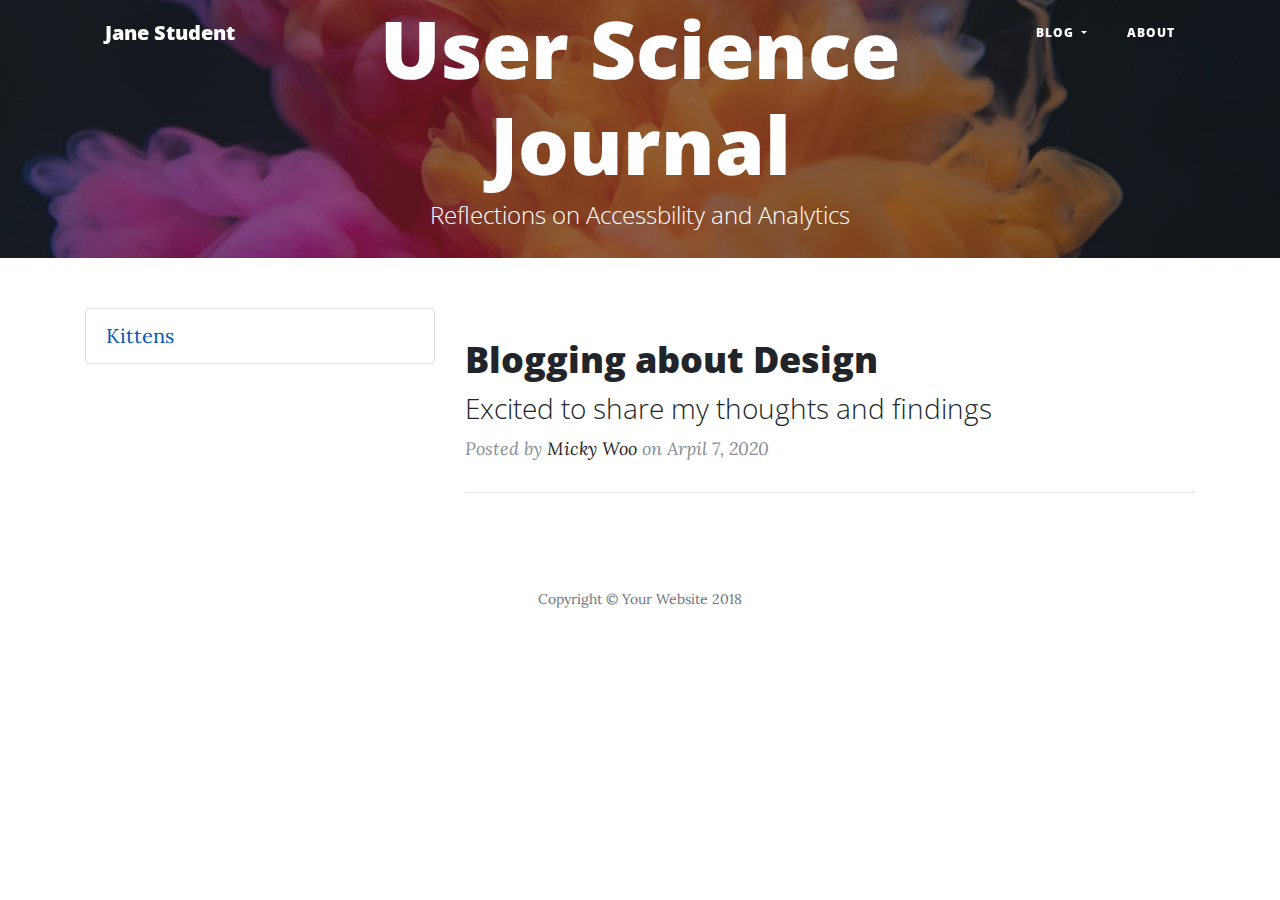
<file: index.html>
<!DOCTYPE html>
<html lang="en">

<head>
  <!-- Global site tag (gtag.js) - Google Analytics -->
<script async src="https://www.googletagmanager.com/gtag/js?id=UA-167200620-1"></script>
<script>
  window.dataLayer = window.dataLayer || [];
  function gtag(){dataLayer.push(arguments);}
  gtag('js', new Date());

  gtag('config', 'UA-167200620-1');
</script>

  <meta charset="utf-8">
  <meta name="viewport" content="width=device-width, initial-scale=1, shrink-to-fit=no">
  <meta name="description" content="">
  <meta name="author" content="">

  <title>User Science Journal</title>

  <!-- Bootstrap core CSS -->
  <link href="https://stackpath.bootstrapcdn.com/bootstrap/4.3.1/css/bootstrap.min.css " rel="stylesheet">

  <!-- Custom fonts for this template -->
  <link rel="stylesheet" href="https://use.fontawesome.com/releases/v5.7.2/css/all.css" integrity="sha384-fnmOCqbTlWIlj8LyTjo7mOUStjsKC4pOpQbqyi7RrhN7udi9RwhKkMHpvLbHG9Sr"
    crossorigin="anonymous">
  <link href='https://fonts.googleapis.com/css?family=Lora:400,700,400italic,700italic' rel='stylesheet' type='text/css'>
  <link href='https://fonts.googleapis.com/css?family=Open+Sans:300italic,400italic,600italic,700italic,800italic,400,300,600,700,800'
    rel='stylesheet' type='text/css'>

  <!-- Custom styles for this template -->
  <link href="css/clean-blog.min.css" rel="stylesheet">


  <link rel="apple-touch-icon" sizes="57x57" href="apple-icon-57x57.png">
  <link rel="apple-touch-icon" sizes="60x60" href="apple-icon-60x60.png">
  <link rel="apple-touch-icon" sizes="72x72" href="apple-icon-72x72.png">
  <link rel="apple-touch-icon" sizes="76x76" href="apple-icon-76x76.png">
  <link rel="apple-touch-icon" sizes="114x114" href="apple-icon-114x114.png">
  <link rel="apple-touch-icon" sizes="120x120" href="apple-icon-120x120.png">
  <link rel="apple-touch-icon" sizes="144x144" href="apple-icon-144x144.png">
  <link rel="apple-touch-icon" sizes="152x152" href="apple-icon-152x152.png">
  <link rel="apple-touch-icon" sizes="180x180" href="apple-icon-180x180.png">
  <link rel="icon" type="image/png" sizes="192x192" href="android-icon-192x192.png">
  <link rel="icon" type="image/png" sizes="32x32" href="favicon-32x32.png">
  <link rel="icon" type="image/png" sizes="96x96" href="favicon-96x96.png">
  <link rel="icon" type="image/png" sizes="16x16" href="favicon-16x16.png">
  <link rel="manifest" href="manifest.json">
  <meta name="msapplication-TileColor" content="#ffffff">
  <meta name="msapplication-TileImage" content="ms-icon-144x144.png">
  <meta name="theme-color" content="#ffffff">


  <link href="css/style.css" rel="stylesheet">
</head>

<body>

  <!-- Navigation -->
  <nav class="navbar navbar-expand-lg navbar-light fixed-top" id="mainNav">
    <div class="container">
      <a class="navbar-brand" href="index.html">Jane Student</a>
      <button class="navbar-toggler navbar-toggler-right" type="button" data-toggle="collapse" data-target="#navbarResponsive"
        aria-controls="navbarResponsive" aria-expanded="false" aria-label="Toggle navigation">
        Menu
        <i class="fas fa-bars"></i>
      </button>
      <div class="collapse navbar-collapse" id="navbarResponsive">
        <ul class="navbar-nav ml-auto">
          <!-- <li class="nav-item">
            <a class="nav-link" href="index.html">Home</a>
          </li> -->


          <li class="nav-item dropdown">
            <a class="nav-link dropdown-toggle" href="#" id="navbarDropdownBlog" data-toggle="dropdown" aria-haspopup="true"
              aria-expanded="false">
              Blog
            </a>
            <div class="dropdown-menu dropdown-menu-right" aria-labelledby="navbarDropdownBlog">
              <a class="dropdown-item" href="post1.html">Post 1</a>
              <a class="dropdown-item" href="post2.html">Post 2</a>
              <a class="dropdown-item" href="post3.html">Post 3</a>
              <a class="dropdown-item" href="post4.html">Post 4</a>
              <a class="dropdown-item" href="post5.html">Post 5</a>
              <a class="dropdown-item" href="post6.html">Post 6</a>
              <a class="dropdown-item" href="post7.html">Post 7</a>
              <a class="dropdown-item" href="post8.html">Post 8</a>
              <a class="dropdown-item" href="post9.html">Post 9</a>
              <a class="dropdown-item" href="post10.html">Post 10</a>
              <a class="dropdown-item" href="post11.html">Post 11</a>
            </div>
          </li>
          <li class="nav-item">
            <a class="nav-link" href="about.html">About</a>
          </li>
        </ul>
      </div>
    </div>
  </nav>

  <!-- Page Header -->
  <header class="masthead" style="background-image: url('img/abstract-art.jpg')">
    <div class="overlay"></div>
    <div class="container">
      <div class="row">
        <div class="col-lg-8 col-md-10 mx-auto">
          <div class="site-heading">
            <h1>User Science Journal</h1>
            <span class="subheading">Reflections on Accessbility and Analytics</span>

          </div>

        </div>
      </div>
    </div>
  </header>

  <!-- Main Content -->
  <div class="container">
    <div class="row">
      <div class="col-lg-4 col-md-12">
        <div class="list-group">
          <a href="index.html" class="list-group-item">Kittens</a>

        </div>
      </div>

      <div class="col-lg-8 col-md-12 mx-auto">
        <div class="post-preview">
          <a href="post1.html">
            <h2 class="post-title">
              Blogging about Design
            </h2>
            <h3 class="post-subtitle">
              Excited to share my thoughts and findings
            </h3>
          </a>
          <p class="post-meta">Posted by
            <a href="#">Micky Woo</a>
            on Arpil 7, 2020</p>
        </div>
        <hr>

      </div>
    </div>
  </div>


  <!-- Footer -->
  <footer>
    <div class="container">
      <div class="row">
        <div class="col-lg-8 col-md-10 mx-auto">
       
          <p class="copyright text-muted">Copyright &copy; Your Website 2018</p>
        </div>
      </div>
    </div>
  </footer>

  <!-- Bootstrap core JavaScript -->
  <script src="https://code.jquery.com/jquery-3.3.1.slim.min.js" integrity="sha384-q8i/X+965DzO0rT7abK41JStQIAqVgRVzpbzo5smXKp4YfRvH+8abtTE1Pi6jizo"
    crossorigin="anonymous"></script>
  <script src="https://cdnjs.cloudflare.com/ajax/libs/popper.js/1.14.7/umd/popper.min.js" integrity="sha384-UO2eT0CpHqdSJQ6hJty5KVphtPhzWj9WO1clHTMGa3JDZwrnQq4sF86dIHNDz0W1"
    crossorigin="anonymous"></script>
  <script src="https://stackpath.bootstrapcdn.com/bootstrap/4.3.1/js/bootstrap.min.js" integrity="sha384-JjSmVgyd0p3pXB1rRibZUAYoIIy6OrQ6VrjIEaFf/nJGzIxFDsf4x0xIM+B07jRM"
    crossorigin="anonymous"></script>


  <!-- Custom scripts for this template -->
  <script src="js/clean-blog.min.js"></script>
</body>

</html>
</file>
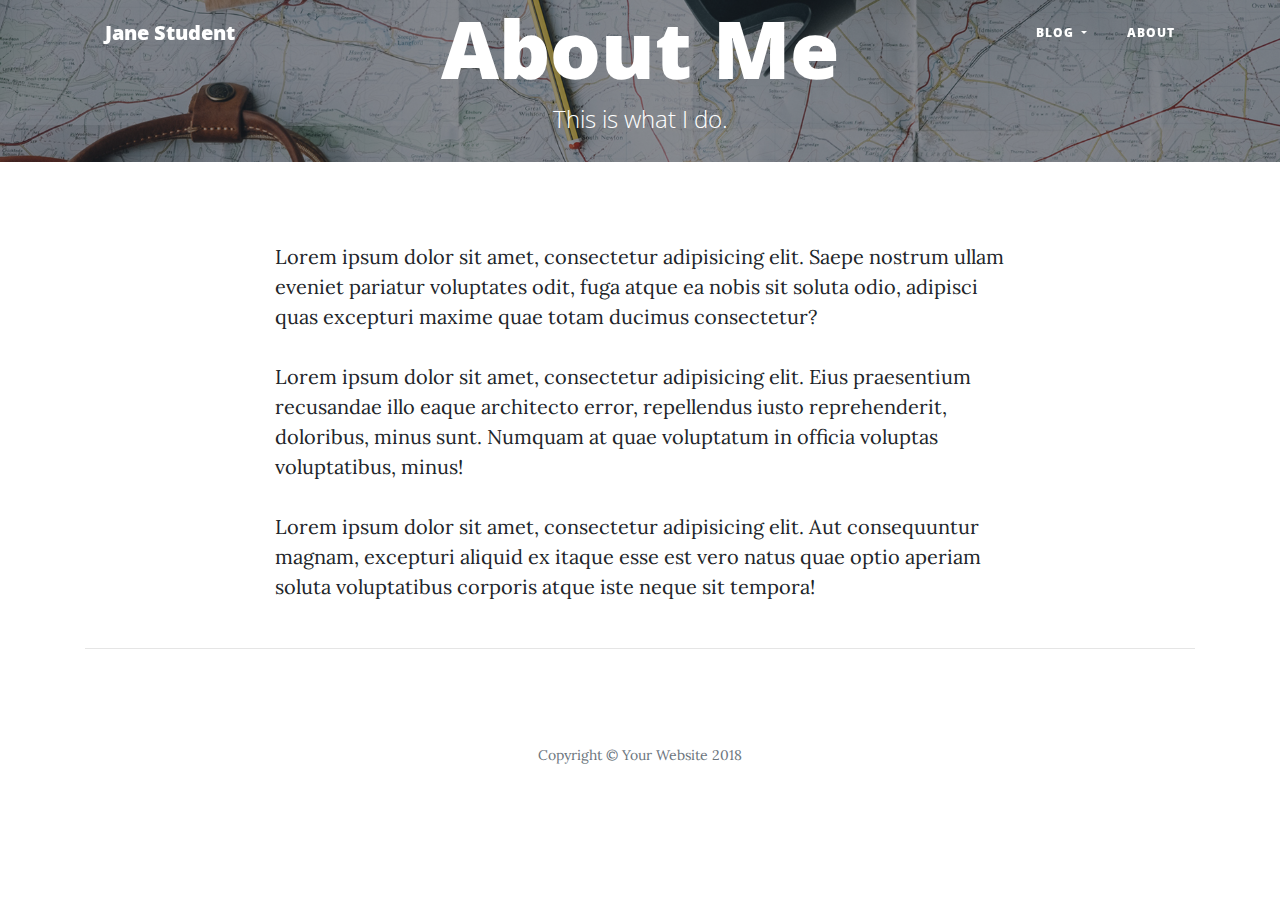
<file: about.html>
<!DOCTYPE html>
<html lang="en">

<head>
  <meta charset="utf-8">
  <meta name="viewport" content="width=device-width, initial-scale=1, shrink-to-fit=no">
  <meta name="description" content="">
  <meta name="author" content="">

  <title>Clean Blog - Start Bootstrap Theme</title>

  <!-- Bootstrap core CSS -->
  <link href="https://stackpath.bootstrapcdn.com/bootstrap/4.3.1/css/bootstrap.min.css " rel="stylesheet">

  <!-- Custom fonts for this template -->
  <link rel="stylesheet" href="https://use.fontawesome.com/releases/v5.7.2/css/all.css" integrity="sha384-fnmOCqbTlWIlj8LyTjo7mOUStjsKC4pOpQbqyi7RrhN7udi9RwhKkMHpvLbHG9Sr"
    crossorigin="anonymous">
  <link href='https://fonts.googleapis.com/css?family=Lora:400,700,400italic,700italic' rel='stylesheet' type='text/css'>
  <link href='https://fonts.googleapis.com/css?family=Open+Sans:300italic,400italic,600italic,700italic,800italic,400,300,600,700,800'
    rel='stylesheet' type='text/css'>
  <link href="css/clean-blog.min.css" rel="stylesheet">

</head>

<body>

  <!-- Navigation -->
  <nav class="navbar navbar-expand-lg navbar-light fixed-top" id="mainNav">
    <div class="container">
      <a class="navbar-brand" href="index.html">Jane Student</a>
      <button class="navbar-toggler navbar-toggler-right" type="button" data-toggle="collapse" data-target="#navbarResponsive"
        aria-controls="navbarResponsive" aria-expanded="false" aria-label="Toggle navigation">
        Menu
        <i class="fas fa-bars"></i>
      </button>
      <div class="collapse navbar-collapse" id="navbarResponsive">
        <ul class="navbar-nav ml-auto">
          <!-- <li class="nav-item">
            <a class="nav-link" href="index.html">Home</a>
          </li> -->


          <li class="nav-item dropdown">
            <a class="nav-link dropdown-toggle" href="#" id="navbarDropdownBlog" data-toggle="dropdown" aria-haspopup="true"
              aria-expanded="false">
              Blog
            </a>
            <div class="dropdown-menu dropdown-menu-right" aria-labelledby="navbarDropdownBlog">
              <a class="dropdown-item" href="post1.html">Post 1</a>
            </div>
          </li>
          <li class="nav-item">
            <a class="nav-link" href="about.html">About</a>
          </li>
        </ul>
      </div>
    </div>
  </nav>


  <!-- Page Header -->
  <header class="masthead" style="background-image: url('img/about-bg.jpg')">
    <div class="overlay"></div>
    <div class="container">
      <div class="row">
        <div class="col-lg-8 col-md-10 mx-auto">
          <div class="page-heading">
            <h1>About Me</h1>
            <span class="subheading">This is what I do.</span>
          </div>
        </div>
      </div>
    </div>
  </header>

  <!-- Main Content -->
  <div class="container">
    <div class="row">
      <div class="col-lg-8 col-md-12 mx-auto">
        <p>Lorem ipsum dolor sit amet, consectetur adipisicing elit. Saepe nostrum ullam eveniet pariatur voluptates
          odit, fuga atque ea nobis sit soluta odio, adipisci quas excepturi maxime quae totam ducimus consectetur?</p>
        <p>Lorem ipsum dolor sit amet, consectetur adipisicing elit. Eius praesentium recusandae illo eaque architecto
          error, repellendus iusto reprehenderit, doloribus, minus sunt. Numquam at quae voluptatum in officia voluptas
          voluptatibus, minus!</p>
        <p>Lorem ipsum dolor sit amet, consectetur adipisicing elit. Aut consequuntur magnam, excepturi aliquid ex
          itaque esse est vero natus quae optio aperiam soluta voluptatibus corporis atque iste neque sit tempora!</p>
      </div>
    </div>

    <hr>

    <!-- Footer -->
    <footer>
      <div class="container">
        <div class="row">
          <div class="col-lg-8 col-md-10 mx-auto">
         
            <p class="copyright text-muted">Copyright &copy; Your Website 2018</p>
          </div>
        </div>
      </div>
    </footer>

    <!-- Bootstrap core JavaScript -->
    <script src="https://code.jquery.com/jquery-3.3.1.slim.min.js" integrity="sha384-q8i/X+965DzO0rT7abK41JStQIAqVgRVzpbzo5smXKp4YfRvH+8abtTE1Pi6jizo"
      crossorigin="anonymous"></script>
    <script src="https://cdnjs.cloudflare.com/ajax/libs/popper.js/1.14.7/umd/popper.min.js" integrity="sha384-UO2eT0CpHqdSJQ6hJty5KVphtPhzWj9WO1clHTMGa3JDZwrnQq4sF86dIHNDz0W1"
      crossorigin="anonymous"></script>
    <script src="https://stackpath.bootstrapcdn.com/bootstrap/4.3.1/js/bootstrap.min.js" integrity="sha384-JjSmVgyd0p3pXB1rRibZUAYoIIy6OrQ6VrjIEaFf/nJGzIxFDsf4x0xIM+B07jRM"
      crossorigin="anonymous"></script>

    <!-- Custom scripts for this template -->
    <script src="js/clean-blog.min.js"></script>

    <!-- https://analytics.google.com/analytics/web/?utm_source=marketingplatform.google.com&utm_medium=et&utm_campaign=marketingplatform.google.com%2Fabout%2Fanalytics%2F#/realtime/rt-overview/a134146736w194098880p189585723/ -->
    <!-- https://support.google.com/analytics/answer/1042508 -->
    <!-- https://analytics.google.com/analytics/web/#/a134146736w194098880p189585723/admin/tracking/tracking-code/ -->


</body>

</html>
</file>
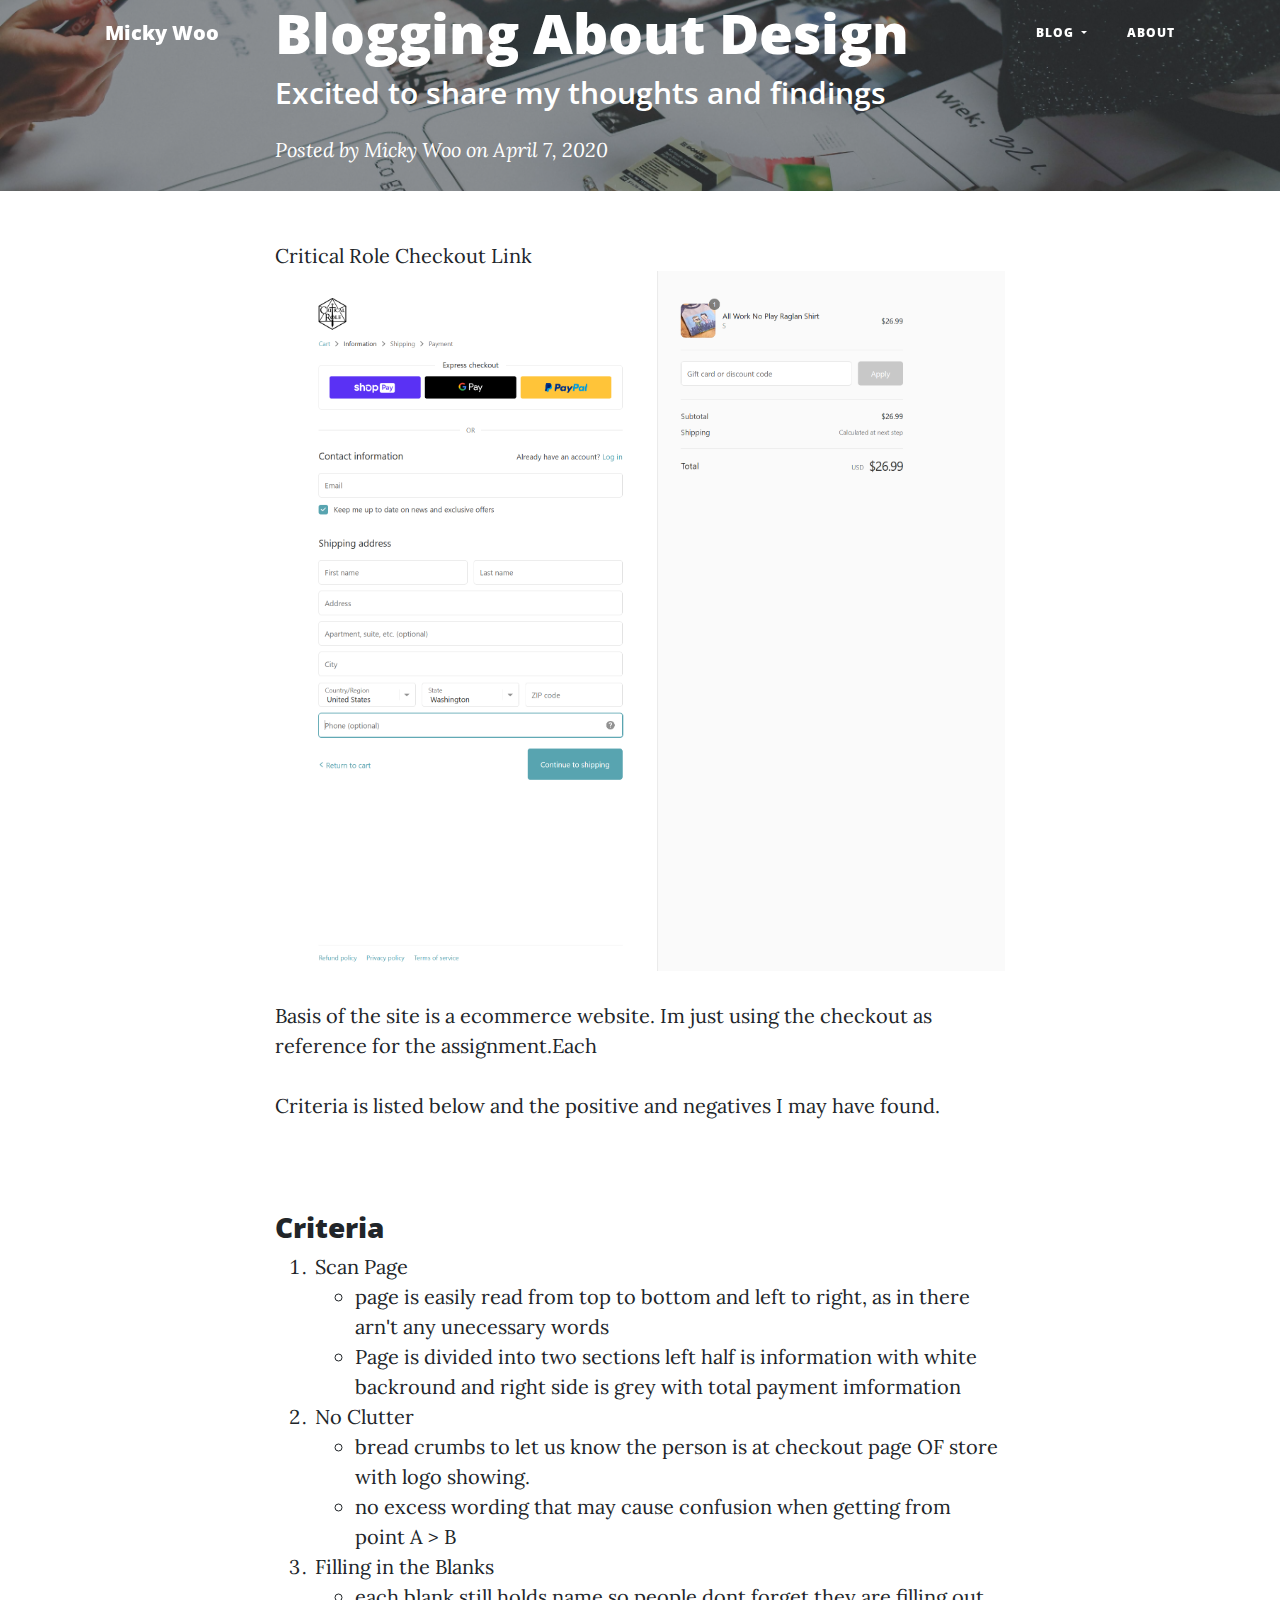
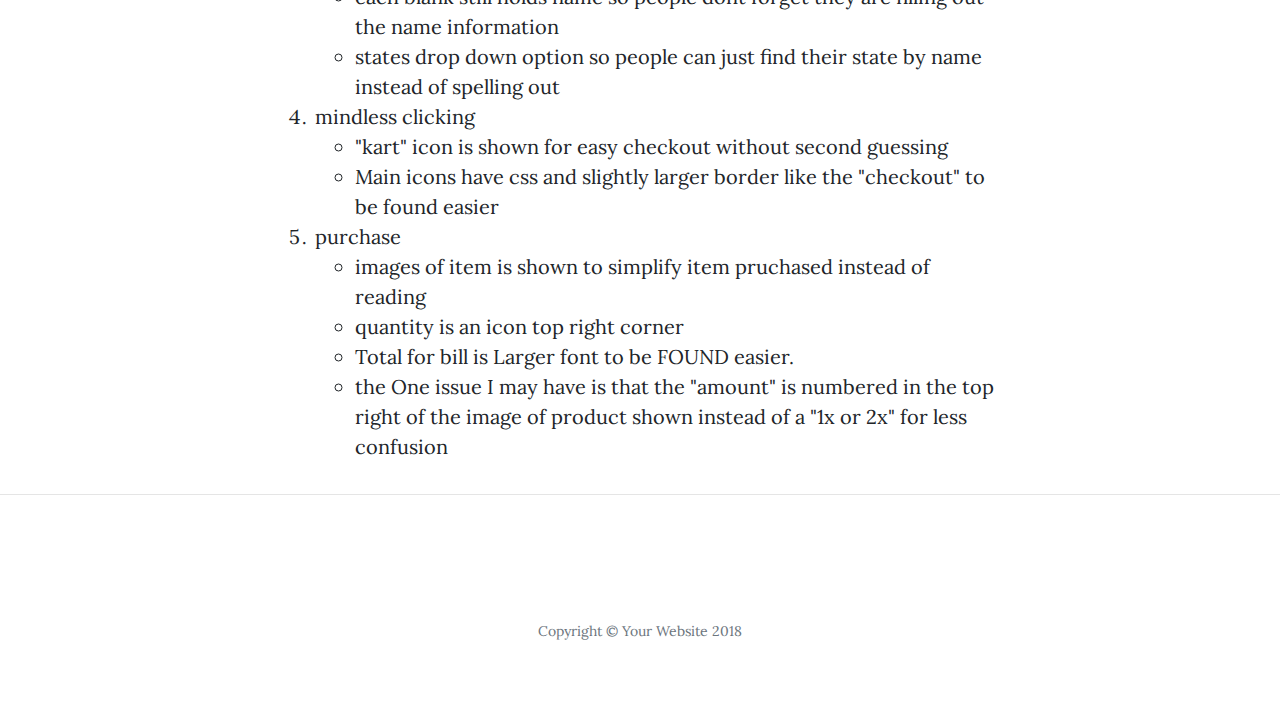
<file: post1.html>
<!DOCTYPE html>
<html lang="en">

<head>
  <!-- Global site tag (gtag.js) - Google Analytics -->
<script async src="https://www.googletagmanager.com/gtag/js?id=UA-167200620-1"></script>
<script>
  window.dataLayer = window.dataLayer || [];
  function gtag(){dataLayer.push(arguments);}
  gtag('js', new Date());

  gtag('config', 'UA-167200620-1');
</script>

  <meta charset="utf-8">
  <meta name="viewport" content="width=device-width, initial-scale=1, shrink-to-fit=no">
  <meta name="description" content="">
  <meta name="author" content="">

  <title>User Science Journal</title>

  <!-- Bootstrap core CSS -->
  <link href="https://stackpath.bootstrapcdn.com/bootstrap/4.3.1/css/bootstrap.min.css " rel="stylesheet">

  <!-- Custom fonts for this template -->
  <link rel="stylesheet" href="https://use.fontawesome.com/releases/v5.7.2/css/all.css"
    integrity="sha384-fnmOCqbTlWIlj8LyTjo7mOUStjsKC4pOpQbqyi7RrhN7udi9RwhKkMHpvLbHG9Sr" crossorigin="anonymous">
  <link href='https://fonts.googleapis.com/css?family=Lora:400,700,400italic,700italic' rel='stylesheet'
    type='text/css'>
  <link
    href='https://fonts.googleapis.com/css?family=Open+Sans:300italic,400italic,600italic,700italic,800italic,400,300,600,700,800'
    rel='stylesheet' type='text/css'>
  <link href="css/clean-blog.min.css" rel="stylesheet">

</head>

<body>

  <!-- Navigation -->
  <nav class="navbar navbar-expand-lg navbar-light fixed-top" id="mainNav">
    <div class="container">
      <a class="navbar-brand" href="index.html">Micky Woo</a>
      <button class="navbar-toggler navbar-toggler-right" type="button" data-toggle="collapse"
        data-target="#navbarResponsive" aria-controls="navbarResponsive" aria-expanded="false"
        aria-label="Toggle navigation">
        Menu
        <i class="fas fa-bars"></i>
      </button>
      <div class="collapse navbar-collapse" id="navbarResponsive">
        <ul class="navbar-nav ml-auto">
          <li class="nav-item dropdown">
            <a class="nav-link dropdown-toggle" href="#" id="navbarDropdownBlog" data-toggle="dropdown"
              aria-haspopup="true" aria-expanded="false">
              Blog
            </a>
            <div class="dropdown-menu dropdown-menu-right" aria-labelledby="navbarDropdownBlog">
              <a class="dropdown-item" href="post1.html">Post 1</a>
              <a class="dropdown-item" href="post2.html">Post 2</a>
              <a class="dropdown-item" href="post3.html">Post 3</a>
              <a class="dropdown-item" href="post4.html">Post 4</a>
              <a class="dropdown-item" href="post5.html">Post 5</a>
              <a class="dropdown-item" href="post6.html">Post 6</a>
              <a class="dropdown-item" href="post7.html">Post 7</a>
              <a class="dropdown-item" href="post8.html">Post 8</a>
              <a class="dropdown-item" href="post9.html">Post 9</a>
              <a class="dropdown-item" href="post10.html">Post 10</a>
              <a class="dropdown-item" href="post11.html">Post 11</a>
            </div>
          </li>
          <li class="nav-item">
            <a class="nav-link" href="about.html">About</a>
          </li>
        </ul>
      </div>
    </div>
  </nav>


  <!-- Page Header -->
  <header class="masthead" style="background-image: url('img/brainstorming.jpg')">
    <div class="overlay"></div>
    <div class="container">
      <div class="row">
        <div class="col-lg-8 col-md-10 mx-auto">
          <div class="post-heading">
            <h1>Blogging About Design</h1>
            <h2 class="subheading">Excited to share my thoughts and findings
            </h2>
            <span class="meta">Posted by
              <a href="#"> Micky Woo</a>
              on April 7, 2020</span>
          </div>
        </div>
      </div>
    </div>
  </header>

  <!-- Post Content -->
  <article>
    <div class="container">
      <div class="row">
        <div class="col-lg-8 col-md-10 mx-auto">
          <a href="https://shop.critrole.com/5248090172/checkouts/7cda217e2b622fe2bbd44b824acfc0d1">Critical Role Checkout Link </a>
          <a href="https://shop.critrole.com/5248090172/checkouts/7cda217e2b622fe2bbd44b824acfc0d1"> <img  class="img-fluid" src="post1/checkout-kart.png" alt="checkout-kart"> </a>

         <p>Basis of the site is a ecommerce website. Im just using the checkout as reference for the assignment.Each  </p>
         <p>Criteria is listed below and the positive and negatives I may have found.</p>

          <br> <br>
          <h3>Criteria </h3>
          <ol>
            <li> Scan Page
              <ul>
                <li>page is easily read from top to bottom and left to right, as in there arn't any unecessary words
                  </li>
                  <li>Page is divided into two sections left half is information with white backround and right side is grey with total payment imformation</li>

              </ul>
            </li>

            <li> No Clutter
              <ul>
                <li> bread crumbs to let us know the person is at checkout page OF store with logo showing.</li>
                <li> no excess wording that may cause confusion when getting from point A > B</li>
              </ul>
            </li>

            <li> Filling in the Blanks
              <ul>
                <li> each blank still holds name so people dont forget they are filling out the name information</li>
                <li> states drop down option so people can just find their state by name instead of spelling out</li>
              </ul>
            </li>
            <li>mindless clicking
              <ul>
                <li>"kart" icon is shown for easy checkout without second guessing</li>
               <li> Main icons have css and slightly larger border like the "checkout" to be found easier</li>
              </ul>
            </li>
            <li> purchase
              <ul>
                <li>images of item is shown to simplify item pruchased instead of reading</li>
                <li>quantity is an icon top right corner </li>
               <li>Total for bill is Larger font to be FOUND easier. </li>
               <li>the One issue I may have is that the "amount" is numbered in the top right of the image of product shown 
                instead of a "1x or 2x" for less confusion
              </li>
              </ul>
            </li>




          </ol>

        </div>
      </div>
    </div>
  </article>

  <hr>

  <!-- Footer -->
  <footer>
    <div class="container">
      <div class="row">
        <div class="col-lg-8 col-md-10 mx-auto">
          <ul class="list-inline text-center">
            <li class="list-inline-item">
              <a href="#">
                <span class="fa-stack fa-lg">
                  <i class="fas fa-circle fa-stack-2x"></i>
                  <i class="fab fa-twitter fa-stack-1x fa-inverse"></i>
                </span>
              </a>
            </li>
            <li class="list-inline-item">
              <a href="#">
                <span class="fa-stack fa-lg">
                  <i class="fas fa-circle fa-stack-2x"></i>
                  <i class="fab fa-facebook-f fa-stack-1x fa-inverse"></i>
                </span>
              </a>
            </li>
            <li class="list-inline-item">
              <a href="#">
                <span class="fa-stack fa-lg">
                  <i class="fas fa-circle fa-stack-2x"></i>
                  <i class="fab fa-github fa-stack-1x fa-inverse"></i>
                </span>
              </a>
            </li>
          </ul>
          <p class="copyright text-muted">Copyright &copy; Your Website 2018</p>
        </div>
      </div>
    </div>
  </footer>

  <!-- Bootstrap core JavaScript -->
  <script src="https://code.jquery.com/jquery-3.3.1.slim.min.js"
    integrity="sha384-q8i/X+965DzO0rT7abK41JStQIAqVgRVzpbzo5smXKp4YfRvH+8abtTE1Pi6jizo" crossorigin="anonymous">
  </script>
  <script src="https://cdnjs.cloudflare.com/ajax/libs/popper.js/1.14.7/umd/popper.min.js"
    integrity="sha384-UO2eT0CpHqdSJQ6hJty5KVphtPhzWj9WO1clHTMGa3JDZwrnQq4sF86dIHNDz0W1" crossorigin="anonymous">
  </script>
  <script src="https://stackpath.bootstrapcdn.com/bootstrap/4.3.1/js/bootstrap.min.js"
    integrity="sha384-JjSmVgyd0p3pXB1rRibZUAYoIIy6OrQ6VrjIEaFf/nJGzIxFDsf4x0xIM+B07jRM" crossorigin="anonymous">
  </script>

  <!-- Custom scripts for this template -->
  <script src="js/clean-blog.min.js"></script>

</body>

</html>
</file>
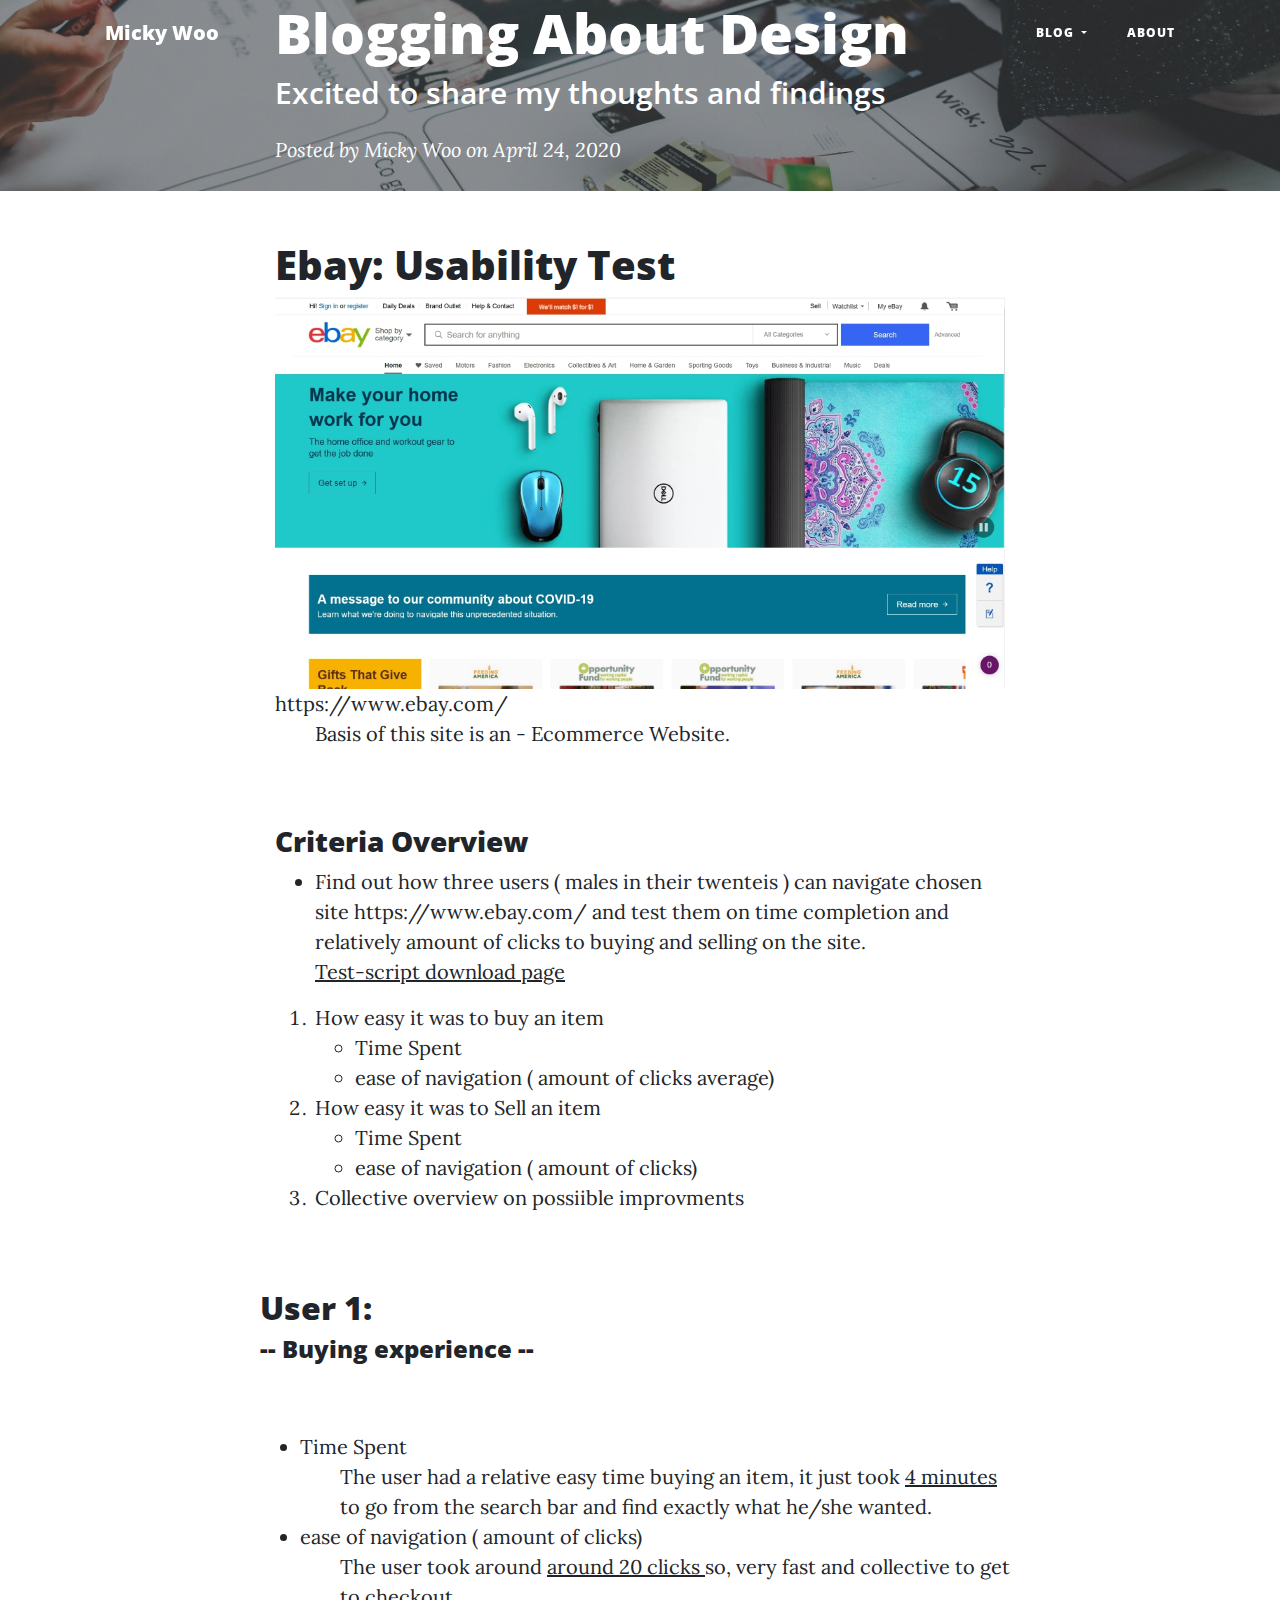
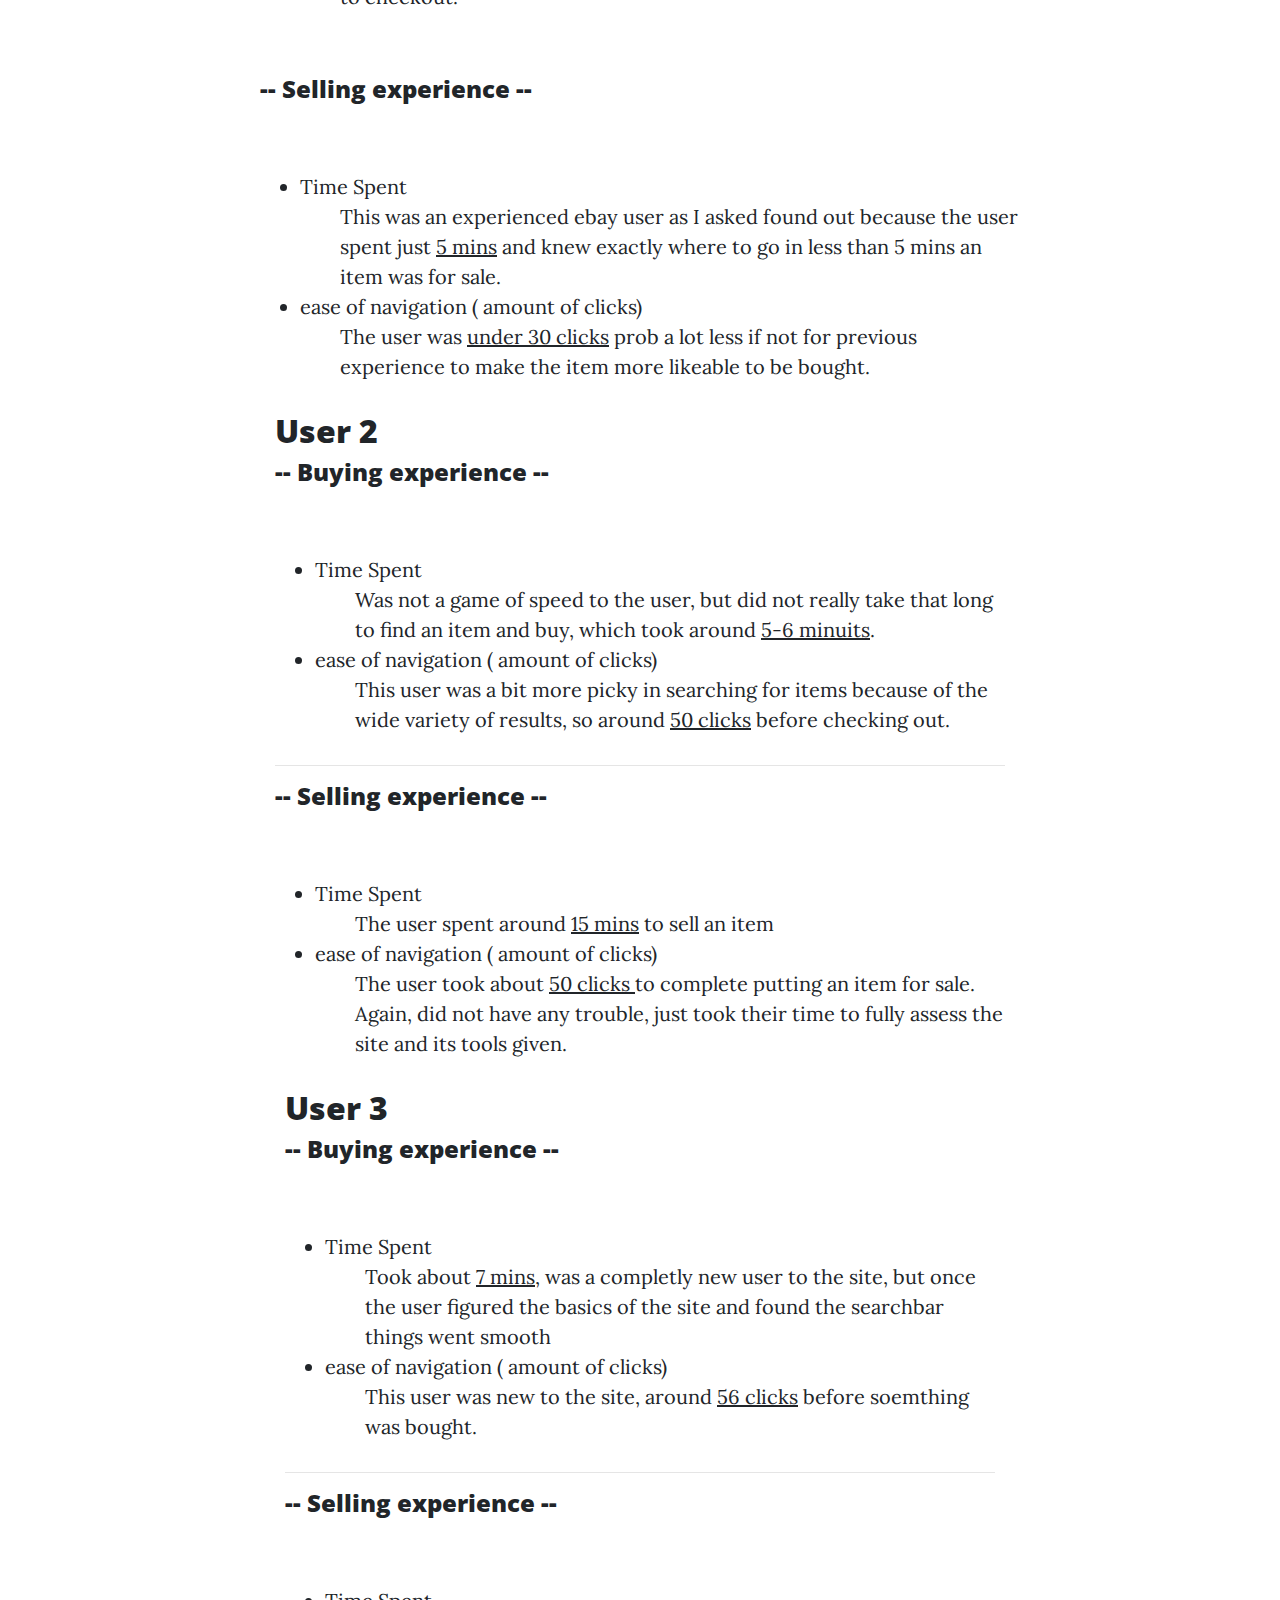
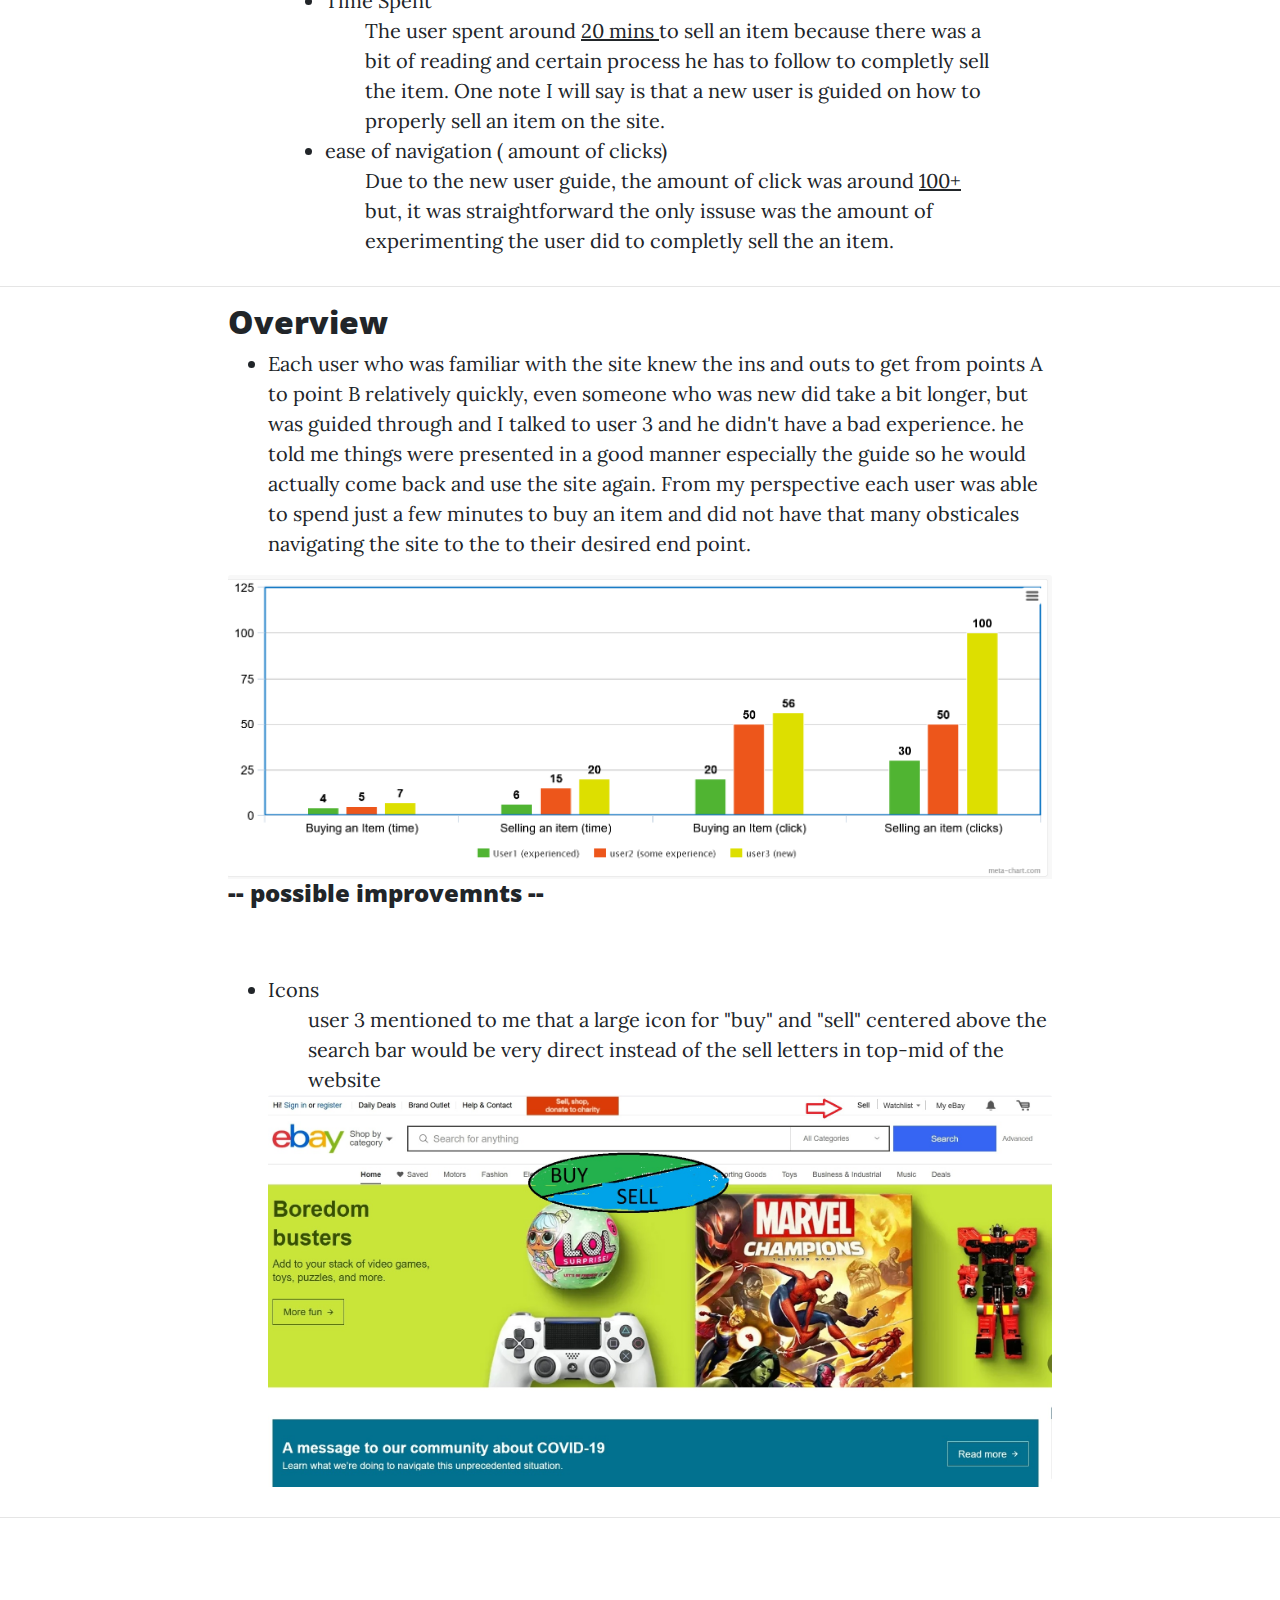
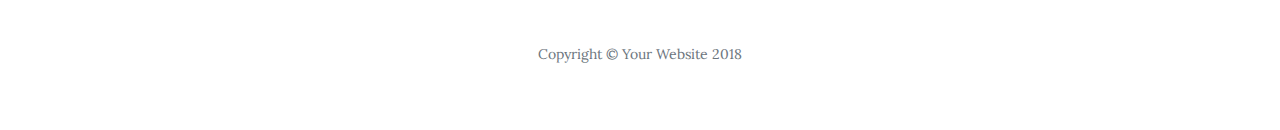
<file: post3.html>
<!DOCTYPE html>
<html lang="en">

<head>
    <!-- Global site tag (gtag.js) - Google Analytics -->
<script async src="https://www.googletagmanager.com/gtag/js?id=UA-167200620-1"></script>
<script>
  window.dataLayer = window.dataLayer || [];
  function gtag(){dataLayer.push(arguments);}
  gtag('js', new Date());

  gtag('config', 'UA-167200620-1');
</script>

    <meta charset="utf-8">
    <meta name="viewport" content="width=device-width, initial-scale=1, shrink-to-fit=no">
    <meta name="description" content="">
    <meta name="author" content="">

    <title>User Science Journal</title>

    <!-- Bootstrap core CSS -->
    <link href="https://stackpath.bootstrapcdn.com/bootstrap/4.3.1/css/bootstrap.min.css " rel="stylesheet">

    <!-- Custom fonts for this template -->
    <link rel="stylesheet" href="https://use.fontawesome.com/releases/v5.7.2/css/all.css"
        integrity="sha384-fnmOCqbTlWIlj8LyTjo7mOUStjsKC4pOpQbqyi7RrhN7udi9RwhKkMHpvLbHG9Sr" crossorigin="anonymous">
    <link href='https://fonts.googleapis.com/css?family=Lora:400,700,400italic,700italic' rel='stylesheet'
        type='text/css'>
    <link
        href='https://fonts.googleapis.com/css?family=Open+Sans:300italic,400italic,600italic,700italic,800italic,400,300,600,700,800'
        rel='stylesheet' type='text/css'>
    <link href="css/clean-blog.min.css" rel="stylesheet">

</head>

<body>

    <!-- Navigation -->
    <nav class="navbar navbar-expand-lg navbar-light fixed-top" id="mainNav">
        <div class="container">
            <a class="navbar-brand" href="index.html">Micky Woo</a>
            <button class="navbar-toggler navbar-toggler-right" type="button" data-toggle="collapse"
                data-target="#navbarResponsive" aria-controls="navbarResponsive" aria-expanded="false"
                aria-label="Toggle navigation">
                Menu
                <i class="fas fa-bars"></i>
            </button>
            <div class="collapse navbar-collapse" id="navbarResponsive">
                <ul class="navbar-nav ml-auto">
                    <li class="nav-item dropdown">
                        <a class="nav-link dropdown-toggle" href="#" id="navbarDropdownBlog" data-toggle="dropdown"
                            aria-haspopup="true" aria-expanded="false">
                            Blog
                        </a>
                        <div class="dropdown-menu dropdown-menu-right" aria-labelledby="navbarDropdownBlog">
                            <a class="dropdown-item" href="post1.html">Post 1</a>
                            <a class="dropdown-item" href="post2.html">Post 2</a>
                            <a class="dropdown-item" href="post3.html">Post 3</a>
                            <a class="dropdown-item" href="post4.html">Post 4</a>
                            <a class="dropdown-item" href="post5.html">Post 5</a>
                            <a class="dropdown-item" href="post6.html">Post 6</a>
                            <a class="dropdown-item" href="post7.html">Post 7</a>
                            <a class="dropdown-item" href="post8.html">Post 8</a>
                            <a class="dropdown-item" href="post9.html">Post 9</a>
                            <a class="dropdown-item" href="post10.html">Post 10</a>
                            <a class="dropdown-item" href="post11.html">Post 11</a>
                        </div>
                    </li>
                    <li class="nav-item">
                        <a class="nav-link" href="about.html">About</a>
                    </li>
                </ul>
            </div>
        </div>
    </nav>


    <!-- Page Header -->
    <header class="masthead" style="background-image: url('img/brainstorming.jpg')">
        <div class="overlay"></div>
        <div class="container">
            <div class="row">
                <div class="col-lg-8 col-md-10 mx-auto">
                    <div class="post-heading">
                        <h1>Blogging About Design</h1>
                        <h2 class="subheading">Excited to share my thoughts and findings
                        </h2>
                        <span class="meta">Posted by
                            <a href="#"> Micky Woo</a>
                            on April 24, 2020</span>
                    </div>
                </div>
            </div>
        </div>
    </header>

    <!-- Post Content -->
    <article>
        <div class="container">
            <div class="row">
                <div class="col-lg-8 col-md-10  col-sm-6 mx-auto">

                    <h1>Ebay: Usability Test </h1>

                    <a href="https://www.ebay.com/"> <img class="img-fluid" src="post3/ebay-frontpage.jpg"
                            alt="ebay-frontpage">
                    </a>
                    <div> <a href="https://www.ebay.com/"> https://www.ebay.com/ </a></div>

                    <ul>Basis of this site is an - Ecommerce Website. </ul>

                    <br> <br>
                    <h3>Criteria Overview</h3>
                    <ul>
                        <li> Find out how three users ( males in their twenteis ) can navigate chosen site <a href="https://www.ebay.com/">
                                https://www.ebay.com/ </a> and test them on time completion and relatively amount of clicks to buying and selling on the site.
                                <br>
                               
                               <u> <a href="https://www.pdfhost.net/index.php?Action=Download&File=53d747f423de68e3febe2ed66e8c2bc4" target=”_blank” > Test-script download page </a></u>

                        </li>
                    </ul>

                    <ol>
                        <li> How easy it was to buy an item
                            <ul>
                                <li>Time Spent</li>
                                <li> ease of navigation ( amount of clicks average)</li>

                            </ul>
                        </li>
                        <li> How easy it was to Sell an item
                            <ul>
                                <li>Time Spent</li>
                                <li> ease of navigation ( amount of clicks)</li>

                            </ul>


                        </li>
                        <li>Collective overview on possiible improvments</li>

                    </ol>
                    <br> <br>

                    <!-- Criteria 1 -->
                    <div class="row">


                        </a>
                        <div class=" pro flex">

                            <h2>User 1: </h2>
                            <h4 class="bold"> -- Buying experience -- </h4>
                            <img class="card-img-top">
                            <p class="pros">
                                <ul>
                                    <li>Time Spent
                                        <ol> The user had a relative easy time buying an item, it just took <u> 4
                                            minutes </u>to go from the search bar and find exactly what he/she wanted. </ol>
                                    </li>
                                    <li> ease of navigation ( amount of clicks)
                                        <ol> The user took around <u> around 20 clicks </u> so, very fast and collective to
                                            get to checkout. </ol>
                                    </li>

                                </ul>
                            </p>

                        </div>

                        <hr>

                        <div class="con  flex">
                            <h4 class="bold"> -- Selling experience -- </h4>
                            <img class="card-img-top">
                            <p>  <ul>
                                <li>Time Spent
                                    <ol> This was an experienced ebay user as I asked found out because the user spent just <u> 5 mins</u> and knew exactly where to go in less than 5 mins an item was for sale. </ol>
                                </li> 
                               <li> ease of navigation ( amount of clicks)
                                   <ol> The user was <u> under 30 clicks</u> prob a lot less if not for previous experience to make the item more likeable to be bought. </ol>
                               </li>
          
                           </ul>
                            </p>
                        </div>

                    </div>
                </div>


                <!-- Criteria 2 -->

                <div class="col-lg-8 col-md-10  col-sm-6 mx-auto">



                    <div class=" pro flex ">

                        <h2>User 2 </h2>
                        <h4 class="bold"> -- Buying experience -- </h4>
                        <img class="card-img-top">
                        <p class="pros">
                            <ul>
                                <li>Time Spent
                                    <ol> Was not a game of speed to the user, but did not really take that long to find an item and buy, which took around <u>5-6 minuits</u>. </ol>
                                </li>
                                <li> ease of navigation ( amount of clicks)
                                    <ol> This user was a bit more picky in searching for items because of the wide variety of results, so around <u>50 clicks</u> before checking out. </ol>
                                </li>

                            </ul>
                        </p>

                    </div>

                    <hr>

                    <div class="con  flex">
                        <h4 class="bold"> -- Selling experience -- </h4>
                        <img class="card-img-top">
                        <p>  <ul>
                            <li>Time Spent
                                <ol> The user spent around <u> 15 mins</u> to sell an item  </ol>
                            </li> 
                           <li> ease of navigation ( amount of clicks)
                               <ol> The user took about <u> 50 clicks </u> to complete putting an item for sale. Again, did not have any trouble, just took their time to fully assess the site 
                                   and its tools given.  </ol>
                           </li>
      
                       </ul>
                        </p>
                    </div>

                </div>
            </div>

                <!-- Criteria 3 -->
                <div class="col-lg-8 col-md-10  col-sm-6 mx-auto">



                    <div class=" pro flex ">

                        <h2>User 3 </h2>
                        <h4 class="bold"> -- Buying experience -- </h4>
                        <img class="card-img-top">
                        <p class="pros">
                            <ul>
                                <li>Time Spent
                                    <ol> Took about <u> 7 mins</u>, was a completly new user to the site, but once the user figured the basics of the site and found the searchbar things went smooth </ol>
                                </li>
                                <li> ease of navigation ( amount of clicks)
                                    <ol> This user was new to the site, around <u>56 clicks</u> before soemthing was bought. </ol>
                                </li>

                            </ul>
                        </p>

                    </div>

                    <hr>

                    <div class="con  flex">
                        <h4 class="bold"> -- Selling experience -- </h4>
                        <img class="card-img-top">
                        <p>  <ul>
                            <li>Time Spent
                                <ol> The user spent around <u> 20 mins </u> to sell an item because there was a bit of reading and certain process he has to follow to completly sell the item. One note I will say is that a 
                                    new user is guided on how to properly sell an item on the site.  </ol>
                            </li> 
                           <li> ease of navigation ( amount of clicks)
                               <ol> Due to the new user guide, the amount of click was around <u> 100+ </u> but, it was straightforward the only issuse was the amount of experimenting the user did to completly sell the an item.  </ol>
                           </li>
      
                       </ul>
                        </p>
                    </div>

                </div>
            </div>
            <hr>


                <!--  Criteria 4 -->
                <div class="col-lg-8 col-md-10  col-sm-6 mx-auto">



                    <div class=" pro flex ">

                        <h2>Overview </h2>
                        <ul>
                            <li> Each user who was familiar with the site knew the ins and outs to get from points A to point B relatively quickly, even someone who was new did take a bit longer, but was guided through and I talked to user 3 and he didn't have a bad experience.
                                he told me things were presented in a good manner especially the guide so he would actually come back and use the site again. From my perspective each user was able to spend just a few minutes to buy an item and did not have that many obsticales navigating the site 
                                to the to their desired end point.
                             
                            </li>
                        </ul>
                        <img class="card-img-top img-fluid " src="post3/Results.png" alt="results-page" >

                        <h4 class="bold"> -- possible improvemnts -- </h4>
                        <img class="card-img-top">
                        <p class="pros">
                            <ul>
                                <li> Icons 
                                    <ol> user 3 mentioned to me that a large icon for "buy" and "sell" centered above the search bar would be very direct instead of the sell letters in top-mid of the website </ol>
                                </li>
                                <img class="card-img-top img-fluid " src="post3/improvements.jpg" alt="improvement-img" >


                            </ul>
                        </p>

                    </div>

                </div>
            </div>


        </div>



        </div>

        </div>
        </div>
    </article>

    <hr>

    <!-- Footer -->
    <footer>
        <div class="container">
            <div class="row">
                <div class="col-lg-8 col-md-10 mx-auto">
                    <ul class="list-inline text-center">
                        <li class="list-inline-item">
                            <a href="#">
                                <span class="fa-stack fa-lg">
                                    <i class="fas fa-circle fa-stack-2x"></i>
                                    <i class="fab fa-twitter fa-stack-1x fa-inverse"></i>
                                </span>
                            </a>
                        </li>
                        <li class="list-inline-item">
                            <a href="#">
                                <span class="fa-stack fa-lg">
                                    <i class="fas fa-circle fa-stack-2x"></i>
                                    <i class="fab fa-facebook-f fa-stack-1x fa-inverse"></i>
                                </span>
                            </a>
                        </li>
                        <li class="list-inline-item">
                            <a href="#">
                                <span class="fa-stack fa-lg">
                                    <i class="fas fa-circle fa-stack-2x"></i>
                                    <i class="fab fa-github fa-stack-1x fa-inverse"></i>
                                </span>
                            </a>
                        </li>
                    </ul>
                    <p class="copyright text-muted">Copyright &copy; Your Website 2018</p>
                </div>
            </div>
        </div>
    </footer>

    <!-- Bootstrap core JavaScript -->
    <script src="https://code.jquery.com/jquery-3.3.1.slim.min.js"
        integrity="sha384-q8i/X+965DzO0rT7abK41JStQIAqVgRVzpbzo5smXKp4YfRvH+8abtTE1Pi6jizo" crossorigin="anonymous">
    </script>
    <script src="https://cdnjs.cloudflare.com/ajax/libs/popper.js/1.14.7/umd/popper.min.js"
        integrity="sha384-UO2eT0CpHqdSJQ6hJty5KVphtPhzWj9WO1clHTMGa3JDZwrnQq4sF86dIHNDz0W1" crossorigin="anonymous">
    </script>
    <script src="https://stackpath.bootstrapcdn.com/bootstrap/4.3.1/js/bootstrap.min.js"
        integrity="sha384-JjSmVgyd0p3pXB1rRibZUAYoIIy6OrQ6VrjIEaFf/nJGzIxFDsf4x0xIM+B07jRM" crossorigin="anonymous">
    </script>

    <!-- Custom scripts for this template -->
    <script src="js/clean-blog.min.js"></script>

</body>

</html>
</file>
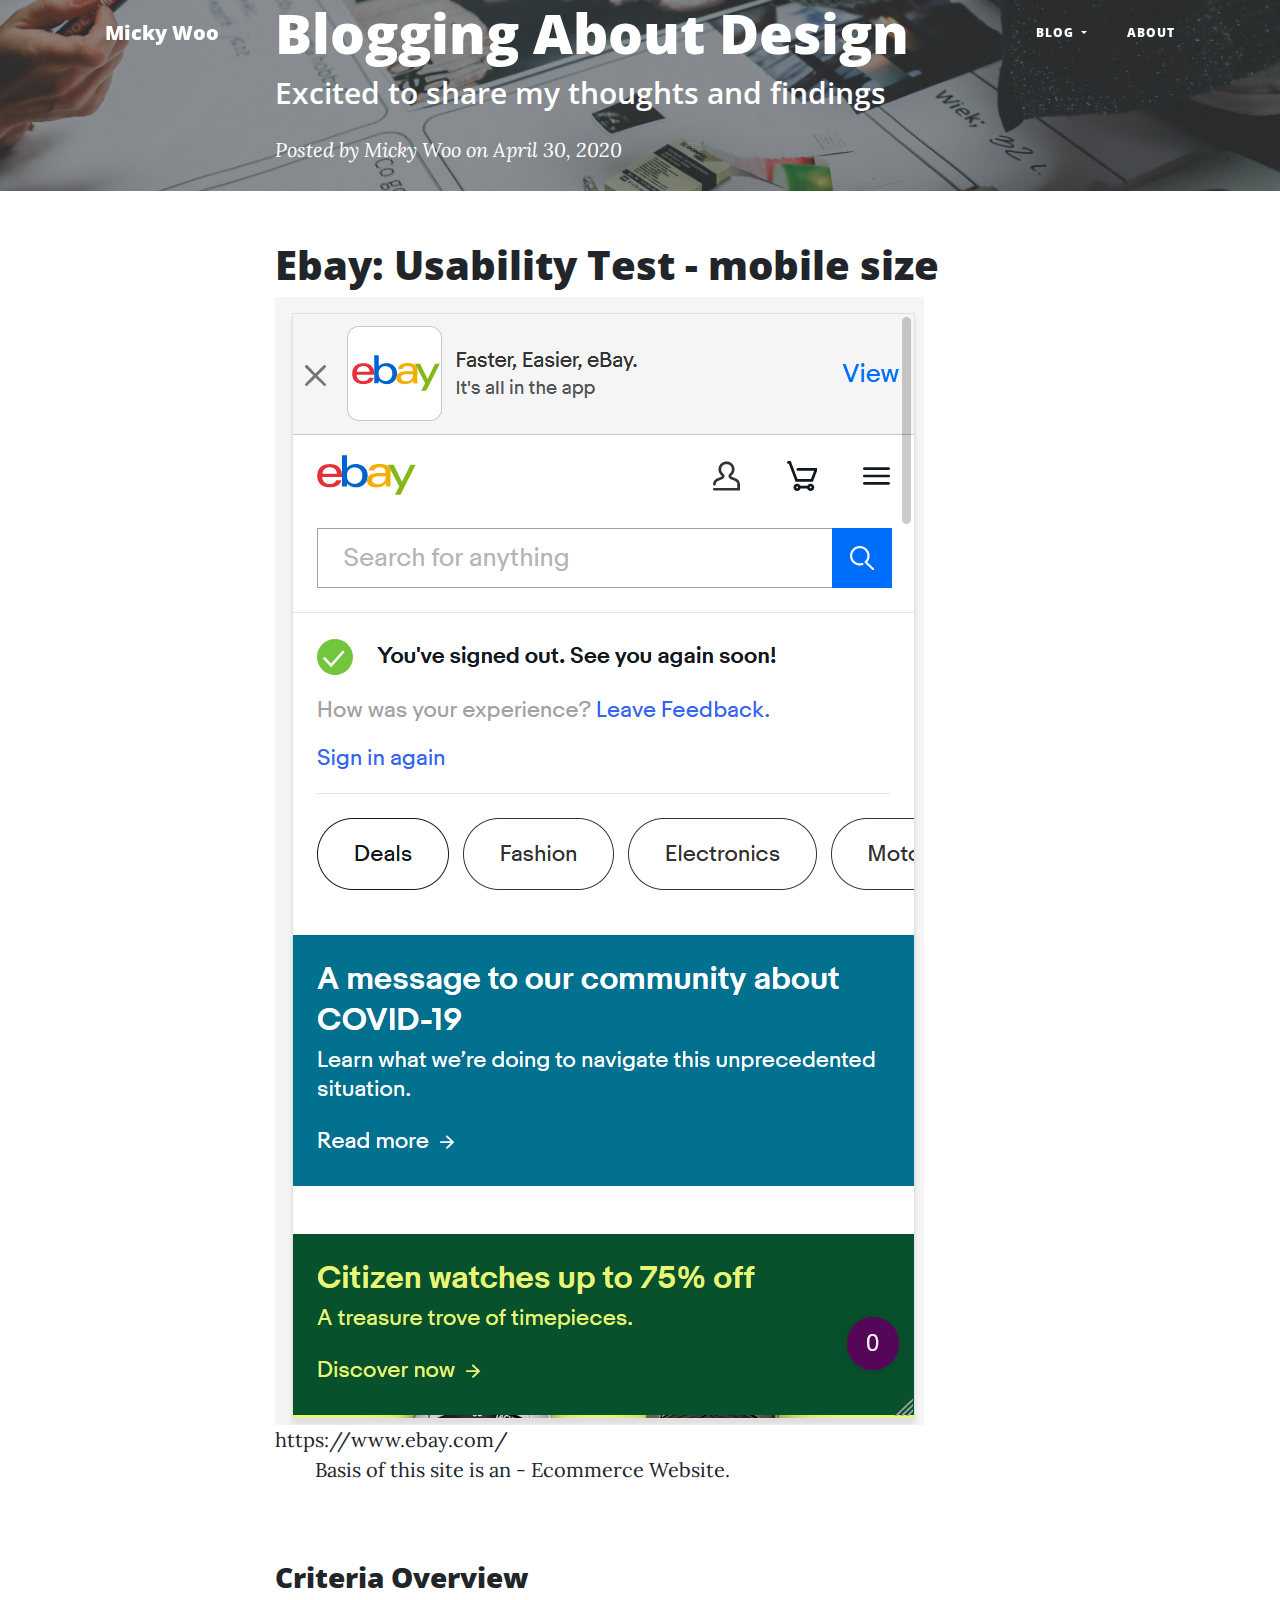
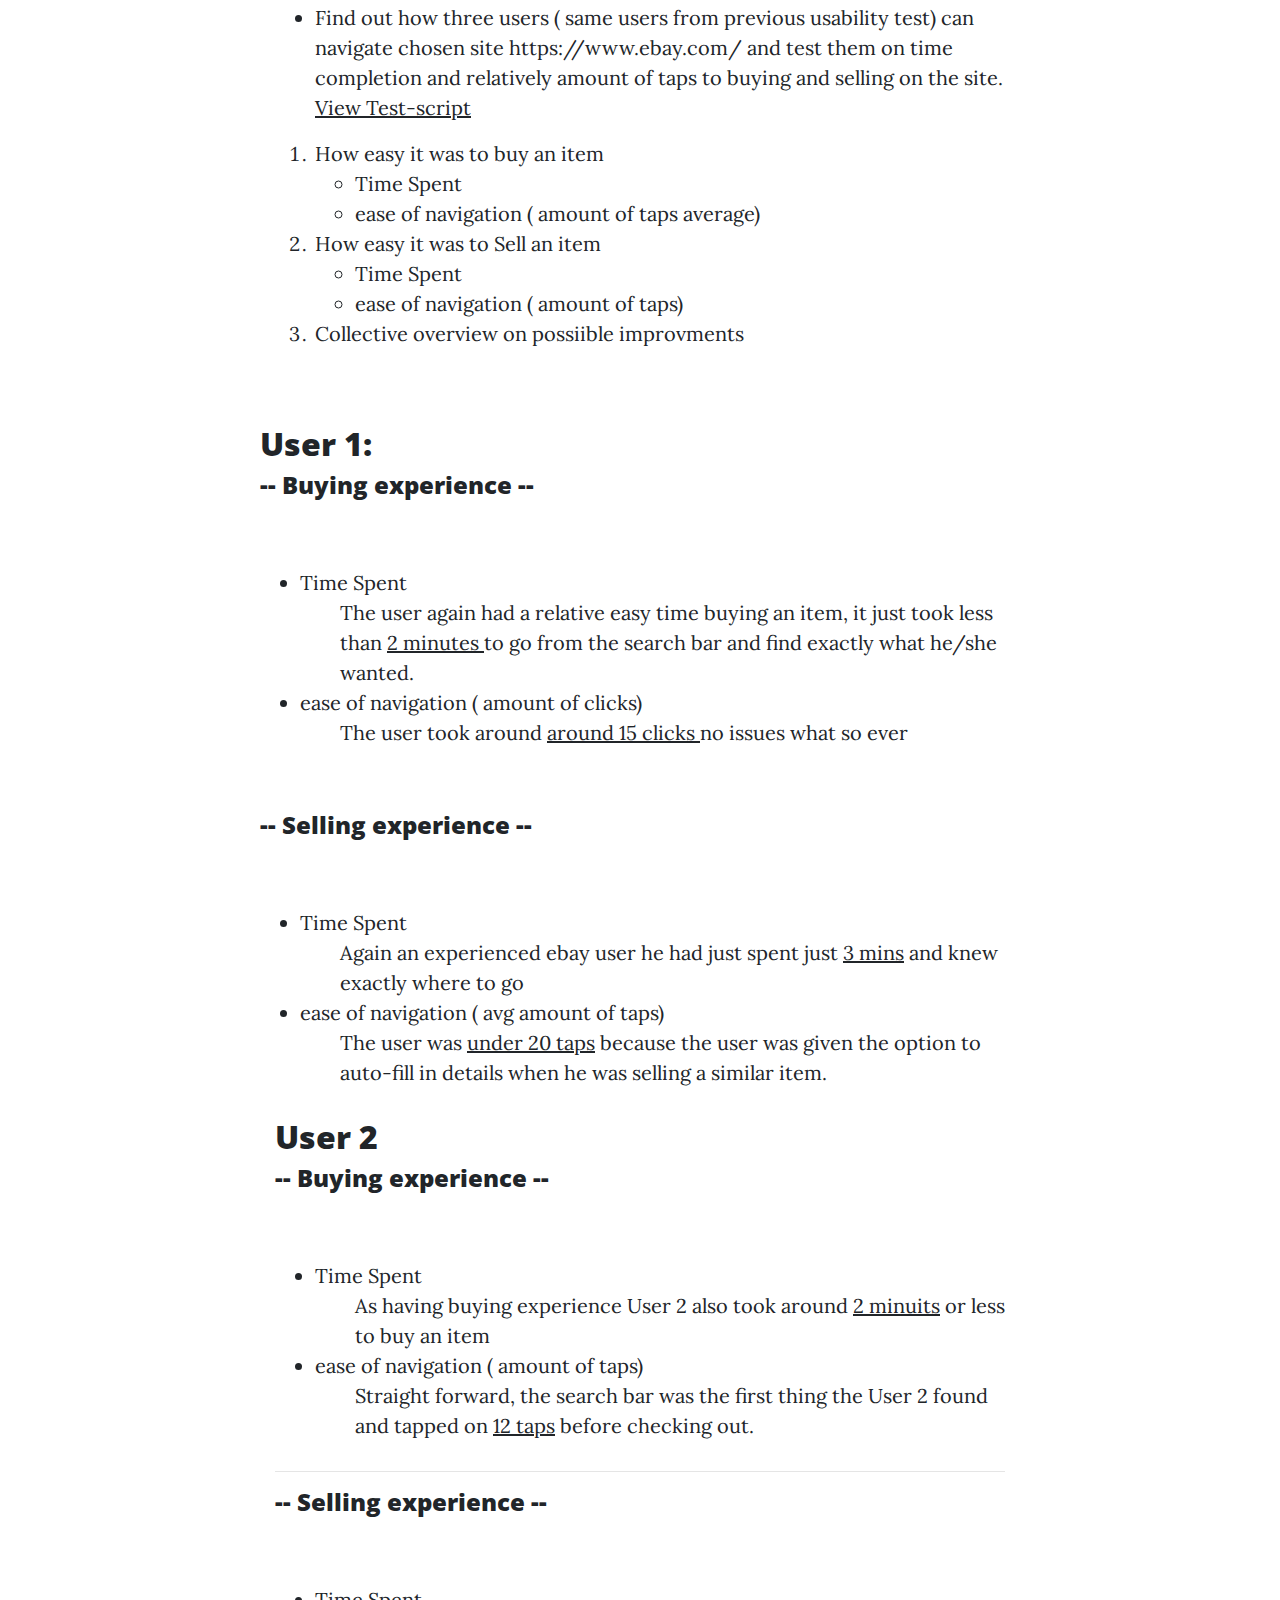
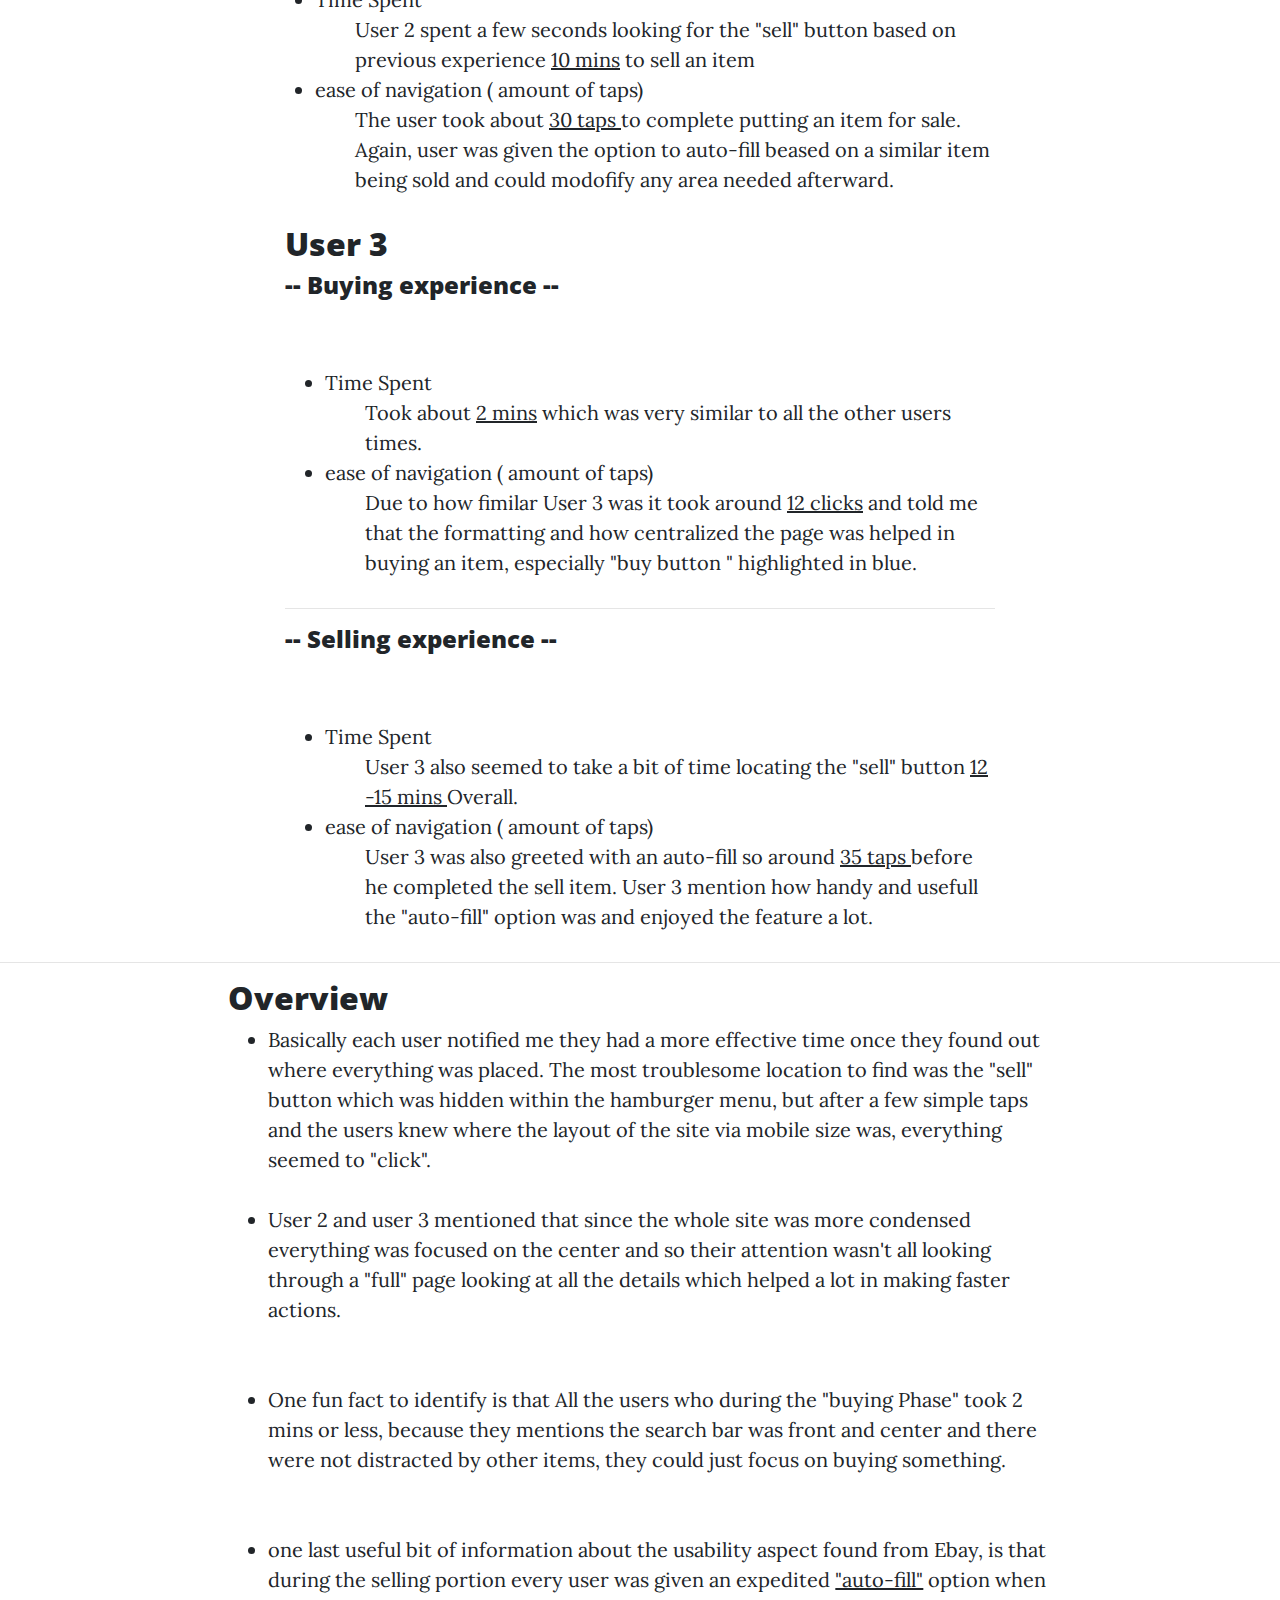
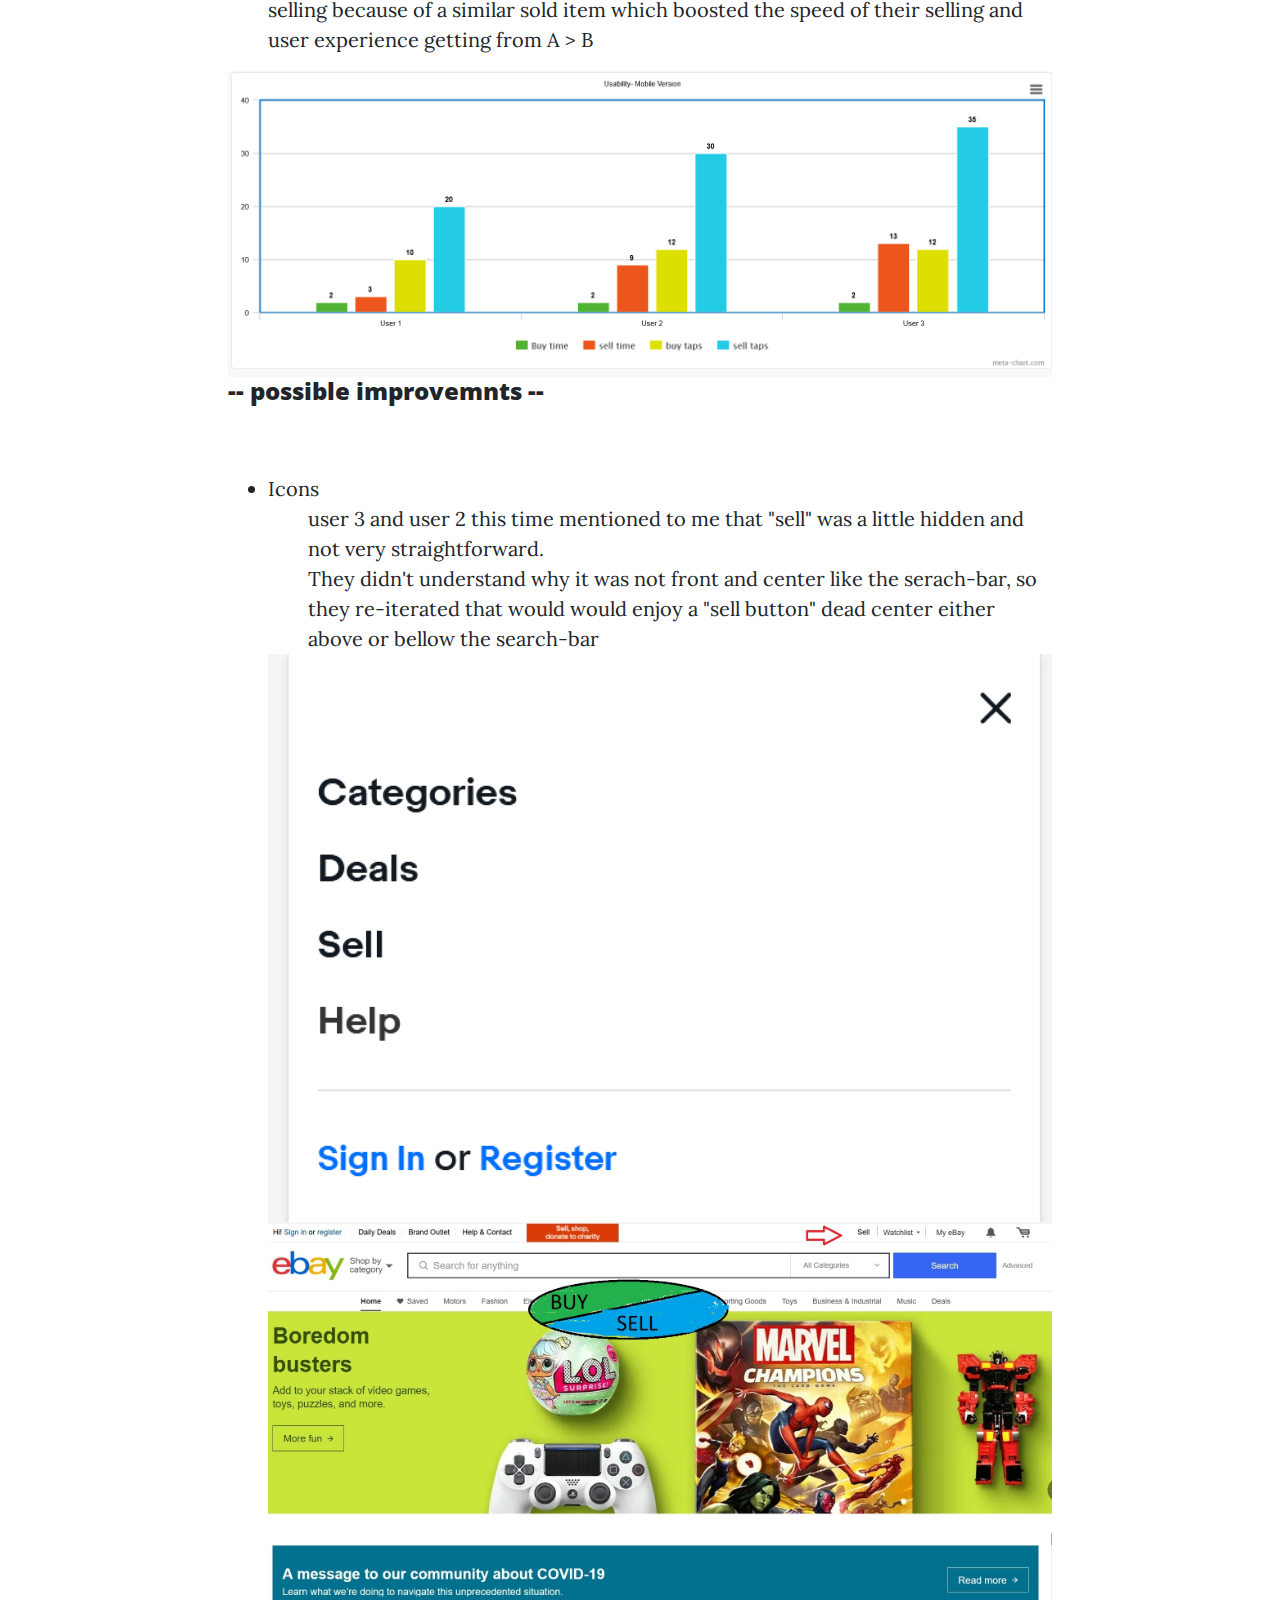
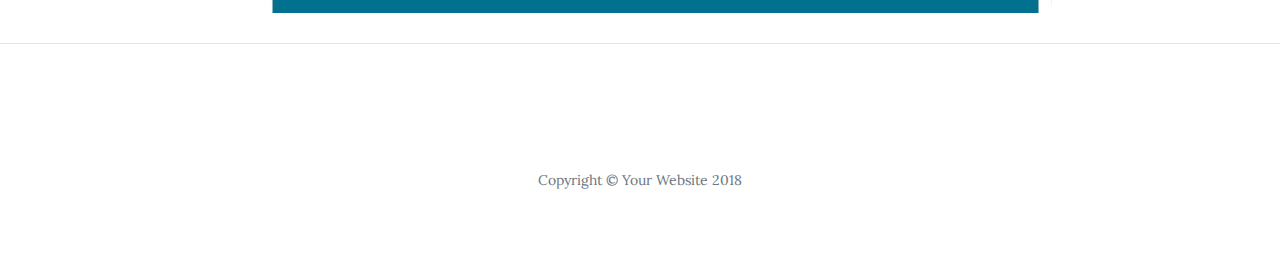
<file: post4.html>
<!DOCTYPE html>
<html lang="en">

<head>
    <!-- Global site tag (gtag.js) - Google Analytics -->
<script async src="https://www.googletagmanager.com/gtag/js?id=UA-167200620-1"></script>
<script>
  window.dataLayer = window.dataLayer || [];
  function gtag(){dataLayer.push(arguments);}
  gtag('js', new Date());

  gtag('config', 'UA-167200620-1');
</script>

    <meta charset="utf-8">
    <meta name="viewport" content="width=device-width, initial-scale=1, shrink-to-fit=no">
    <meta name="description" content="">
    <meta name="author" content="">

    <title>User Science Journal</title>

    <!-- Bootstrap core CSS -->
    <link href="https://stackpath.bootstrapcdn.com/bootstrap/4.3.1/css/bootstrap.min.css " rel="stylesheet">

    <!-- Custom fonts for this template -->
    <link rel="stylesheet" href="https://use.fontawesome.com/releases/v5.7.2/css/all.css"
        integrity="sha384-fnmOCqbTlWIlj8LyTjo7mOUStjsKC4pOpQbqyi7RrhN7udi9RwhKkMHpvLbHG9Sr" crossorigin="anonymous">
    <link href='https://fonts.googleapis.com/css?family=Lora:400,700,400italic,700italic' rel='stylesheet'
        type='text/css'>
    <link
        href='https://fonts.googleapis.com/css?family=Open+Sans:300italic,400italic,600italic,700italic,800italic,400,300,600,700,800'
        rel='stylesheet' type='text/css'>
    <link href="css/clean-blog.min.css" rel="stylesheet">

</head>

<body>

    <!-- Navigation -->
    <nav class="navbar navbar-expand-lg navbar-light fixed-top" id="mainNav">
        <div class="container">
            <a class="navbar-brand" href="index.html">Micky Woo</a>
            <button class="navbar-toggler navbar-toggler-right" type="button" data-toggle="collapse"
                data-target="#navbarResponsive" aria-controls="navbarResponsive" aria-expanded="false"
                aria-label="Toggle navigation">
                Menu
                <i class="fas fa-bars"></i>
            </button>
            <div class="collapse navbar-collapse" id="navbarResponsive">
                <ul class="navbar-nav ml-auto">
                    <li class="nav-item dropdown">
                        <a class="nav-link dropdown-toggle" href="#" id="navbarDropdownBlog" data-toggle="dropdown"
                            aria-haspopup="true" aria-expanded="false">
                            Blog
                        </a>
                        <div class="dropdown-menu dropdown-menu-right" aria-labelledby="navbarDropdownBlog">
                            <a class="dropdown-item" href="post1.html">Post 1</a>
                            <a class="dropdown-item" href="post2.html">Post 2</a>
                            <a class="dropdown-item" href="post3.html">Post 3</a>
                            <a class="dropdown-item" href="post4.html">Post 4</a>
                            <a class="dropdown-item" href="post5.html">Post 5</a>
                            <a class="dropdown-item" href="post6.html">Post 6</a>
                            <a class="dropdown-item" href="post7.html">Post 7</a>
                            <a class="dropdown-item" href="post8.html">Post 8</a>
                            <a class="dropdown-item" href="post9.html">Post 9</a>
                            <a class="dropdown-item" href="post10.html">Post 10</a>
                            <a class="dropdown-item" href="post11.html">Post 11</a>
                        </div>
                    </li>
                    <li class="nav-item">
                        <a class="nav-link" href="about.html">About</a>
                    </li>
                </ul>
            </div>
        </div>
    </nav>


    <!-- Page Header -->
    <header class="masthead" style="background-image: url('img/brainstorming.jpg')">
        <div class="overlay"></div>
        <div class="container">
            <div class="row">
                <div class="col-lg-8 col-md-10 mx-auto">
                    <div class="post-heading">
                        <h1>Blogging About Design</h1>
                        <h2 class="subheading">Excited to share my thoughts and findings
                        </h2>
                        <span class="meta">Posted by
                            <a href="#"> Micky Woo</a>
                            on April 30, 2020</span>
                    </div>
                </div>
            </div>
        </div>
    </header>

    <!-- Post Content -->
    <article>
        <div class="container">
            <div class="row">
                <div class="col-lg-8 col-md-10  col-sm-6 mx-auto">

                    <h1>Ebay: Usability Test - mobile size </h1>

                    <a href="https://www.ebay.com/"> <img class="img-fluid" src="post4/Ebay-frontpage.png"
                            alt="ebay-frontpage">
                    </a>
                    <div> <a href="https://www.ebay.com/"> https://www.ebay.com/ </a></div>

                    <ul>Basis of this site is an - Ecommerce Website. </ul>

                    <br> <br>
                    <h3>Criteria Overview</h3>
                    <ul>
                        <li> Find out how three users ( same users from previous usability test) can navigate chosen
                            site <a href="https://www.ebay.com/">
                                https://www.ebay.com/ </a> and test them on time completion and relatively amount of
                            taps to buying and selling on the site.
                            <br>

                            <u> <a href="post4/test-script.pdf" target=”_blank”> View Test-script </a></u>

                        </li>
                    </ul>

                    <ol>
                        <li> How easy it was to buy an item
                            <ul>
                                <li>Time Spent</li>
                                <li> ease of navigation ( amount of taps average)</li>

                            </ul>
                        </li>
                        <li> How easy it was to Sell an item
                            <ul>
                                <li>Time Spent</li>
                                <li> ease of navigation ( amount of taps)</li>

                            </ul>


                        </li>
                        <li>Collective overview on possiible improvments</li>

                    </ol>
                    <br> <br>

                    <!-- Criteria 1 -->
                    <div class="row">


                        </a>
                        <div class=" pro flex">

                            <h2>User 1: </h2>
                            <h4 class="bold"> -- Buying experience -- </h4>
                            <img class="card-img-top">
                            <p class="pros">
                                <ul>
                                    <li>Time Spent
                                        <ol> The user again had a relative easy time buying an item, it just took less than <u> 2
                                                minutes </u>to go from the search bar and find exactly what he/she
                                            wanted. </ol>
                                    </li>
                                    <li> ease of navigation ( amount of clicks)
                                        <ol> The user took around <u> around 15 clicks </u> no issues what so ever </ol>
                                    </li>

                                </ul>
                            </p>

                        </div>

                        <hr>

                        <div class="con  flex">
                            <h4 class="bold"> -- Selling experience -- </h4>
                            <img class="card-img-top">
                            <p>
                                <ul>
                                    <li>Time Spent
                                        <ol> Again an experienced ebay user he had just
                                            spent just <u> 3 mins</u> and knew exactly where to go 
                                            </ol>
                                    </li>
                                    <li> ease of navigation ( avg amount of taps)
                                        <ol> The user was <u> under 20 taps</u> because the user was given the option to auto-fill 
                                        in details when he was selling a similar item. </ol>
                                    </li>

                                </ul>
                            </p>
                        </div>

                    </div>
                </div>


                <!-- Criteria 2 -->

                <div class="col-lg-8 col-md-10  col-sm-6 mx-auto">



                    <div class=" pro flex ">

                        <h2>User 2 </h2>
                        <h4 class="bold"> -- Buying experience -- </h4>
                        <img class="card-img-top">
                        <p class="pros">
                            <ul>
                                <li>Time Spent
                                    <ol> As having buying experience User 2 also took around  <u>2 minuits</u> or less to buy an item </ol>
                                </li>
                                <li> ease of navigation ( amount of taps)
                                    <ol> Straight forward, the search bar was the first thing the User 2 found and tapped on <u>12 taps</u> before checking out. </ol>
                                </li>

                            </ul>
                        </p>

                    </div>

                    <hr>

                    <div class="con  flex">
                        <h4 class="bold"> -- Selling experience -- </h4>
                        <img class="card-img-top">
                        <p>
                            <ul>
                                <li>Time Spent
                                    <ol> User 2 spent a few seconds looking for the "sell" button based on previous experience <u> 10 mins</u> to sell an item </ol>
                                </li>
                                <li> ease of navigation ( amount of taps)
                                    <ol> The user took about <u> 30 taps </u> to complete putting an item for sale.
                                        Again, user was given the option to auto-fill beased on a similar item being sold and could modofify any area needed afterward. </ol>
                                </li>

                            </ul>
                        </p>
                    </div>

                </div>
            </div>

            <!-- Criteria 3 -->
            <div class="col-lg-8 col-md-10  col-sm-6 mx-auto">



                <div class=" pro flex ">

                    <h2>User 3 </h2>
                    <h4 class="bold"> -- Buying experience -- </h4>
                    <img class="card-img-top">
                    <p class="pros">
                        <ul>
                            <li>Time Spent
                                <ol> Took about <u> 2 mins</u> which was very similar to all the other users times. </ol>
                            </li>
                            <li> ease of navigation ( amount of taps)
                                <ol> Due to how fimilar User 3 was it took around  <u>12 clicks</u> and told me that the formatting and how centralized 
                                    the page was helped in buying an item, especially "buy button " highlighted in blue.
                                </ol>
                            </li>

                        </ul>
                    </p>

                </div>

                <hr>

                <div class="con  flex">
                    <h4 class="bold"> -- Selling experience -- </h4>
                    <img class="card-img-top">
                    <p>
                        <ul>
                            <li>Time Spent
                                <ol> User 3 also seemed to take a bit of time locating the "sell" button  <u> 12 -15 mins </u> Overall. </ol>
                            </li>
                            <li> ease of navigation ( amount of taps)
                                <ol> User 3 was also greeted with an auto-fill so around <u> 35 taps </u> before he completed the sell item. User 3 mention how handy and usefull
                                the "auto-fill" option was and enjoyed the feature a lot.</ol>
                            </li>

                        </ul>
                    </p>
                </div>

            </div>
        </div>
        <hr>


        <!--  Criteria 4 -->
        <div class="col-lg-8 col-md-10  col-sm-6 mx-auto">



            <div class=" pro flex ">

                <h2>Overview </h2>

                <ul>
                    <li>
                        Basically each user notified me they had a more effective time once they found out where
                        everything was placed. The most troublesome location to find was the "sell" button which was
                        hidden within the hamburger menu,
                        but after a few simple taps and the users knew where the layout of the site via mobile size
                        was, everything seemed to <storng>"click"</storng>. <br> <br>

                    </li>
                    <li> User 2 and user 3 mentioned that since the whole site was more condensed everything was focused
                        on the center and so their attention wasn't
                        all looking through a "full" page looking at all the details which helped a lot in making faster
                        actions. </li> <br> <br>

                        <li> One fun fact to identify is that All the users who during the "buying Phase" took 2 mins or less, because they mentions the search bar 
                            was front and center and there were not distracted by other items, they could just focus on buying something. </li> <br> <br>

                        <li> one last useful bit of information about the usability aspect found from Ebay, is that during the selling portion every user was given 
                            an expedited <u>"auto-fill"</u> option when selling because of a similar sold item which boosted the speed of their selling and user experience getting from 
                            A > B
                        </li>
                </ul>
                <img class="card-img-top img-fluid " src="post4/Bar-chart.png" alt="results-page">

                <h4 class="bold"> -- possible improvemnts -- </h4>
                <img class="card-img-top">
                <p class="pros">
                    <ul>
                        <li> Icons
                            <ol> user 3 and user 2 this time mentioned to me that "sell" was a little hidden and not very straightforward. <br>
                                They didn't understand why it was not front and center like the serach-bar, so they re-iterated that would would enjoy 
                                a "sell button" dead center either above or bellow the search-bar 
                                 </ol>
                        </li>
                        <img class="card-img-top img-fluid " src="post4/sell-menu.png" alt="improvement-img">
                        <img class="card-img-top img-fluid " src="post3/improvements.jpg" alt="improvement-img">


                    </ul>
                </p>

            </div>

        </div>
        </div>


        </div>



        </div>

        </div>
        </div>
    </article>

    <hr>

    <!-- Footer -->
    <footer>
        <div class="container">
            <div class="row">
                <div class="col-lg-8 col-md-10 mx-auto">
                    <ul class="list-inline text-center">
                        <li class="list-inline-item">
                            <a href="#">
                                <span class="fa-stack fa-lg">
                                    <i class="fas fa-circle fa-stack-2x"></i>
                                    <i class="fab fa-twitter fa-stack-1x fa-inverse"></i>
                                </span>
                            </a>
                        </li>
                        <li class="list-inline-item">
                            <a href="#">
                                <span class="fa-stack fa-lg">
                                    <i class="fas fa-circle fa-stack-2x"></i>
                                    <i class="fab fa-facebook-f fa-stack-1x fa-inverse"></i>
                                </span>
                            </a>
                        </li>
                        <li class="list-inline-item">
                            <a href="#">
                                <span class="fa-stack fa-lg">
                                    <i class="fas fa-circle fa-stack-2x"></i>
                                    <i class="fab fa-github fa-stack-1x fa-inverse"></i>
                                </span>
                            </a>
                        </li>
                    </ul>
                    <p class="copyright text-muted">Copyright &copy; Your Website 2018</p>
                </div>
            </div>
        </div>
    </footer>

    <!-- Bootstrap core JavaScript -->
    <script src="https://code.jquery.com/jquery-3.3.1.slim.min.js"
        integrity="sha384-q8i/X+965DzO0rT7abK41JStQIAqVgRVzpbzo5smXKp4YfRvH+8abtTE1Pi6jizo" crossorigin="anonymous">
    </script>
    <script src="https://cdnjs.cloudflare.com/ajax/libs/popper.js/1.14.7/umd/popper.min.js"
        integrity="sha384-UO2eT0CpHqdSJQ6hJty5KVphtPhzWj9WO1clHTMGa3JDZwrnQq4sF86dIHNDz0W1" crossorigin="anonymous">
    </script>
    <script src="https://stackpath.bootstrapcdn.com/bootstrap/4.3.1/js/bootstrap.min.js"
        integrity="sha384-JjSmVgyd0p3pXB1rRibZUAYoIIy6OrQ6VrjIEaFf/nJGzIxFDsf4x0xIM+B07jRM" crossorigin="anonymous">
    </script>

    <!-- Custom scripts for this template -->
    <script src="js/clean-blog.min.js"></script>

</body>

</html>
</file>
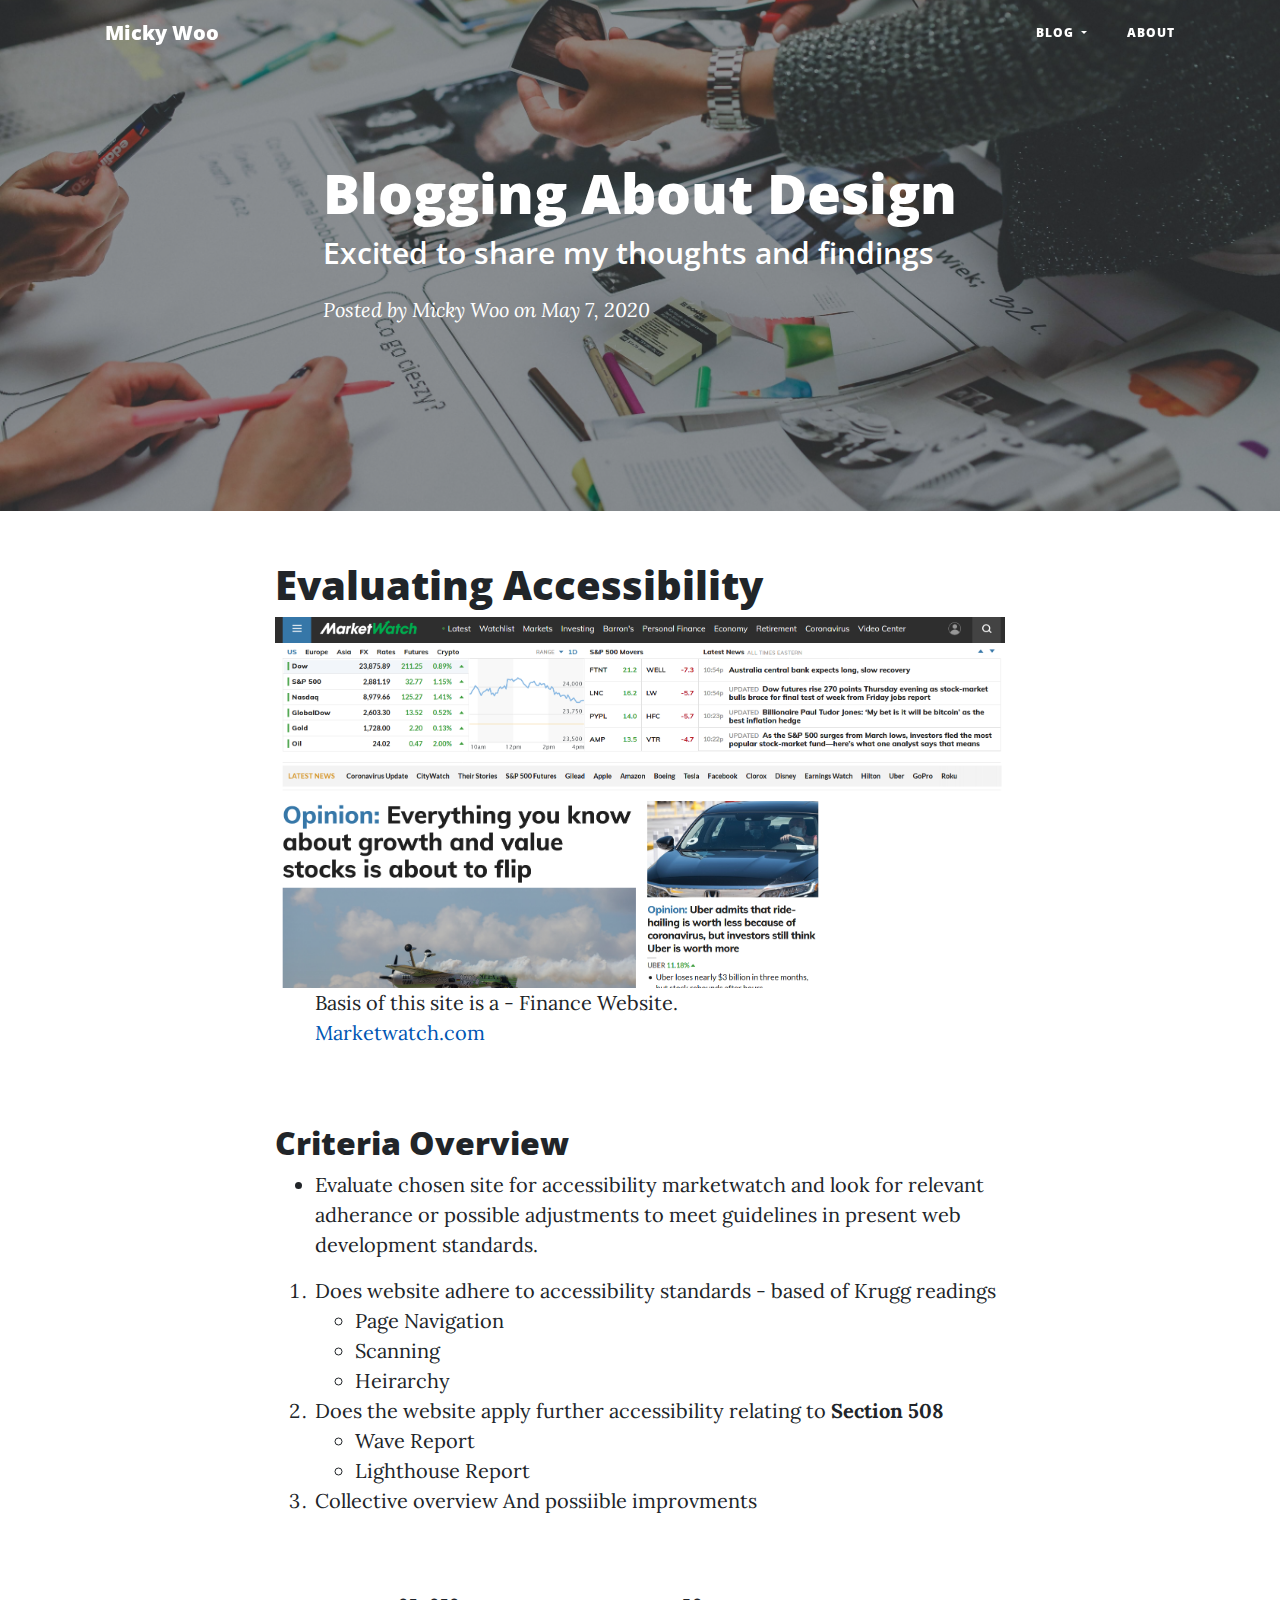
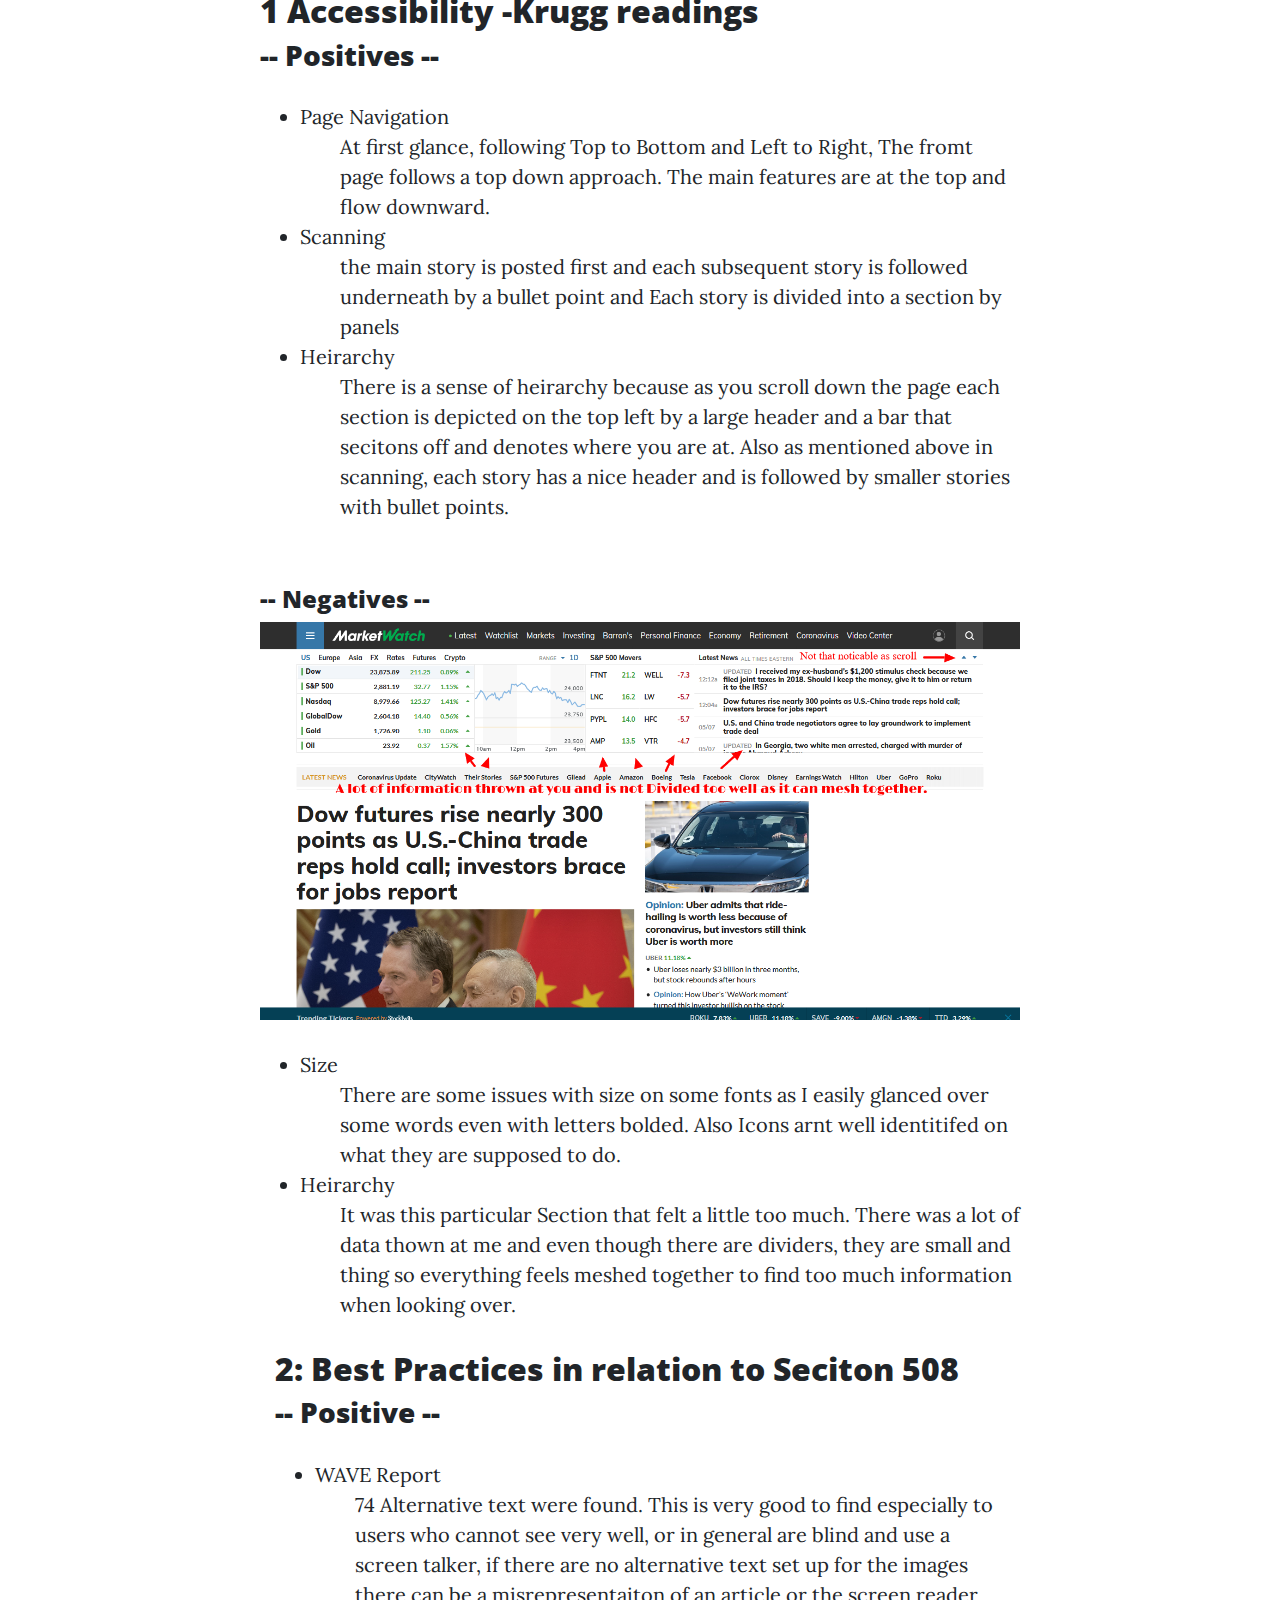
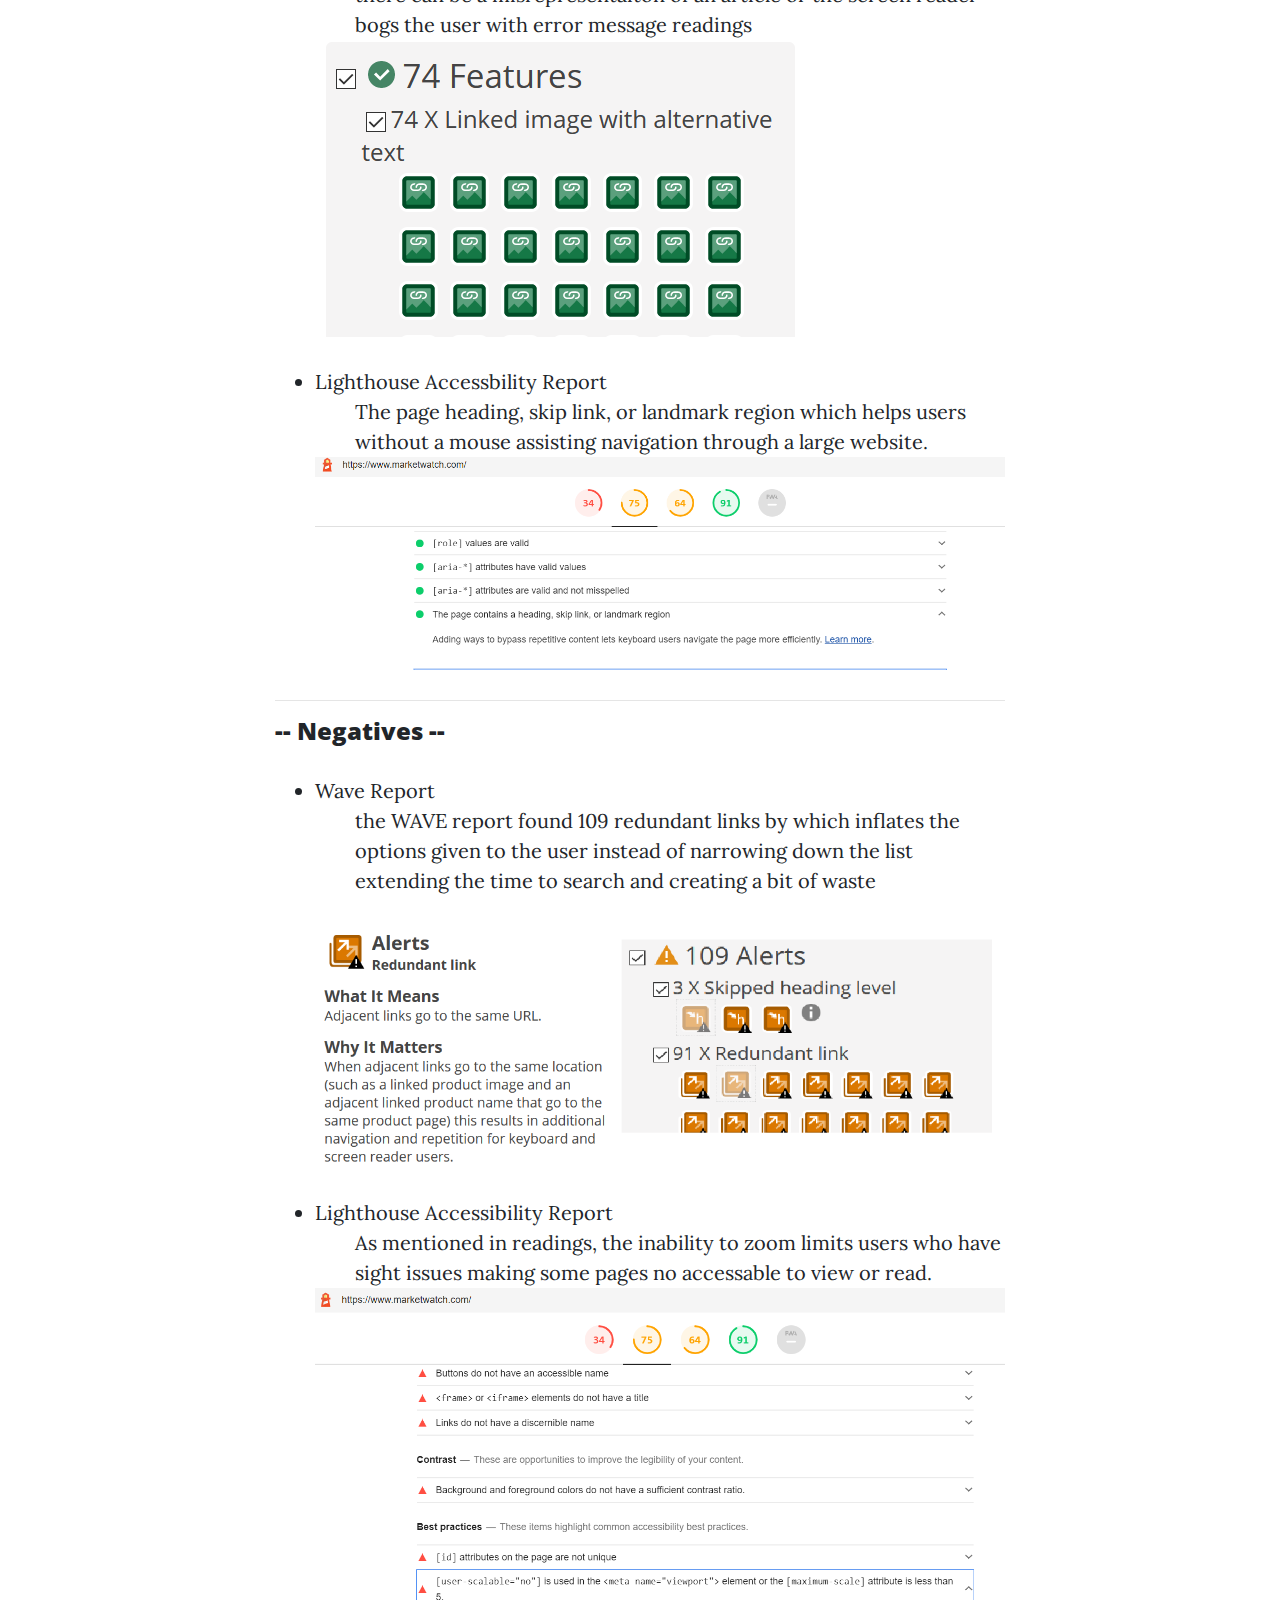
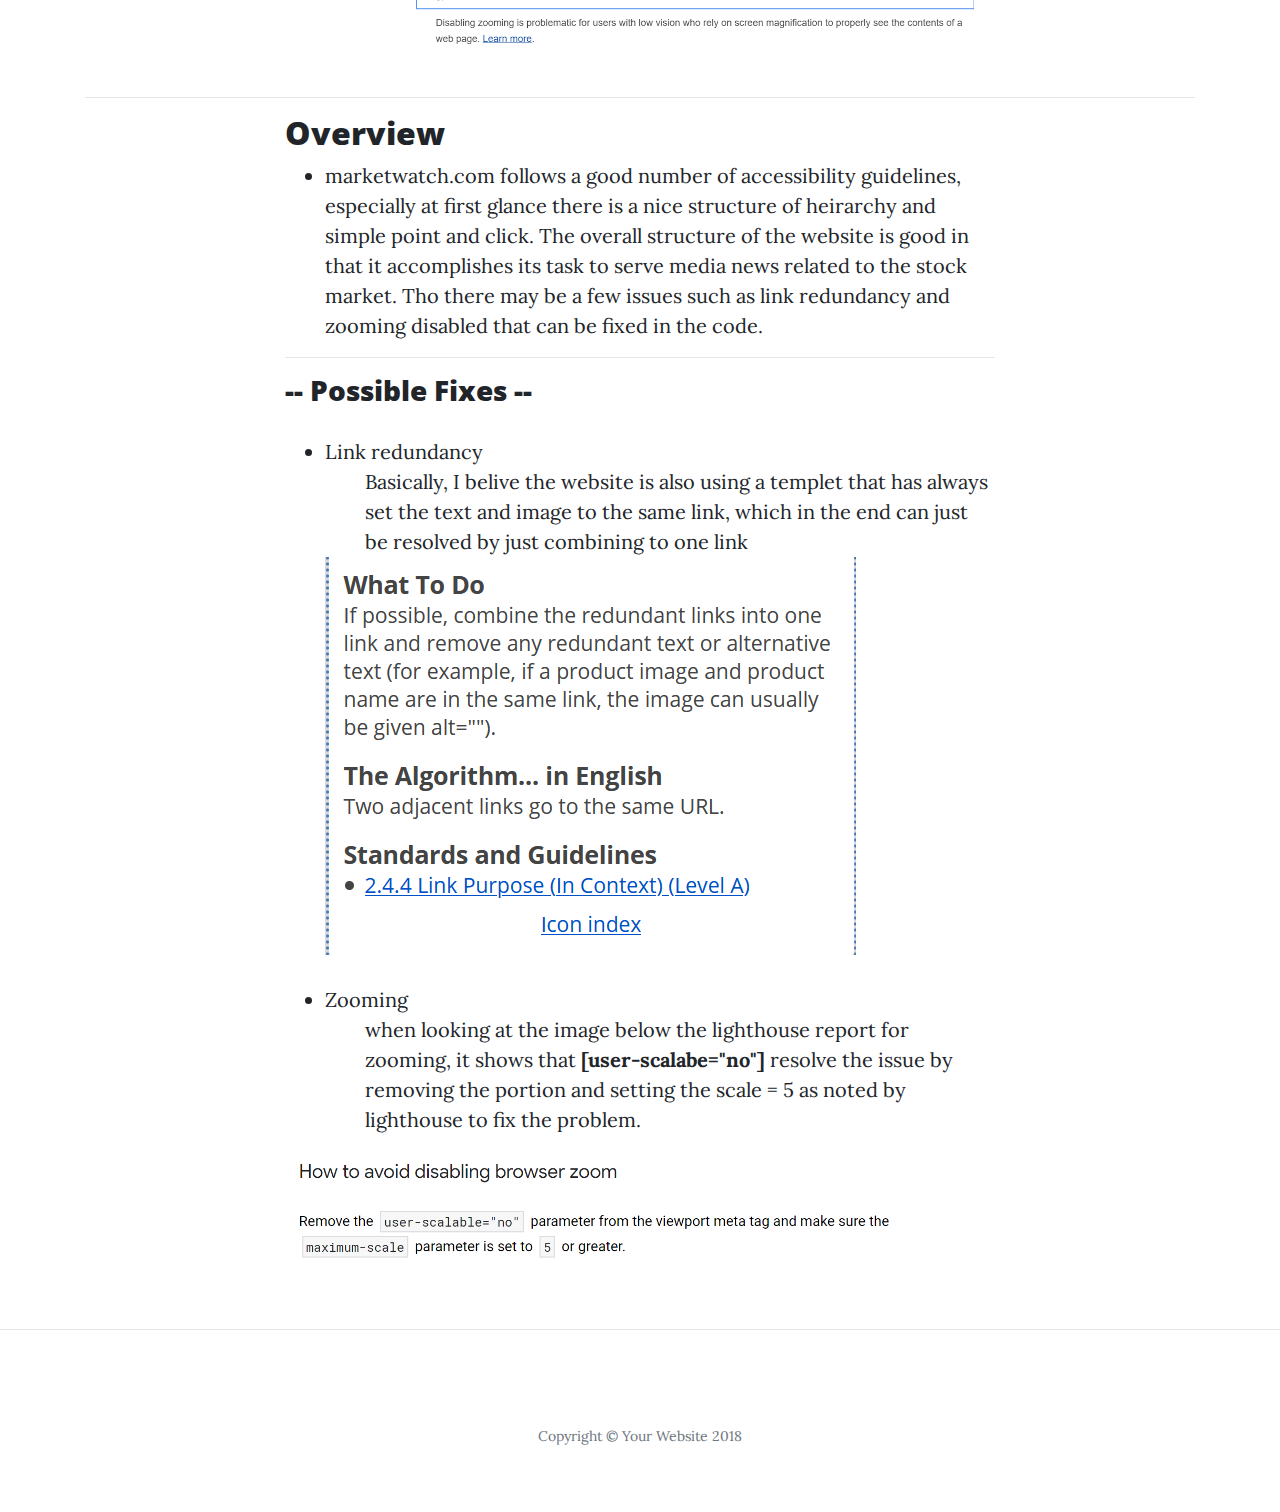
<file: post5.html>
<!DOCTYPE html>
<html lang="en">

<head>
    <!-- Global site tag (gtag.js) - Google Analytics -->
<script async src="https://www.googletagmanager.com/gtag/js?id=UA-167200620-1"></script>
<script>
  window.dataLayer = window.dataLayer || [];
  function gtag(){dataLayer.push(arguments);}
  gtag('js', new Date());

  gtag('config', 'UA-167200620-1');
</script>

    <meta charset="utf-8">
    <meta name="viewport" content="width=device-width, initial-scale=1, shrink-to-fit=no">
    <meta name="description" content="">
    <meta name="author" content="">

    <title>User Science Journal</title>

    <!-- Bootstrap core CSS -->
    <link href="https://stackpath.bootstrapcdn.com/bootstrap/4.3.1/css/bootstrap.min.css " rel="stylesheet">

    <!-- Custom fonts for this template -->
    <link rel="stylesheet" href="https://use.fontawesome.com/releases/v5.7.2/css/all.css"
        integrity="sha384-fnmOCqbTlWIlj8LyTjo7mOUStjsKC4pOpQbqyi7RrhN7udi9RwhKkMHpvLbHG9Sr" crossorigin="anonymous">
    <link href='https://fonts.googleapis.com/css?family=Lora:400,700,400italic,700italic' rel='stylesheet'
        type='text/css'>
    <link
        href='https://fonts.googleapis.com/css?family=Open+Sans:300italic,400italic,600italic,700italic,800italic,400,300,600,700,800'
        rel='stylesheet' type='text/css'>
    <link href="css/clean-blog.min.css" rel="stylesheet">


    <link href="css/style.css" rel="stylesheet">

</head>

<body>

    <!-- Navigation -->
    <nav class="navbar navbar-expand-lg navbar-light fixed-top" id="mainNav">
        <div class="container">
            <a class="navbar-brand" href="index.html">Micky Woo</a>
            <button class="navbar-toggler navbar-toggler-right" type="button" data-toggle="collapse"
                data-target="#navbarResponsive" aria-controls="navbarResponsive" aria-expanded="false"
                aria-label="Toggle navigation">
                Menu
                <i class="fas fa-bars"></i>
            </button>
            <div class="collapse navbar-collapse" id="navbarResponsive">
                <ul class="navbar-nav ml-auto">
                    <li class="nav-item dropdown">
                        <a class="nav-link dropdown-toggle" href="#" id="navbarDropdownBlog" data-toggle="dropdown"
                            aria-haspopup="true" aria-expanded="false">
                            Blog
                        </a>
                        <div class="dropdown-menu dropdown-menu-right" aria-labelledby="navbarDropdownBlog">
                            <a class="dropdown-item" href="post1.html">Post 1</a>
                            <a class="dropdown-item" href="post2.html">Post 2</a>
                            <a class="dropdown-item" href="post3.html">Post 3</a>
                            <a class="dropdown-item" href="post4.html">Post 4</a>
                            <a class="dropdown-item" href="post5.html">Post 5</a>
                            <a class="dropdown-item" href="post6.html">Post 6</a>
                            <a class="dropdown-item" href="post7.html">Post 7</a>
                            <a class="dropdown-item" href="post8.html">Post 8</a>
                            <a class="dropdown-item" href="post9.html">Post 9</a>
                            <a class="dropdown-item" href="post10.html">Post 10</a>
                            <a class="dropdown-item" href="post11.html">Post 11</a>
                        </div>
                    </li>
                    <li class="nav-item">
                        <a class="nav-link" href="about.html">About</a>
                    </li>
                </ul>
            </div>
        </div>
    </nav>


    <!-- Page Header -->
    <header class="masthead" style="background-image: url('img/brainstorming.jpg')">
        <div class="overlay"></div>
        <div class="container">
            <div class="row">
                <div class="col-lg-8 col-md-10 mx-auto flex">
                    <div class="post-heading">
                        <h1>Blogging About Design</h1>
                        <h2 class="subheading">Excited to share my thoughts and findings
                        </h2>
                        <span class="meta">Posted by
                            <a href="#"> Micky Woo</a>
                            on May 7, 2020</span>
                    </div>
                </div>
            </div>
        </div>
    </header>

    <!-- Post Content -->
    <article>
        <div class="container">
            <div class="row">
                <div class="col-lg-8 col-md-10  col-sm-6 mx-auto">

                    <h1>Evaluating Accessibility </h1>

                    <img class="img-fluid" src="post5/marketwatch-frontpage.png" alt="marketwatch-frontpage">
                    </a>


                    <ul>Basis of this site is a - Finance Website. <br>
                        <a href="https://www.marketwatch.com/">
                            Marketwatch.com </a>
                    </ul>


                    <br> <br>
                    <h2>Criteria Overview</h2>
                    <ul>
                        <li> Evaluate chosen site for accessibility

                            marketwatch and look for relevant adherance or possible adjustments to meet
                            guidelines in present web development standards.
                            <br>

                        </li>
                    </ul>

                    <ol>
                        <li> Does website adhere to accessibility standards - based of Krugg readings
                            <ul>
                                <li>Page Navigation </li>
                                <li> Scanning </li>
                                <li> Heirarchy</li>

                            </ul>
                        </li>
                        <li> Does the website apply further accessibility relating to <strong>Section 508</strong>
                            <ul>
                                <li>Wave Report </li>
                                <li> Lighthouse Report</li>

                            </ul>


                        </li>
                        <li>Collective overview And possiible improvments

                        </li>

                    </ol>
                    <br> <br>

                    <!-- Criteria 1 -->
                    <div class="row">


                        </a>
                        <div class="Pos">

                            <h2>1 Accessibility -Krugg readings </h2>
                            <h3 class="bold"> -- Positives -- </h3>

                            <p class="pros">
                                <ul>
                                    <li>Page Navigation
                                        <ol> At first glance, following Top to Bottom and Left to Right, The fromt page
                                            follows a top down approach. The main features are at the top
                                            and flow downward.
                                        </ol>
                                    </li>
                                    <li> Scanning
                                        <ol> the main story is posted first and each subsequent story is followed
                                            underneath by a bullet point and Each story is divided into a section
                                            by panels</ol>
                                    </li>
                                    <li> Heirarchy
                                        <ol> There is a sense of heirarchy because as you scroll down the page each
                                            section is depicted on the top left by a large header and a bar that
                                            secitons
                                            off and denotes where you are at. Also as mentioned above in scanning, each
                                            story has a nice header and is followed by smaller stories with bullet
                                            points. </ol>
                                    </li>

                                </ul>
                            </p>

                        </div>

                        <hr>

                        <div class="neg">
                            <h4 class="bold"> -- Negatives -- </h4>
                            <img class="img-fluid" src="post5/1-issues.png" alt="1-accessibility-issues">


                            <p>
                                <ul>
                                    <li>Size
                                        <ol> There are some issues with size on some fonts as I easily glanced over some
                                            words even with letters bolded. Also Icons arnt well identitifed on what
                                            they are supposed to do.
                                        </ol>
                                    </li>
                                    <li> Heirarchy
                                        <ol>It was this particular Section that felt a little too much. There was a lot
                                            of data thown at me and even though there are dividers, they are small and
                                            thing
                                            so everything feels meshed together to find too much information when
                                            looking over. </ol>

                                    </li>


                                </ul>
                            </p>
                        </div>

                    </div>
                </div>


                <!-- Criteria 2 -->

                <div class="col-lg-8 col-md-10  col-sm-6 mx-auto">



                    <div class=" pos ">

                        <h2>2: Best Practices in relation to Seciton 508 </h2>
                        <h3 class="bold"> -- Positive -- </h3>

                        <p class="pros">
                            <ul>
                                <li>WAVE Report
                                    <ol>

                                        74 Alternative text were found. This is very good to find especially to users
                                        who cannot see very well, or in
                                        general are blind and use a screen talker, if there are no
                                        alternative text set up for the images there can be a misrepresentaiton of an
                                        article or the screen reader bogs the user with error message readings
                                    </ol>
                                </li>
                                <img src="post5/wave-pos.png" alt="alt-text-positive">

                                <br> <br>

                                <li> Lighthouse Accessbility Report
                                    <ol> The page heading, skip link, or landmark region which helps users without a
                                        mouse assisting navigation through a large website. </ol>
                                </li>
                                <img class="img-fluid" src="post5/lighthouse-pos.png" alt="light-house-positive">

                            </ul>
                        </p>

                    </div>

                    <hr>

                    <div class="neg">
                        <h4 class="bold"> -- Negatives -- </h4>

                        <p>
                            <ul>



                                <li>Wave Report

                                    <ul> the WAVE report found 109 redundant links by which
                                        inflates the options given to the user instead of narrowing down the list
                                        extending
                                        the time
                                        to search and creating a bit of waste </ul>
                                    <br>
                                    <img class="img-fluid" src="post5/Wave-report2.png" alt="Wave-report2">
                                    <br> <br>



                                <li> Lighthouse Accessibility Report
                                    <ol> As mentioned in readings, the inability to zoom limits users who have sight
                                        issues making some pages no accessable to view or read. </ol>
                                    <img class="img-fluid" src="post5/Lighthouse.png" alt="lighthouse-report">
                                </li>



                                </li>
                            </ul>
                        </p>
                    </div>

                </div>
            </div>


            <hr>

            <!--  section 3  -->
            <div class="col-lg-8 col-md-10  col-sm-6 mx-auto">



                <div class=" overview ">

                    <h2>Overview </h2>

                    <ul>
                        <li>
                            marketwatch.com follows a good number of accessibility guidelines, especially at first
                            glance there is a nice structure of heirarchy and simple point and click.
                            The overall structure of the website is good in that it accomplishes its task to serve media
                            news related to the stock market. Tho there may be a few issues
                            such as link redundancy and zooming disabled that can be fixed in the code.

                        </li>

                    </ul>
                    <hr>

                    <h3 class="bold"> -- Possible Fixes -- </h3>

                    <p class="fixes">

                        <ul>
                            <li> Link redundancy
                                <ol> Basically, I belive the website is also using a templet that has always set the
                                    text and image to the same link, which in the end can just be resolved by
                                    just combining to one link
                                </ol>
                            </li>

                            <img class=" img-fluid" src="post5/fix-1.png" alt="improvement-img1">

                            <br> <br>


                            <li> Zooming
                                <ol> when looking at the image below the lighthouse report for zooming, it shows that
                                    <strong> [user-scalabe="no"]</strong> resolve the issue by removing the portion and
                                    setting the scale = 5 as noted by
                                    lighthouse to fix the problem.
                                </ol>
                            </li>

                        </ul>
                        <img class="card-img-top img-fluid " src="post5/fix-2.png" alt="improvement-img2">
                    </p>

                </div>

            </div>
        </div>


        </div>



        </div>

        </div>
        </div>
    </article>

    <hr>

    <!-- Footer -->
    <footer>
        <div class="container">
            <div class="row">
                <div class="col-lg-8 col-md-10 mx-auto">

                    <p class="copyright text-muted">Copyright &copy; Your Website 2018</p>
                </div>
            </div>
        </div>
    </footer>

    <!-- Bootstrap core JavaScript -->
    <script src="https://code.jquery.com/jquery-3.3.1.slim.min.js"
        integrity="sha384-q8i/X+965DzO0rT7abK41JStQIAqVgRVzpbzo5smXKp4YfRvH+8abtTE1Pi6jizo" crossorigin="anonymous">
    </script>
    <script src="https://cdnjs.cloudflare.com/ajax/libs/popper.js/1.14.7/umd/popper.min.js"
        integrity="sha384-UO2eT0CpHqdSJQ6hJty5KVphtPhzWj9WO1clHTMGa3JDZwrnQq4sF86dIHNDz0W1" crossorigin="anonymous">
    </script>
    <script src="https://stackpath.bootstrapcdn.com/bootstrap/4.3.1/js/bootstrap.min.js"
        integrity="sha384-JjSmVgyd0p3pXB1rRibZUAYoIIy6OrQ6VrjIEaFf/nJGzIxFDsf4x0xIM+B07jRM" crossorigin="anonymous">
    </script>

    <!-- Custom scripts for this template -->
    <script src="js/clean-blog.min.js"></script>

</body>

</html>
</file>
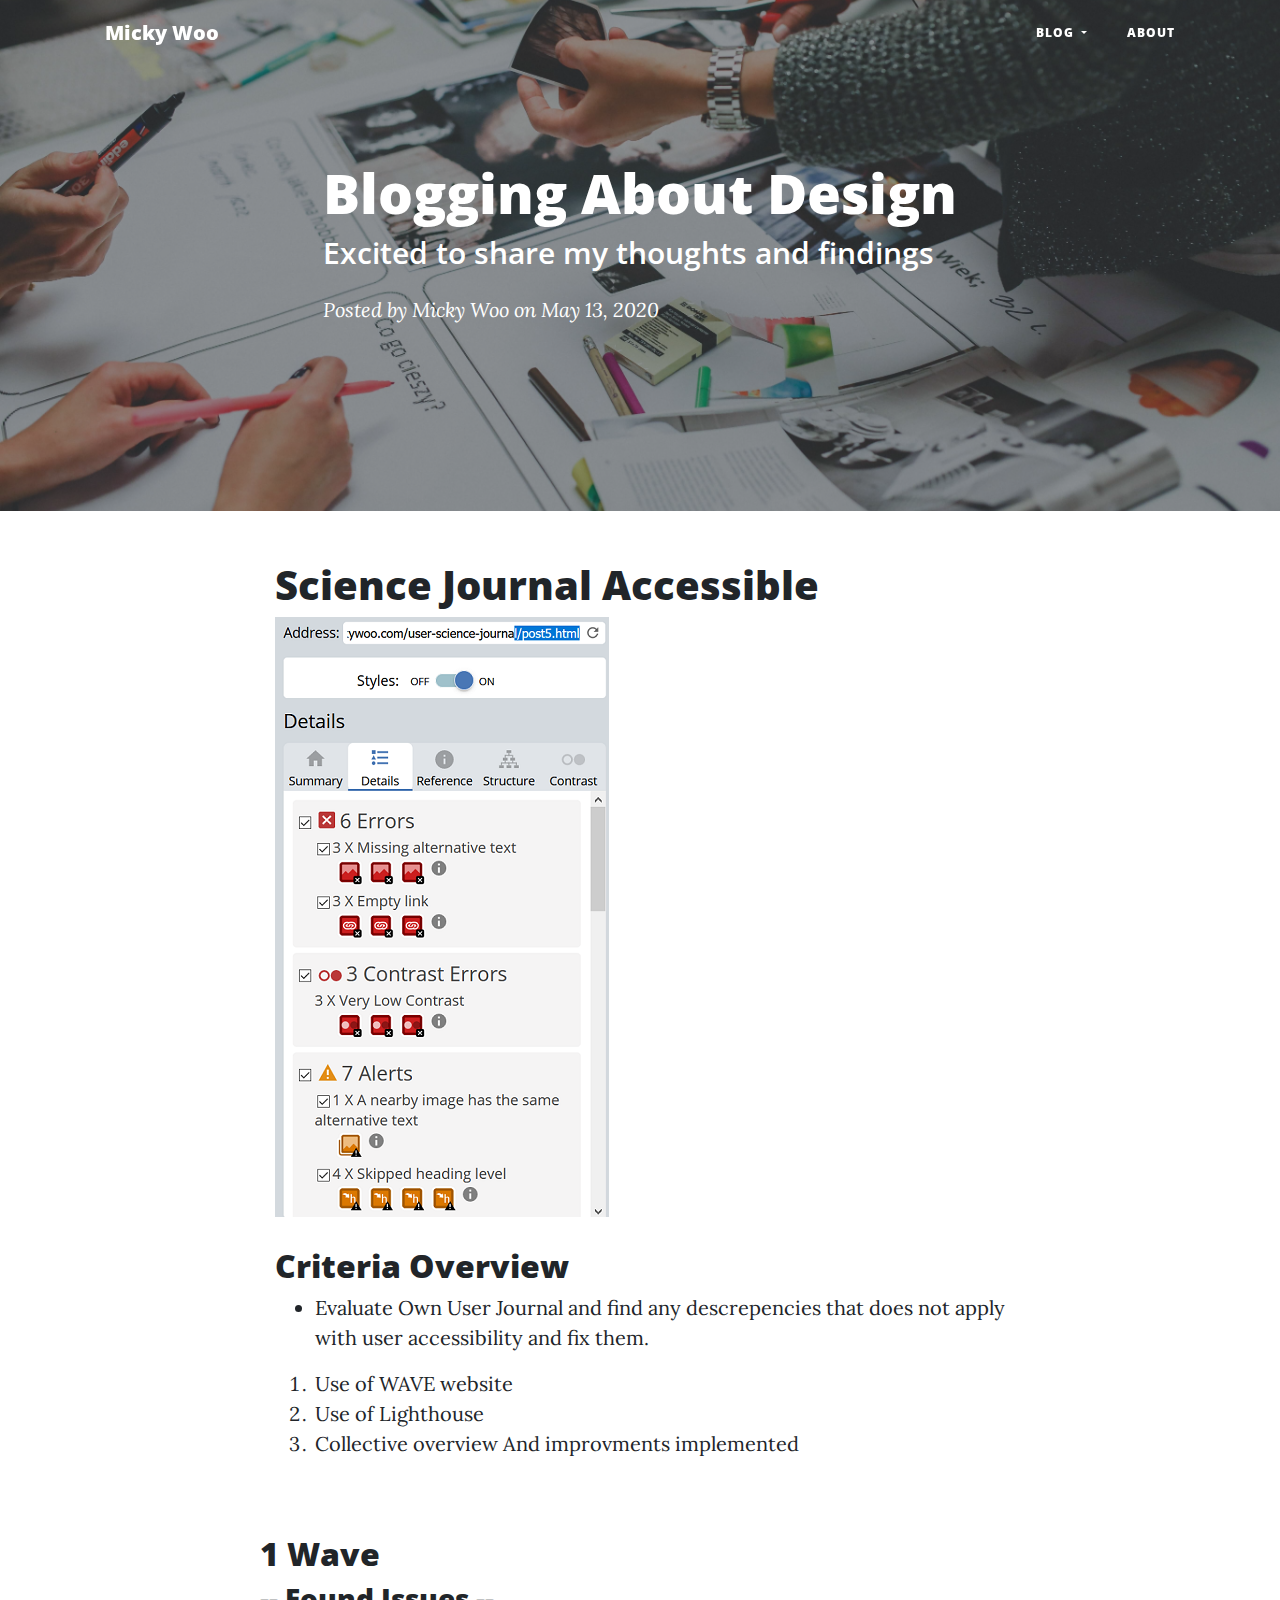
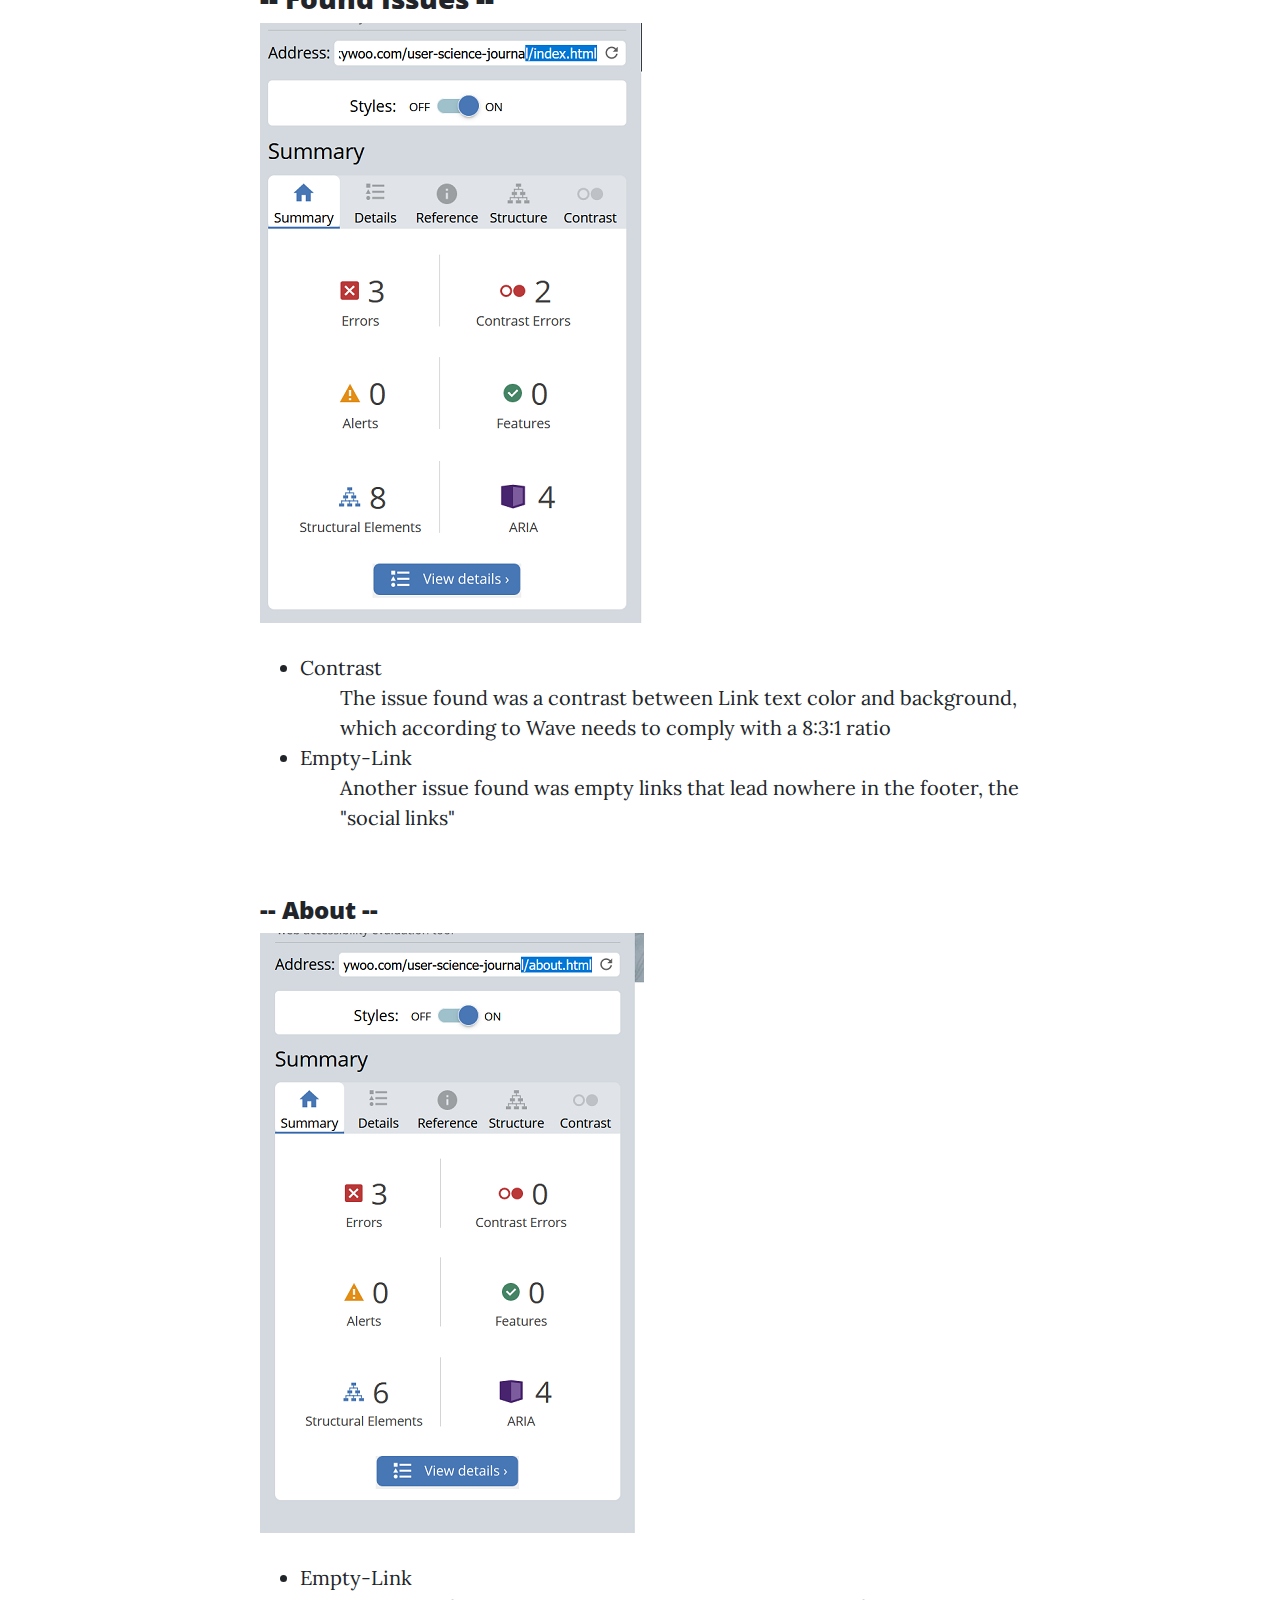
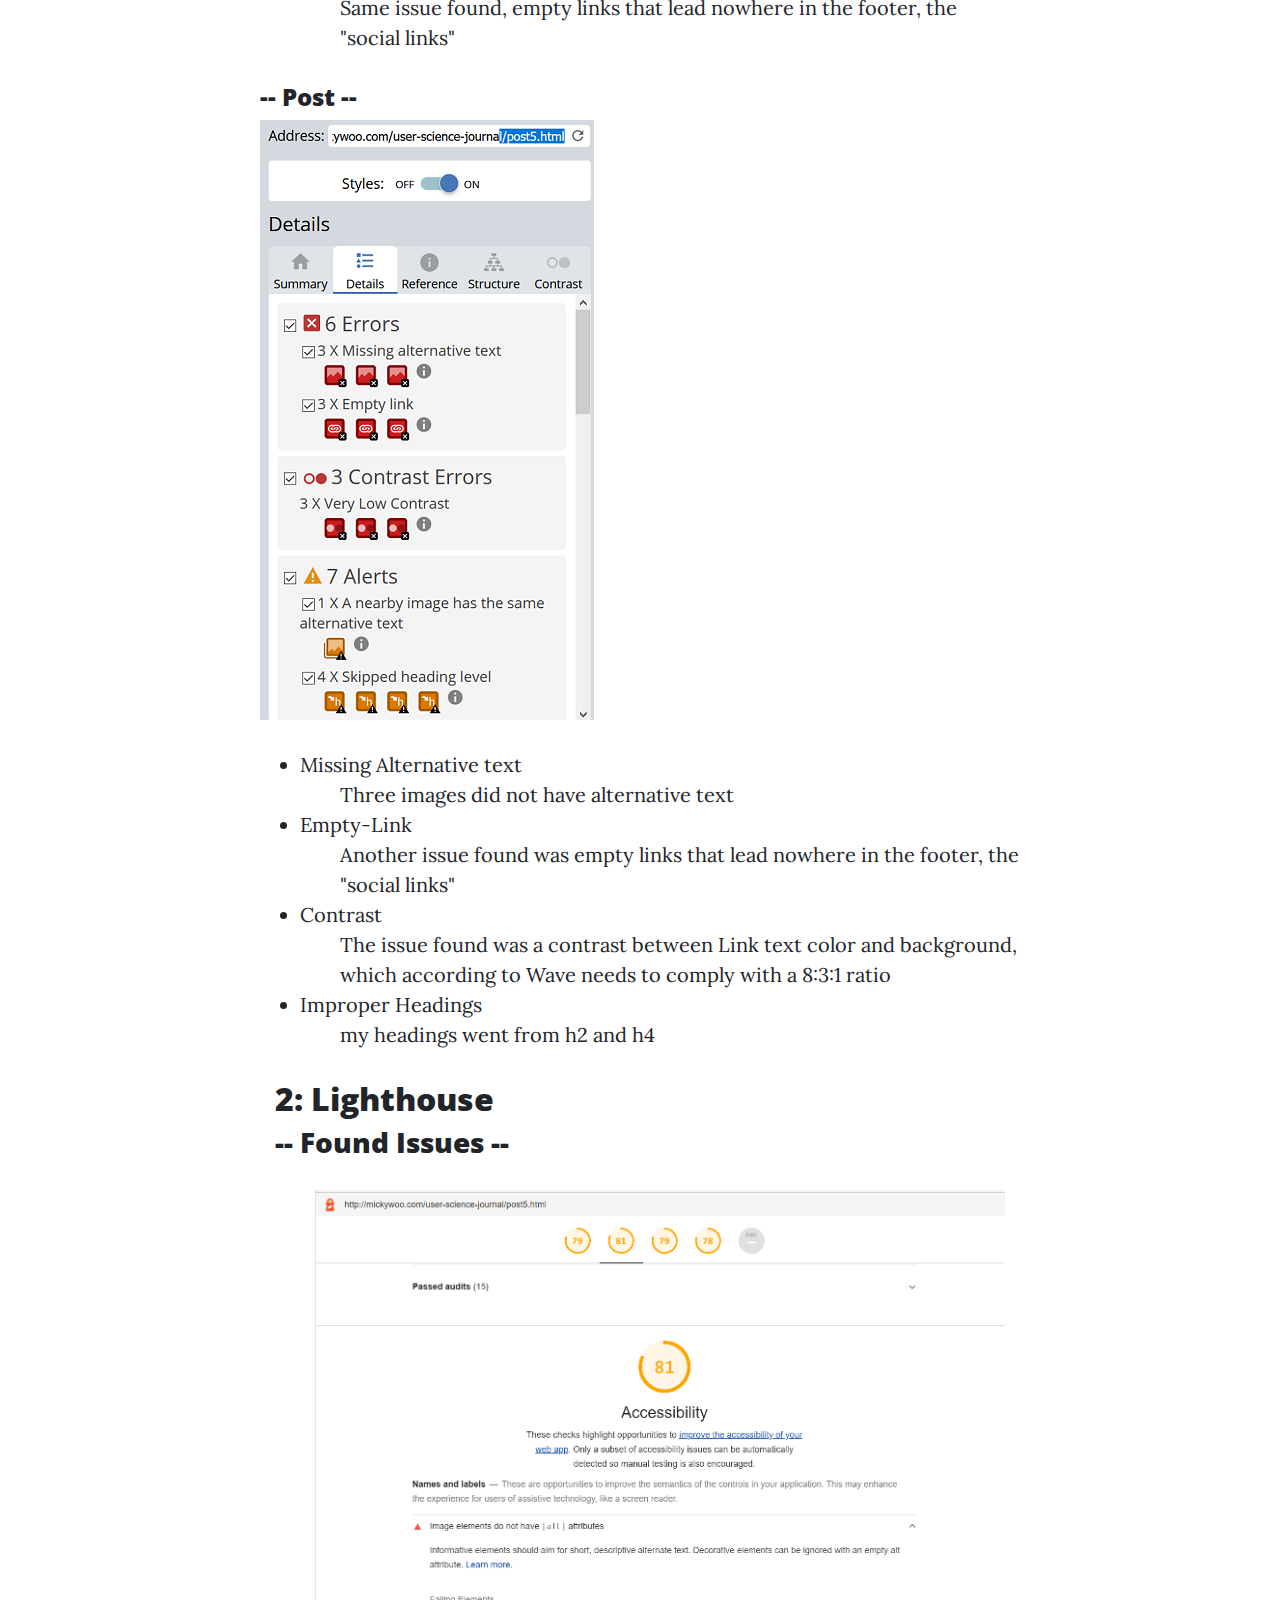
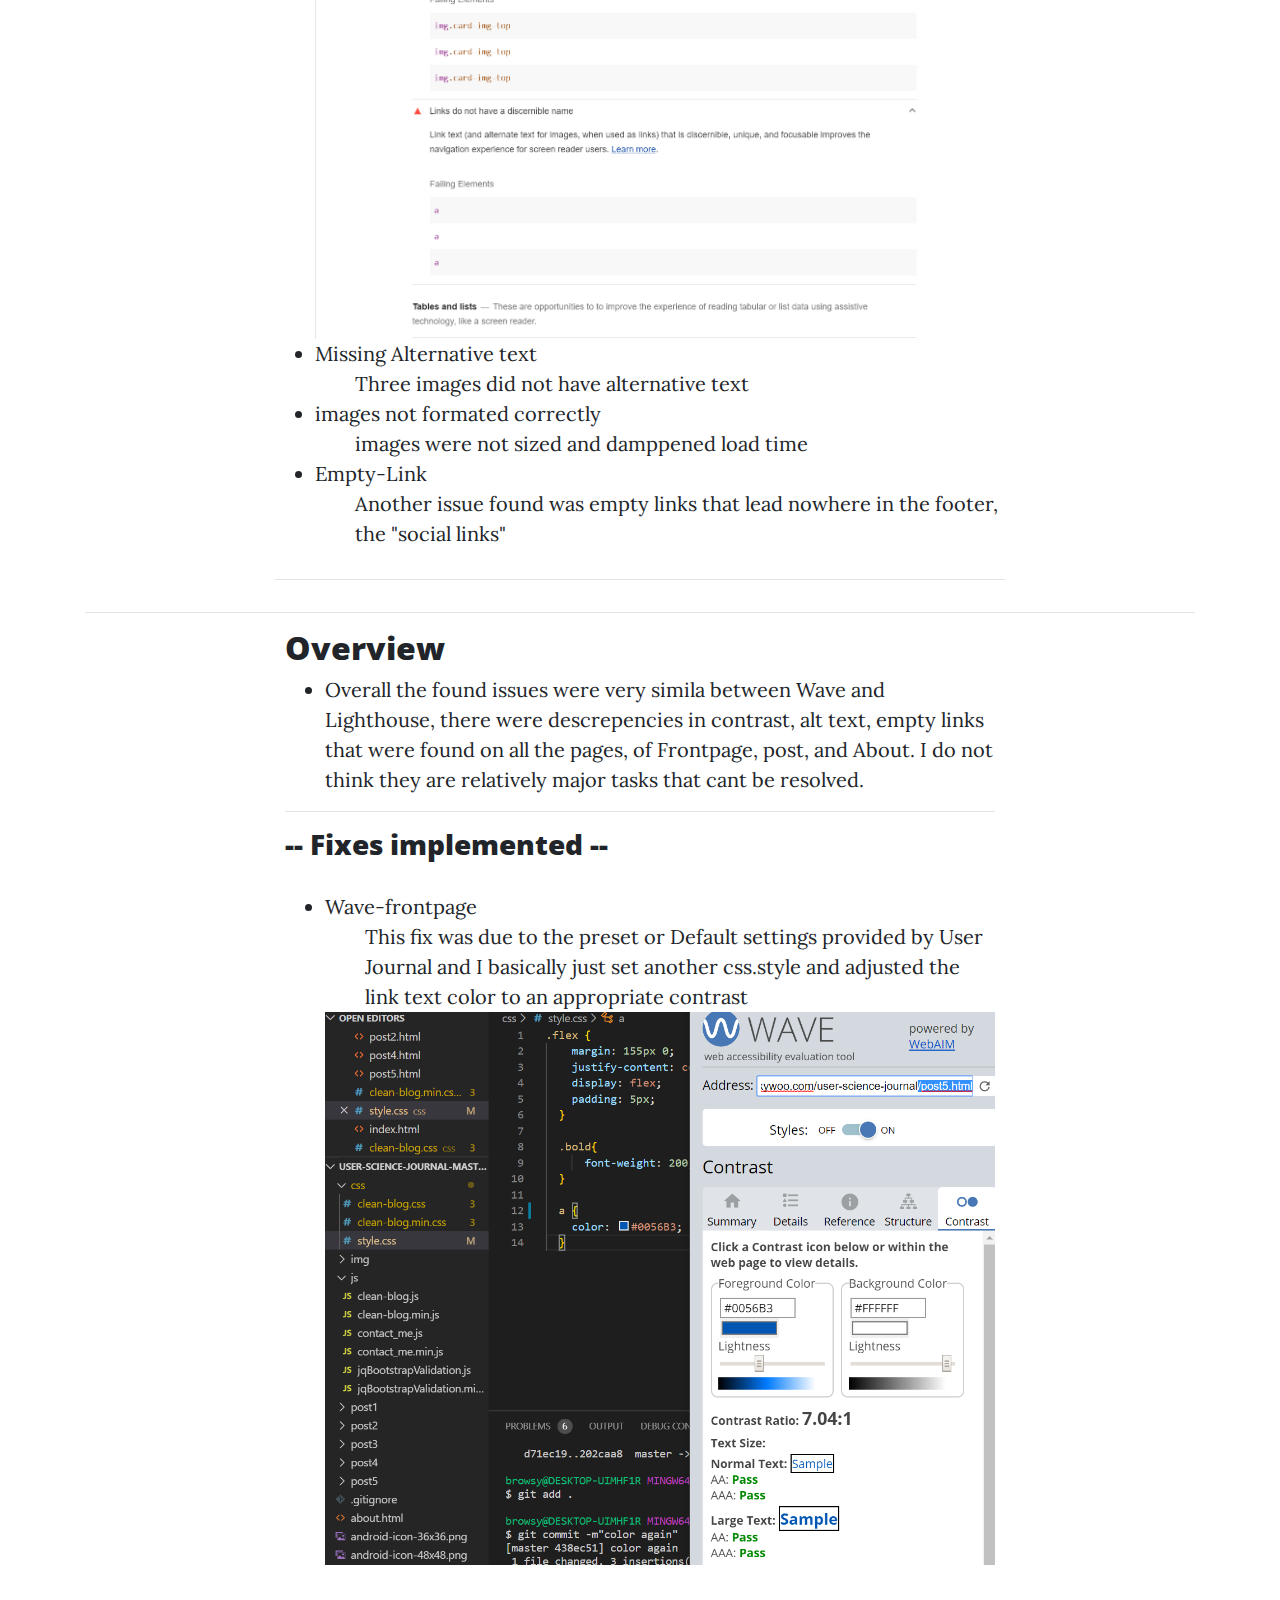
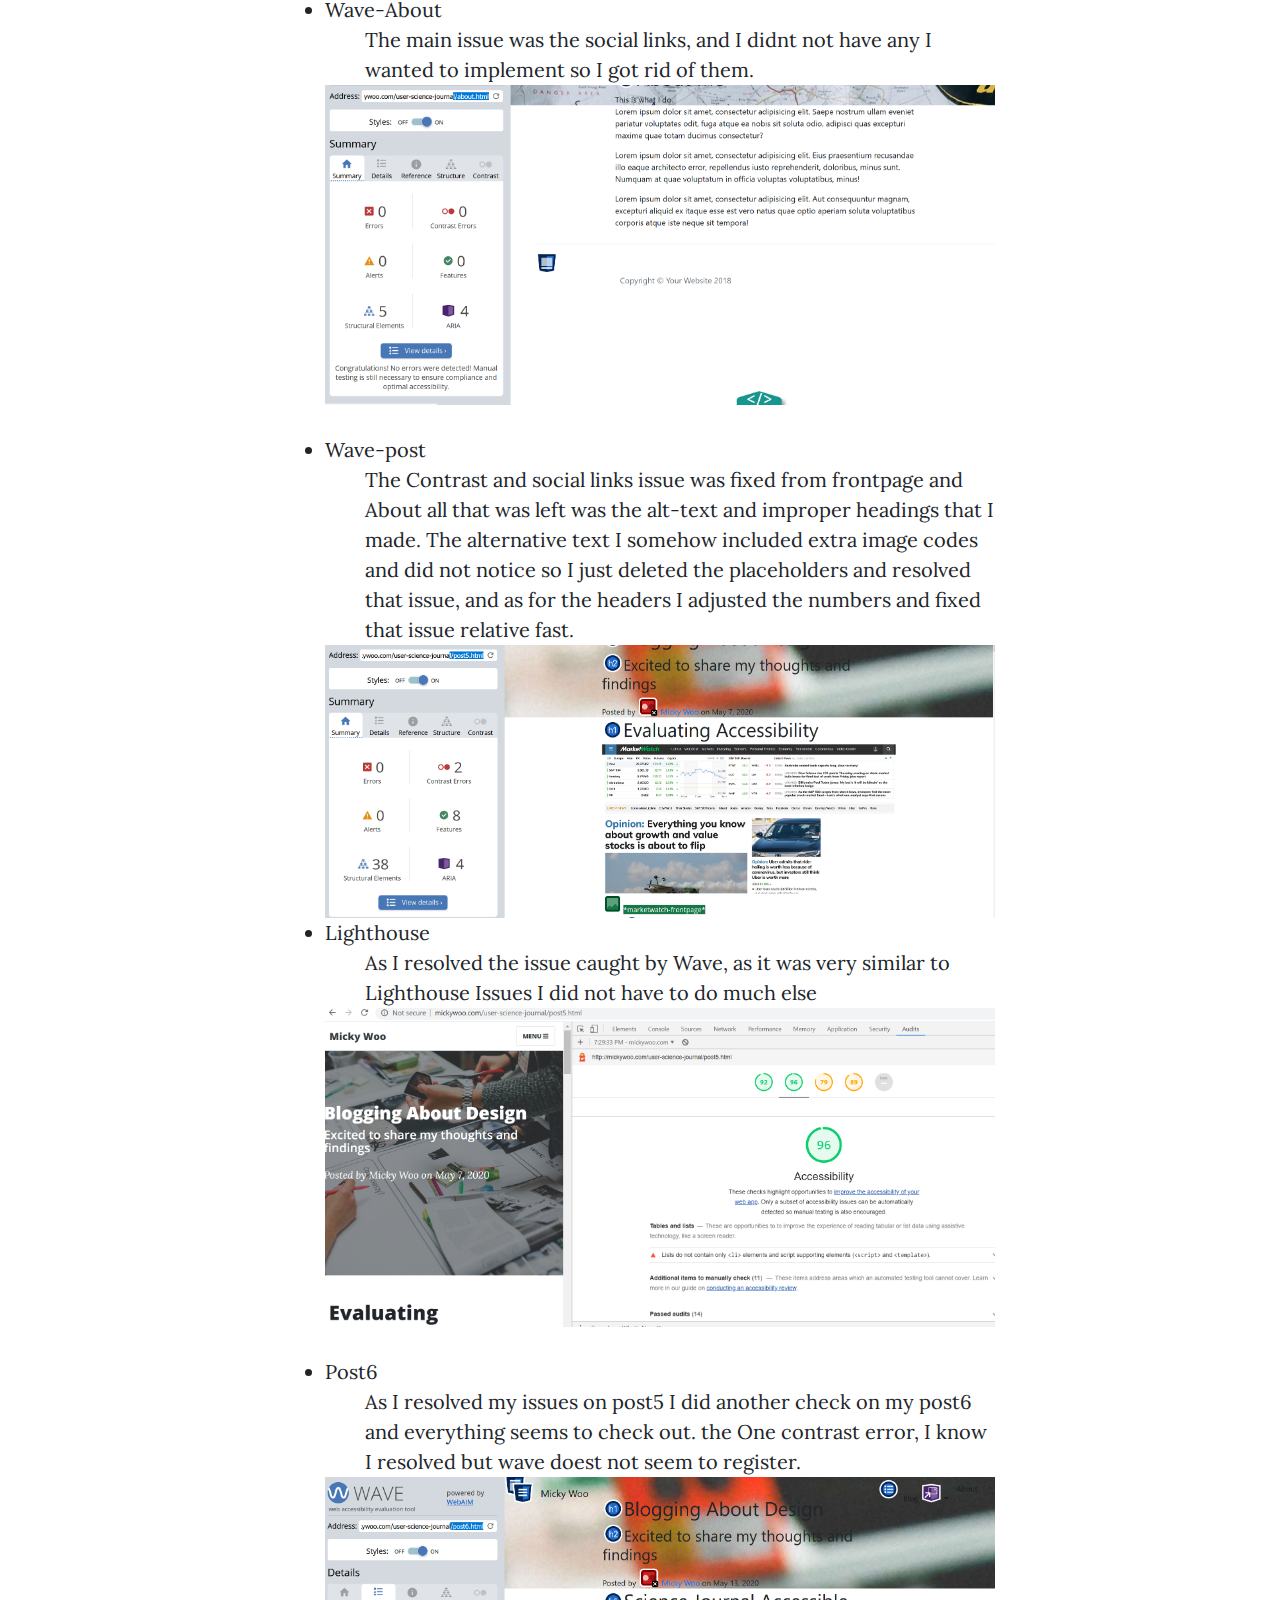
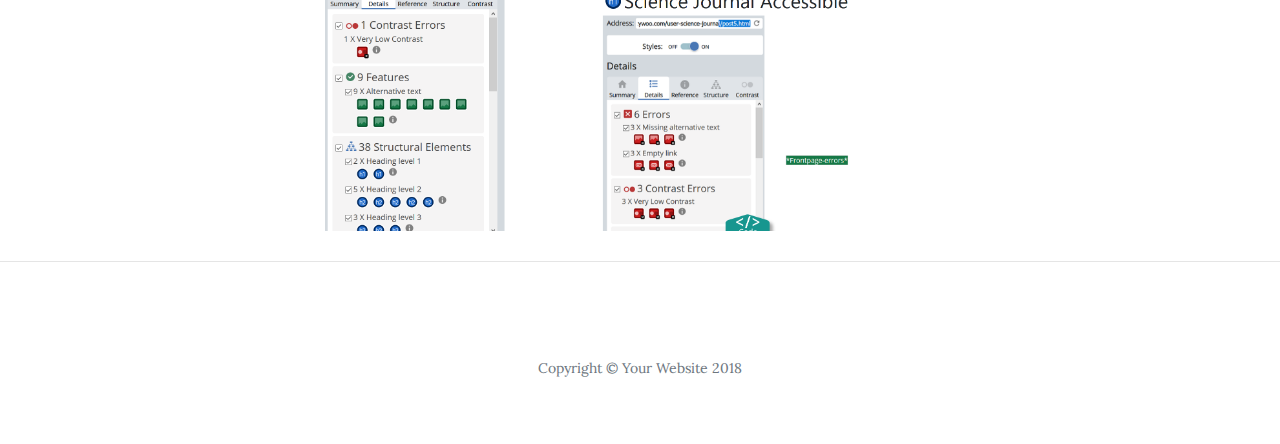
<file: post6.html>
<!DOCTYPE html>
<html lang="en">

<head>
    <!-- Global site tag (gtag.js) - Google Analytics -->
<script async src="https://www.googletagmanager.com/gtag/js?id=UA-167200620-1"></script>
<script>
  window.dataLayer = window.dataLayer || [];
  function gtag(){dataLayer.push(arguments);}
  gtag('js', new Date());

  gtag('config', 'UA-167200620-1');
</script>

    <meta charset="utf-8">
    <meta name="viewport" content="width=device-width, initial-scale=1, shrink-to-fit=no">
    <meta name="description" content="">
    <meta name="author" content="">

    <title>User Science Journal</title>

    <!-- Bootstrap core CSS -->
    <link href="https://stackpath.bootstrapcdn.com/bootstrap/4.3.1/css/bootstrap.min.css " rel="stylesheet">

    <!-- Custom fonts for this template -->
    <link rel="stylesheet" href="https://use.fontawesome.com/releases/v5.7.2/css/all.css"
        integrity="sha384-fnmOCqbTlWIlj8LyTjo7mOUStjsKC4pOpQbqyi7RrhN7udi9RwhKkMHpvLbHG9Sr" crossorigin="anonymous">
    <link href='https://fonts.googleapis.com/css?family=Lora:400,700,400italic,700italic' rel='stylesheet'
        type='text/css'>
    <link
        href='https://fonts.googleapis.com/css?family=Open+Sans:300italic,400italic,600italic,700italic,800italic,400,300,600,700,800'
        rel='stylesheet' type='text/css'>
    <link href="css/clean-blog.min.css" rel="stylesheet">


    <link href="css/style.css" rel="stylesheet">

</head>

<body>

    <!-- Navigation -->
    <nav class="navbar navbar-expand-lg navbar-light fixed-top" id="mainNav">
        <div class="container">
            <a class="navbar-brand" href="index.html">Micky Woo</a>
            <button class="navbar-toggler navbar-toggler-right" type="button" data-toggle="collapse"
                data-target="#navbarResponsive" aria-controls="navbarResponsive" aria-expanded="false"
                aria-label="Toggle navigation">
                Menu
                <i class="fas fa-bars"></i>
            </button>
            <div class="collapse navbar-collapse" id="navbarResponsive">
                <ul class="navbar-nav ml-auto">
                    <li class="nav-item dropdown">
                        <a class="nav-link dropdown-toggle" href="#" id="navbarDropdownBlog" data-toggle="dropdown"
                            aria-haspopup="true" aria-expanded="false">
                            Blog
                        </a>
                        <div class="dropdown-menu dropdown-menu-right" aria-labelledby="navbarDropdownBlog">
                            <a class="dropdown-item" href="post1.html">Post 1</a>
                            <a class="dropdown-item" href="post2.html">Post 2</a>
                            <a class="dropdown-item" href="post3.html">Post 3</a>
                            <a class="dropdown-item" href="post4.html">Post 4</a>
                            <a class="dropdown-item" href="post5.html">Post 5</a>
                            <a class="dropdown-item" href="post6.html">Post 6</a>
                            <a class="dropdown-item" href="post7.html">Post 7</a>
                            <a class="dropdown-item" href="post8.html">Post 8</a>
                            <a class="dropdown-item" href="post9.html">Post 9</a>
                            <a class="dropdown-item" href="post10.html">Post 10</a>
                            <a class="dropdown-item" href="post11.html">Post 11</a>
                        </div>
                    </li>
                    <li class="nav-item">
                        <a class="nav-link" href="about.html">About</a>
                    </li>
                </ul>
            </div>
        </div>
    </nav>


    <!-- Page Header -->
    <header class="masthead" style="background-image: url('img/brainstorming.jpg')">
        <div class="overlay"></div>
        <div class="container">
            <div class="row">
                <div class="col-lg-8 col-md-10 mx-auto flex">
                    <div class="post-heading">
                        <h1>Blogging About Design</h1>
                        <h2 class="subheading">Excited to share my thoughts and findings
                        </h2>
                        <span class="meta">Posted by
                            <a href="#"> Micky Woo</a>
                            on May 13, 2020</span>
                    </div>
                </div>
            </div>
        </div>
    </header>

    <!-- Post Content -->
    <article>
        <div class="container">
            <div class="row">
                <div class="col-lg-8 col-md-10  col-sm-6 mx-auto">

                    <h1>Science Journal Accessible </h1>

                    <img class="img-fluid" src="post6/wave-post.png" alt="Frontpage-errors">



                    <br> <br>
                    <h2>Criteria Overview</h2>
                    <ul>
                        <li> Evaluate Own User Journal and find any descrepencies that does not apply with user accessibility and fix them.

                            <br>

                        </li>
                    </ul>

                    <ol>
                        <li> Use of WAVE website 
                        </li>
                        <li> Use of Lighthouse
                        </li>
                        <li>Collective overview And improvments implemented

                        </li>

                    </ol>
                    <br> <br>

                    <!-- Criteria 1 -->
                    <div class="row">


                        </a>
                        <div class="wave">

                            <h2>1 Wave </h2>
                            <h3 class="index"> -- Found Issues -- </h3>
                            <img class="img-fluid" src="post6/wave-index.png" alt="wave-index-issues">

                            <p class="wave-issues">
                                <ul>
                                    <li>Contrast 
                                        <ol> The issue found was a contrast between Link text color and background, which according to Wave needs to comply with a 
                                            8:3:1 ratio
                                        </ol>
                                    </li>
                                    <li> Empty-Link
                                        <ol> 
                                            Another issue found was empty links that lead nowhere in the footer, the "social links"
                                        </ol>
                                    </li>
                                    

                                </ul>
                            </p>

                        </div>

                        <hr>

                        <div class="about">
                            <h4 class="bold"> -- About -- </h4>
                            <img class="img-fluid" src="post6/wave-about.png" alt="wave-about-issues">


                            <p>
                                <ul>
                                    <li> Empty-Link
                                        <ol> 
                                           Same issue found, empty links that lead nowhere in the footer, the "social links"
                                        </ol>
                                    </li>

                                </ul>
                            </p>
                        </div>
                        <div class="post">
                            <h4 class="bold"> -- Post -- </h4>
                            <img class="img-fluid" src="post6/wave-post.png" alt="wave-post-issues">


                            <p>
                                <ul>
                                    <li>Missing Alternative text
                                        <ol> Three images did not have alternative text
                                        </ol>
                                    </li>
                                    <li> Empty-Link
                                        <ol> 
                                            Another issue found was empty links that lead nowhere in the footer, the "social links"
                                        </ol>
                                    </li>
                                    <li>Contrast 
                                        <ol> The issue found was a contrast between Link text color and background, which according to Wave needs to comply with a 
                                            8:3:1 ratio
                                        </ol>
                                    </li>
                                    <li>Improper Headings
                                        <ol> my headings went from h2 and h4 
                                        </ol>
                                    </li>


                                </ul>
                            </p>
                        </div>

                    </div>
                </div>


                <!-- Criteria 2 -->

                <div class="col-lg-8 col-md-10  col-sm-6 mx-auto">



                    <div class=" Lighthouse ">

                        <h2>2: Lighthouse </h2>
                        <h3 class="bold"> -- Found Issues -- </h3>

                        <p class="pros">
                            
                            <ul>
                                <img class="img-fluid" src="post6/Lighthouse.png" alt="light-house-issues">
                            
                                    <li>Missing Alternative text
                                        <ol> Three images did not have alternative text
                                        </ol>
                                    </li>
                                    <li>images not formated correctly
                                        <ol> images were not sized and damppened load time
                                        </ol>
                                    </li>
                                    <li> Empty-Link
                                        <ol> 
                                            Another issue found was empty links that lead nowhere in the footer, the "social links"
                                        </ol>
                                    </li>

                            </ul>
                        </p>

                    </div>

                    <hr>


                </div>
            </div>


            <hr>

            <!--  section 3  -->
            <div class="col-lg-8 col-md-10  col-sm-6 mx-auto">



                <div class=" overview ">

                    <h2>Overview </h2>

                    <ul>
                        <li>
                            Overall the found issues were very simila between Wave and Lighthouse, there were descrepencies in contrast, alt text, empty links
                            that were found on all the pages, of Frontpage, post, and About. I do not think they are relatively major tasks that cant be resolved.
                        </li>

                    </ul>
                    <hr>

                    <h3 class="bold"> -- Fixes implemented -- </h3>

                    <p class="fixes">

                        <ul>
                            <li> Wave-frontpage
                                <ol> This fix was due to the preset or Default settings provided by User Journal and I basically just set another css.style and adjusted the link text color to an appropriate contrast 
                                </ol>
                            </li>

                            <img class=" img-fluid" src="post6/Contrast-fix.png" alt="wave-frontpage-fix">

                            <br> <br>


                            <li> Wave-About
                                <ol> The main issue was the social links, and I didnt not have any I wanted to implement so I got rid of them.
                                </ol>
                            </li>
                            <img class="img-fluid " src="post6/wave-about-fix.png" alt="About-fix">

                            <br> <br>


                            <li> Wave-post
                                <ol> The Contrast and social links issue was fixed from frontpage and About all that was left was the alt-text and improper headings that I made. 
                                    The alternative text I somehow included extra image codes and did not notice so I just deleted the placeholders and resolved that issue, and as for the headers I adjusted the numbers and fixed that issue relative fast.
                                </ol>
                            </li>
                            <img class="img-fluid " src="post6/wave-post-fix.png" alt="Post-fix">

                            <li> Lighthouse
                                <ol> As I resolved the issue caught by Wave, as it was very similar to Lighthouse Issues I did not have to do much else
                                </ol>
                            </li>
                            <img class="img-fluid " src="post6/Lighthouse-fix.png" alt="Lighthouse-fix">

                            <br> <br>

                            <li> Post6
                                <ol> As I resolved my issues on post5 I did another check on my post6 and everything seems to check out. the One contrast error, I know I resolved but wave doest not seem to register.
                                </ol>
                            </li>
                            <img class="img-fluid " src="post6/Post6.png" alt="fixses-implemented">


                        </ul>
                   
                    </p>

                </div>

            </div>
        </div>


        </div>



        </div>

        </div>
        </div>
    </article>

    <hr>

    <!-- Footer -->
    <footer>
        <div class="container">
            <div class="row">
                <div class="col-lg-8 col-md-10 mx-auto">

                    <p class="copyright text-muted">Copyright &copy; Your Website 2018</p>
                </div>
            </div>
        </div>
    </footer>

    <!-- Bootstrap core JavaScript -->
    <script src="https://code.jquery.com/jquery-3.3.1.slim.min.js"
        integrity="sha384-q8i/X+965DzO0rT7abK41JStQIAqVgRVzpbzo5smXKp4YfRvH+8abtTE1Pi6jizo" crossorigin="anonymous">
    </script>
    <script src="https://cdnjs.cloudflare.com/ajax/libs/popper.js/1.14.7/umd/popper.min.js"
        integrity="sha384-UO2eT0CpHqdSJQ6hJty5KVphtPhzWj9WO1clHTMGa3JDZwrnQq4sF86dIHNDz0W1" crossorigin="anonymous">
    </script>
    <script src="https://stackpath.bootstrapcdn.com/bootstrap/4.3.1/js/bootstrap.min.js"
        integrity="sha384-JjSmVgyd0p3pXB1rRibZUAYoIIy6OrQ6VrjIEaFf/nJGzIxFDsf4x0xIM+B07jRM" crossorigin="anonymous">
    </script>

    <!-- Custom scripts for this template -->
    <script src="js/clean-blog.min.js"></script>

</body>

</html>
</file>
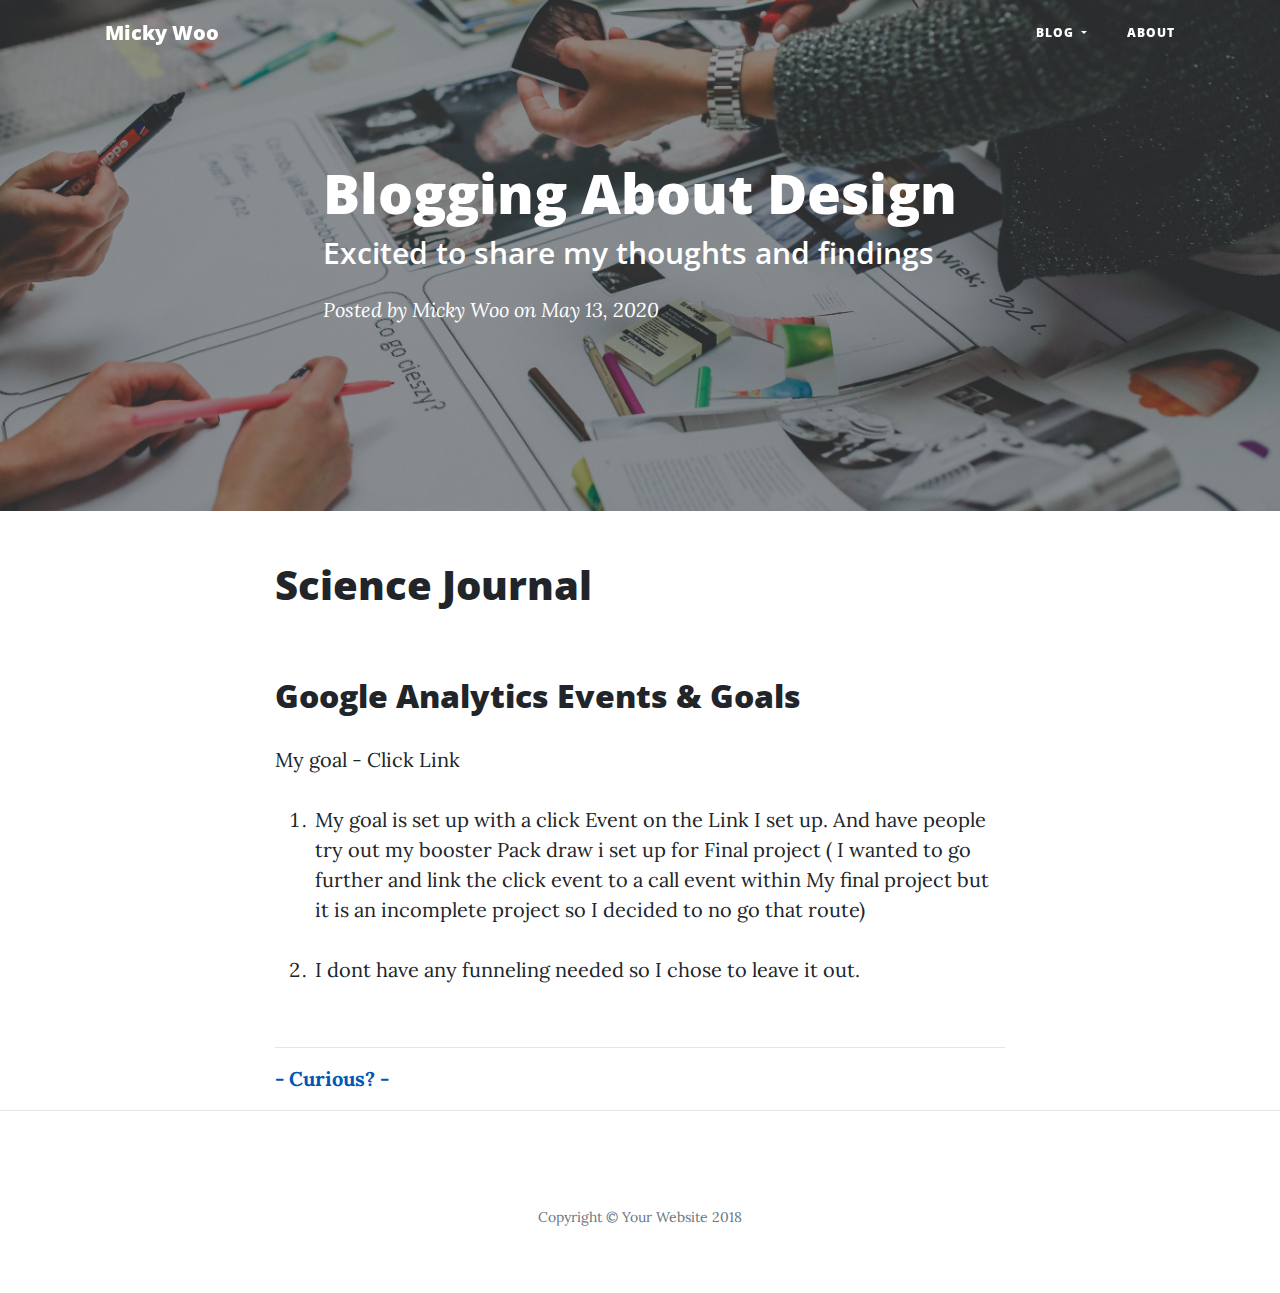
<file: post8.html>
<!DOCTYPE html>
<html lang="en">

<head>
    <!-- Global site tag (gtag.js) - Google Analytics -->
    <script async src="https://www.googletagmanager.com/gtag/js?id=UA-167200620-1"></script>
    <script>
        window.dataLayer = window.dataLayer || [];

        function gtag() {
            dataLayer.push(arguments);
        }
        gtag('js', new Date());

        gtag('config', 'UA-167200620-1');
    </script>
<!-- Google Analytics -->
<script>
    (function(i,s,o,g,r,a,m){i['GoogleAnalyticsObject']=r;i[r]=i[r]||function(){
    (i[r].q=i[r].q||[]).push(arguments)},i[r].l=1*new Date();a=s.createElement(o),
    m=s.getElementsByTagName(o)[0];a.async=1;a.src=g;m.parentNode.insertBefore(a,m)
    })(window,document,'script','https://www.google-analytics.com/analytics.js','ga');
    
    ga('create', 'GA_MEASUREMENT_ID', 'auto');
    ga('require', 'OPT-WVVXN9D');
    ga('send', 'pageview');
    </script>
    <!-- End Google Analytics -->

    <script src="https://www.googleoptimize.com/optimize.js?id=OPT-WVVXN9D"></script>

    <meta charset="utf-8">
    <meta name="viewport" content="width=device-width, initial-scale=1, shrink-to-fit=no">
    <meta name="description" content="">
    <meta name="author" content="">

    <title>User Science Journal</title>

    <!-- Bootstrap core CSS -->
    <link href="https://stackpath.bootstrapcdn.com/bootstrap/4.3.1/css/bootstrap.min.css " rel="stylesheet">

    <!-- Custom fonts for this template -->
    <link rel="stylesheet" href="https://use.fontawesome.com/releases/v5.7.2/css/all.css"
        integrity="sha384-fnmOCqbTlWIlj8LyTjo7mOUStjsKC4pOpQbqyi7RrhN7udi9RwhKkMHpvLbHG9Sr" crossorigin="anonymous">
    <link href='https://fonts.googleapis.com/css?family=Lora:400,700,400italic,700italic' rel='stylesheet'
        type='text/css'>
    <link
        href='https://fonts.googleapis.com/css?family=Open+Sans:300italic,400italic,600italic,700italic,800italic,400,300,600,700,800'
        rel='stylesheet' type='text/css'>
    <link href="css/clean-blog.min.css" rel="stylesheet">


    <link href="css/style.css" rel="stylesheet">

</head>

<body>

    <!-- Navigation -->
    <nav class="navbar navbar-expand-lg navbar-light fixed-top" id="mainNav">
        <div class="container">
            <a class="navbar-brand" href="index.html">Micky Woo</a>
            <button class="navbar-toggler navbar-toggler-right" type="button" data-toggle="collapse"
                data-target="#navbarResponsive" aria-controls="navbarResponsive" aria-expanded="false"
                aria-label="Toggle navigation">
                Menu
                <i class="fas fa-bars"></i>
            </button>
            <div class="collapse navbar-collapse" id="navbarResponsive">
                <ul class="navbar-nav ml-auto">
                    <li class="nav-item dropdown">
                        <a class="nav-link dropdown-toggle" href="#" id="navbarDropdownBlog" data-toggle="dropdown"
                            aria-haspopup="true" aria-expanded="false">
                            Blog
                        </a>
                        <div class="dropdown-menu dropdown-menu-right" aria-labelledby="navbarDropdownBlog">
                            <a class="dropdown-item" href="post1.html">Post 1</a>
                            <a class="dropdown-item" href="post2.html">Post 2</a>
                            <a class="dropdown-item" href="post3.html">Post 3</a>
                            <a class="dropdown-item" href="post4.html">Post 4</a>
                            <a class="dropdown-item" href="post5.html">Post 5</a>
                            <a class="dropdown-item" href="post6.html">Post 6</a>
                            <a class="dropdown-item" href="post7.html">Post 7</a>
                            <a class="dropdown-item" href="post8.html">Post 8</a>
                            <a class="dropdown-item" href="post9.html">Post 9</a>
                            <a class="dropdown-item" href="post10.html">Post 10</a>
                            <a class="dropdown-item" href="post11.html">Post 11</a>
                        </div>
                    </li>
                    <li class="nav-item">
                        <a class="nav-link" href="about.html">About</a>
                    </li>
                </ul>
            </div>
        </div>
    </nav>


    <!-- Page Header -->
    <header class="masthead" style="background-image: url('img/brainstorming.jpg')">
        <div class="overlay"></div>
        <div class="container">
            <div class="row">
                <div class="col-lg-8 col-md-10 mx-auto flex">
                    <div class="post-heading">
                        <h1>Blogging About Design</h1>
                        <h2 class="subheading">Excited to share my thoughts and findings
                        </h2>
                        <span class="meta">Posted by
                            <a href="#"> Micky Woo</a>
                            on May 13, 2020</span>
                    </div>
                </div>
            </div>
        </div>
    </header>

    <!-- Post Content -->
    <article>
        <div class="container">
            <div class="row">
                <div class="col-lg-8 col-md-10  col-sm-6 mx-auto">

                    <h1>Science Journal </h1>

                    <br> <br>
                    <h2>Google Analytics Events & Goals</h2>

                    <p> My goal - Click Link </p>
                    <ol>
                        <li>
                            My goal is set up with a click Event on the Link I set up. And have people try out my booster Pack draw i set up for Final project
                             ( I wanted to go
                            further and link the click event to a call event within My final project but
                            it is an incomplete project so I decided to no go that route)

                        </li>
                        <br>
                        <li>
                            I dont have any funneling needed so I chose to leave it out.

                        </li>
                    </ol>
                    <br>
                    <hr>
                    <div class="clicks" >
                        <a href="http://mickywoo.com/index.html" class="boosterPack-LINK" onclick="gtag('event', 'click', {

                        'event_category': 'BoosterPack-page',
                            'event_label': 'BoosterPack',
                                'value': 1

                                    }); "> <strong>- Curious? -</strong> </a>

                    </div>



                </div>



            </div>

        </div>
        </div>
    </article>

    <hr>

    <!-- Footer -->
    <footer>
        <div class="container">
            <div class="row">
                <div class="col-lg-8 col-md-10 mx-auto">

                    <p class="copyright text-muted">Copyright &copy; Your Website 2018</p>
                </div>
            </div>
        </div>
    </footer>

    <!-- Bootstrap core JavaScript -->
    <script src="https://code.jquery.com/jquery-3.3.1.slim.min.js"
        integrity="sha384-q8i/X+965DzO0rT7abK41JStQIAqVgRVzpbzo5smXKp4YfRvH+8abtTE1Pi6jizo" crossorigin="anonymous">
    </script>
    <script src="https://cdnjs.cloudflare.com/ajax/libs/popper.js/1.14.7/umd/popper.min.js"
        integrity="sha384-UO2eT0CpHqdSJQ6hJty5KVphtPhzWj9WO1clHTMGa3JDZwrnQq4sF86dIHNDz0W1" crossorigin="anonymous">
    </script>
    <script src="https://stackpath.bootstrapcdn.com/bootstrap/4.3.1/js/bootstrap.min.js"
        integrity="sha384-JjSmVgyd0p3pXB1rRibZUAYoIIy6OrQ6VrjIEaFf/nJGzIxFDsf4x0xIM+B07jRM" crossorigin="anonymous">
    </script>

    <!-- Custom scripts for this template -->
    <script src="js/clean-blog.min.js"></script>

</body>

</html>
</file>
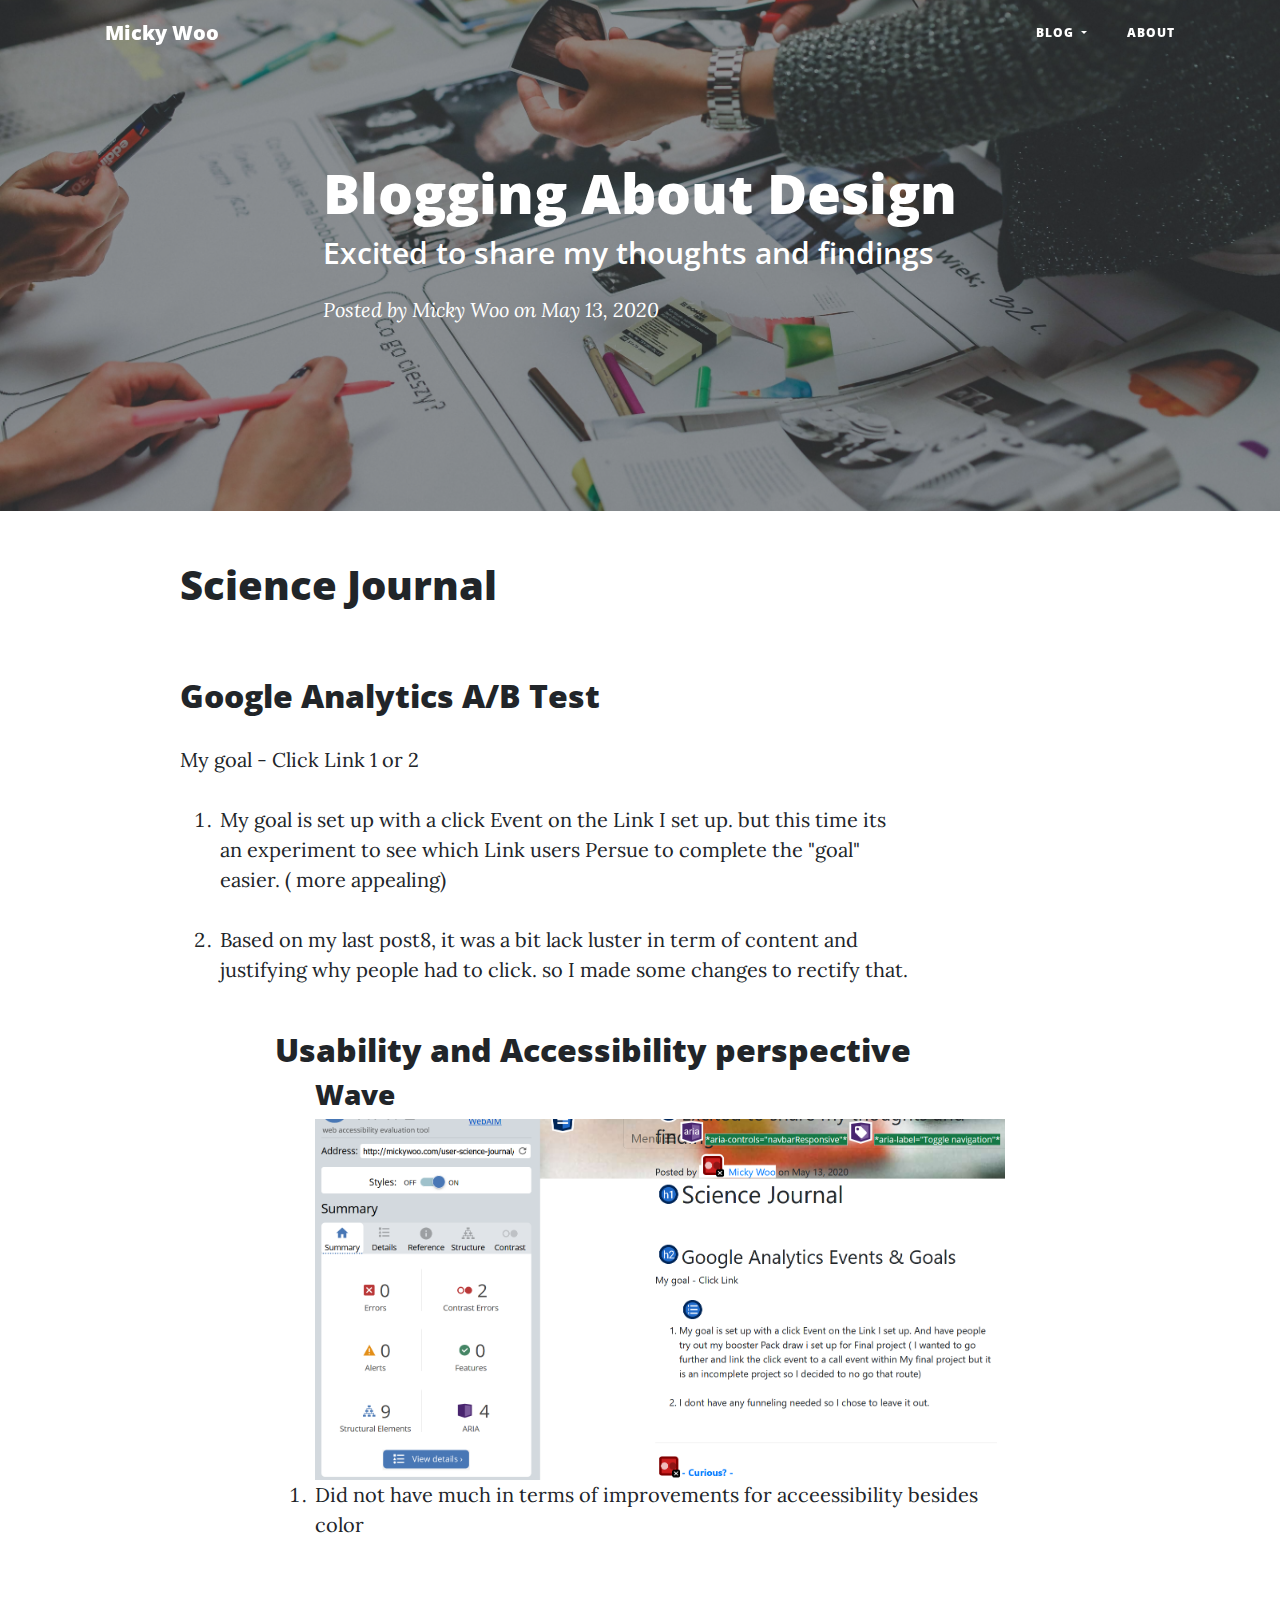
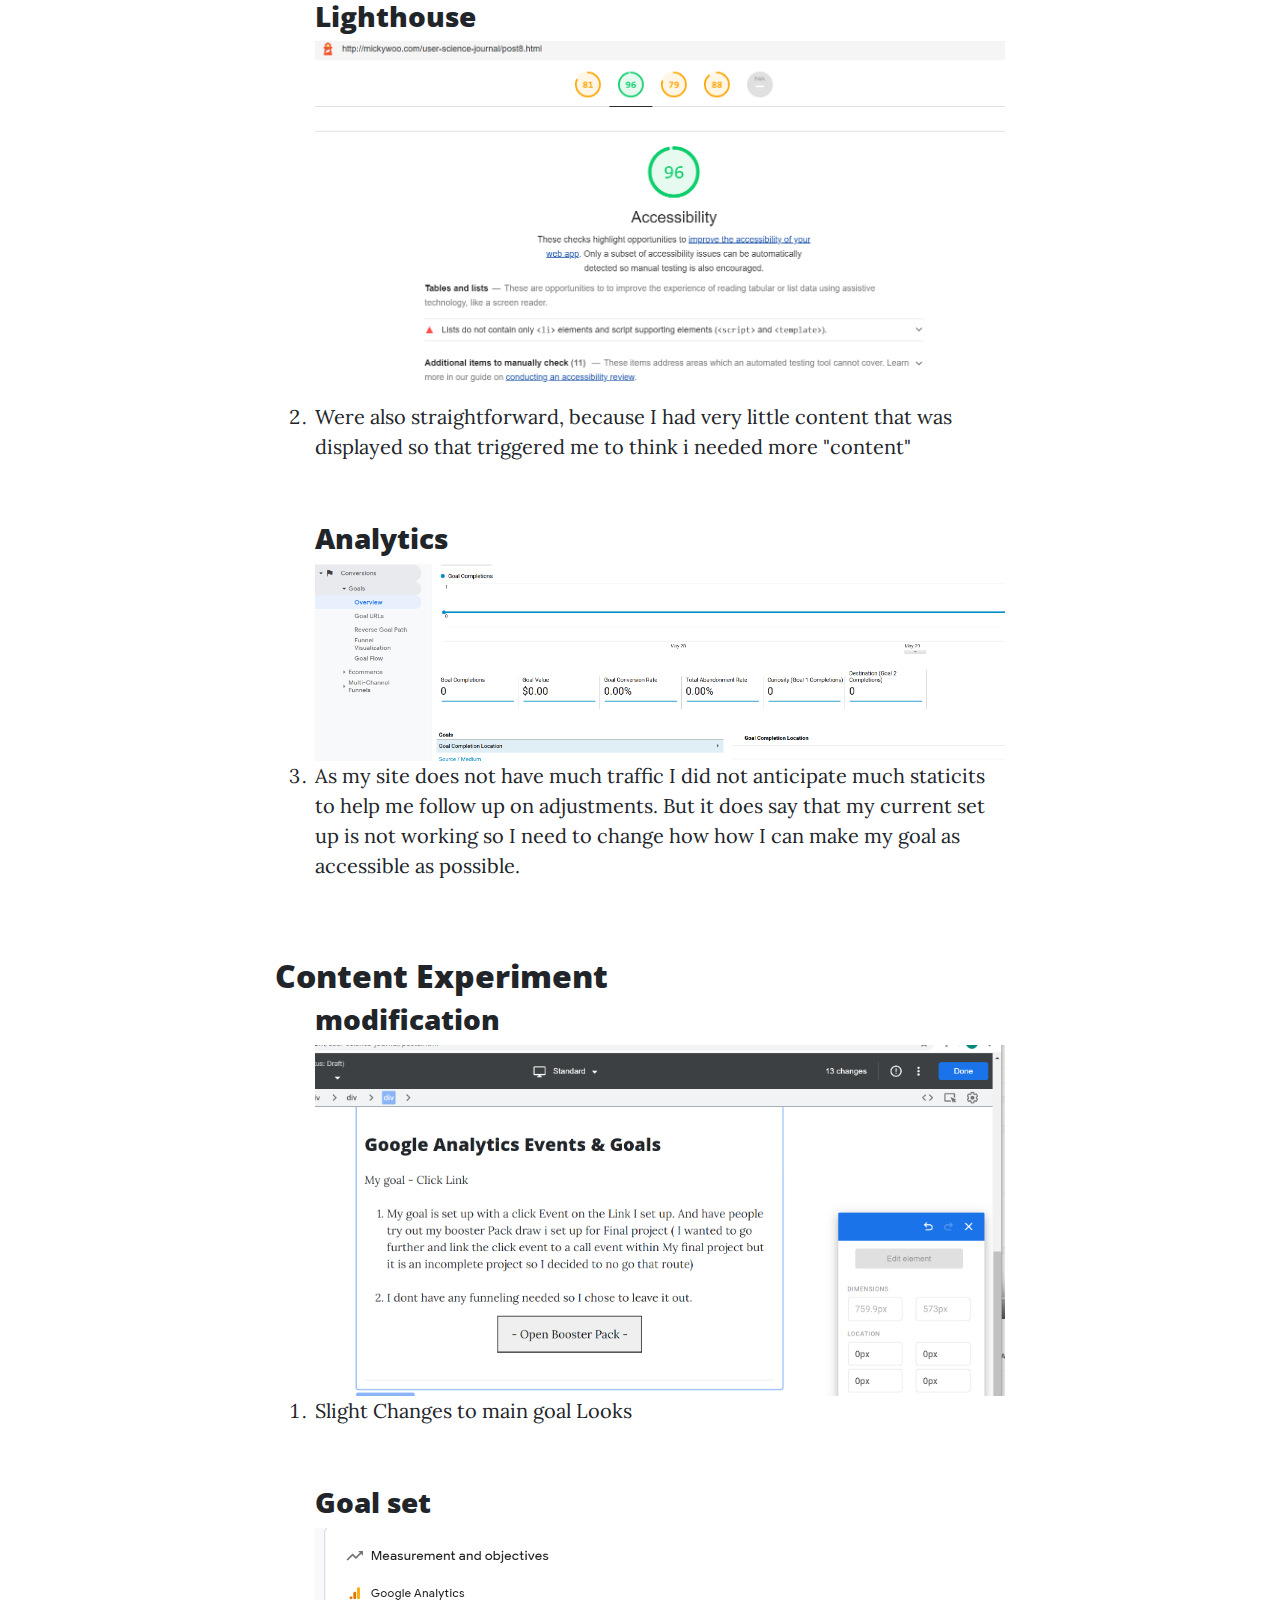
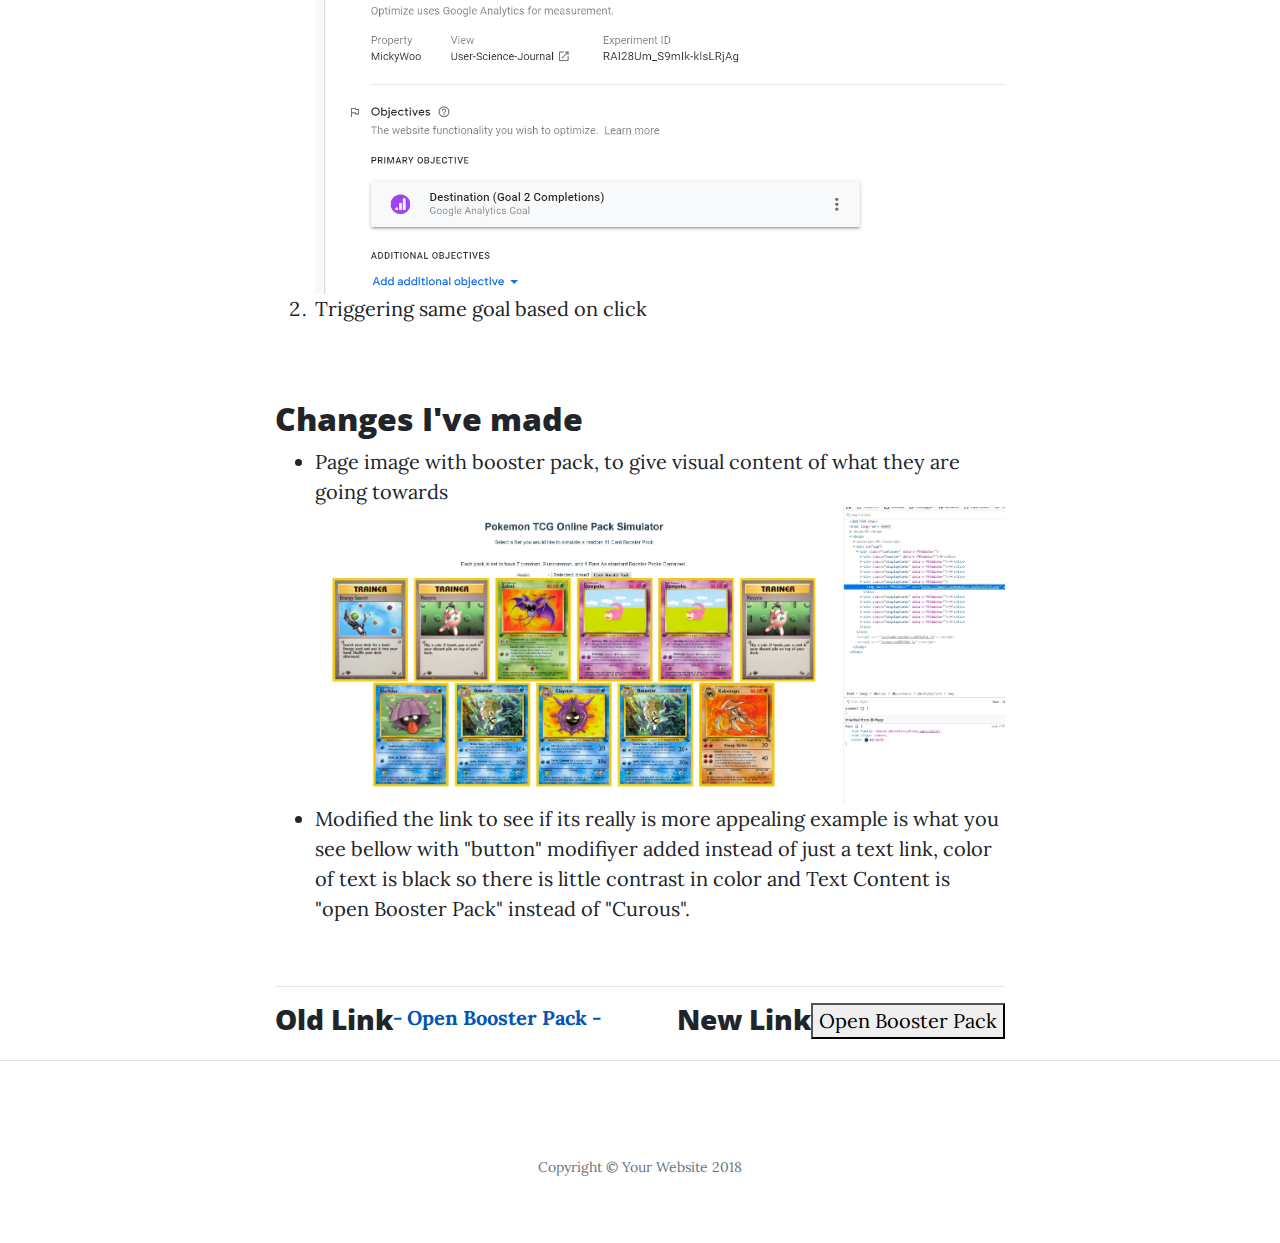
<file: post9.html>
<!DOCTYPE html>
<html lang="en">

<head>
    <!-- Global site tag (gtag.js) - Google Analytics -->
    <script async src="https://www.googletagmanager.com/gtag/js?id=UA-167200620-1"></script>
    <script>
        window.dataLayer = window.dataLayer || [];

        function gtag() {
            dataLayer.push(arguments);
        }
        gtag('js', new Date());

        gtag('config', 'UA-167200620-1');
    </script>

    <meta charset="utf-8">
    <meta name="viewport" content="width=device-width, initial-scale=1, shrink-to-fit=no">
    <meta name="description" content="">
    <meta name="author" content="">

    <title>User Science Journal</title>

    <!-- Bootstrap core CSS -->
    <link href="https://stackpath.bootstrapcdn.com/bootstrap/4.3.1/css/bootstrap.min.css " rel="stylesheet">

    <!-- Custom fonts for this template -->
    <link rel="stylesheet" href="https://use.fontawesome.com/releases/v5.7.2/css/all.css"
        integrity="sha384-fnmOCqbTlWIlj8LyTjo7mOUStjsKC4pOpQbqyi7RrhN7udi9RwhKkMHpvLbHG9Sr" crossorigin="anonymous">
    <link href='https://fonts.googleapis.com/css?family=Lora:400,700,400italic,700italic' rel='stylesheet'
        type='text/css'>
    <link
        href='https://fonts.googleapis.com/css?family=Open+Sans:300italic,400italic,600italic,700italic,800italic,400,300,600,700,800'
        rel='stylesheet' type='text/css'>
    <link href="css/clean-blog.min.css" rel="stylesheet">


    <link href="css/style.css" rel="stylesheet">

</head>

<body>

    <!-- Navigation -->
    <nav class="navbar navbar-expand-lg navbar-light fixed-top" id="mainNav">
        <div class="container">
            <a class="navbar-brand" href="index.html">Micky Woo</a>
            <button class="navbar-toggler navbar-toggler-right" type="button" data-toggle="collapse"
                data-target="#navbarResponsive" aria-controls="navbarResponsive" aria-expanded="false"
                aria-label="Toggle navigation">
                Menu
                <i class="fas fa-bars"></i>
            </button>
            <div class="collapse navbar-collapse" id="navbarResponsive">
                <ul class="navbar-nav ml-auto">
                    <li class="nav-item dropdown">
                        <a class="nav-link dropdown-toggle" href="#" id="navbarDropdownBlog" data-toggle="dropdown"
                            aria-haspopup="true" aria-expanded="false">
                            Blog
                        </a>
                        <div class="dropdown-menu dropdown-menu-right" aria-labelledby="navbarDropdownBlog">
                            <a class="dropdown-item" href="post1.html">Post 1</a>
                            <a class="dropdown-item" href="post2.html">Post 2</a>
                            <a class="dropdown-item" href="post3.html">Post 3</a>
                            <a class="dropdown-item" href="post4.html">Post 4</a>
                            <a class="dropdown-item" href="post5.html">Post 5</a>
                            <a class="dropdown-item" href="post6.html">Post 6</a>
                            <a class="dropdown-item" href="post7.html">Post 7</a>
                            <a class="dropdown-item" href="post8.html">Post 8</a>
                            <a class="dropdown-item" href="post9.html">Post 9</a>
                            <a class="dropdown-item" href="post10.html">Post 10</a>
                            <a class="dropdown-item" href="post11.html">Post 11</a>
                        </div>
                    </li>
                    <li class="nav-item">
                        <a class="nav-link" href="about.html">About</a>
                    </li>
                </ul>
            </div>
        </div>
    </nav>


    <!-- Page Header -->
    <header class="masthead" style="background-image: url('img/brainstorming.jpg')">
        <div class="overlay"></div>
        <div class="container">
            <div class="row">
                <div class="col-lg-8 col-md-10 mx-auto flex">
                    <div class="post-heading">
                        <h1>Blogging About Design</h1>
                        <h2 class="subheading">Excited to share my thoughts and findings
                        </h2>
                        <span class="meta">Posted by
                            <a href="#"> Micky Woo</a>
                            on May 13, 2020</span>
                    </div>
                </div>
            </div>
        </div>
    </header>

    <!-- Post Content -->
    <article>
        <div class="container">
            <div class="row">
                <div class="col-lg-8 col-md-10  col-sm-6 mx-auto">

                    <h1>Science Journal </h1>

                    <br> <br>
                    <h2>Google Analytics A/B Test </h2>

                    <p> My goal - Click Link 1 or 2 </p>
                    <ol>
                        <li>
                            My goal is set up with a click Event on the Link I set up.
                            but this time its an experiment to see which Link users Persue to complete the "goal"
                            easier. ( more appealing)

                        </li>


                        <br>
                        <li>
                            Based on my last post8, it was a bit lack luster in term of content and justifying why
                            people had to click. so I made some changes to rectify that.

                        </li>
                    </ol>
                    <br>
                </div>
                <br>
                <hr>



                <!-- review -->
                <div class="col-lg-8 col-md-10  col-sm-6 mx-auto">
                    <h2> Usability and Accessibility perspective </h2>
                    <ol>
                        <h3 class="wave"> Wave</h3>
                        <img class="img-fluid" src="post9/Wave-review.png" alt="Wave-results">
                        <li> Did not have much in terms of improvements for acceessibility besides color </li>
                        <br><br>

                        <h3 class="bold"> Lighthouse</h3>
                        <img class="img-fluid" src="post9/Google-review.png" alt="Lighthouse-results">
                        <li> Were also straightforward, because I had very little content that was displayed so that
                            triggered me to think i needed more "content" </li>
                        <br><br>

                        <h3 class="bold"> Analytics</h3>
                        <img class="img-fluid" src="post9/Analytics reivew.png" alt="Analytics-results">
                        <li>As my site does not have much traffic I did not anticipate much staticits to help me follow
                            up on adjustments. But it does say that my current set up is not working
                            so I need to change how how I can make my goal as accessible as possible. </li>
                        <br><br>

                    </ol>

                </div>

                <!-- Google Optimize -->
                <div class="col-lg-8 col-md-10  col-sm-6 mx-auto">
                    <h2> Content Experiment </h2>
                    <ol>
                        <h3 class="wave"> modification</h3>
                        <img class="img-fluid" src="post9/Changes made to button.png" alt="Button">
                        <li> Slight Changes to main goal Looks </li>
                        <br><br>

                        <h3 class="bold"> Goal set</h3>
                        <img class="img-fluid" src="post9/Goal set.png" alt="Goal set">
                        <li> Triggering same goal based on click </li>
                        <br><br>

                    </ol>

                </div>


                <!-- Report -->
                <div class="col-lg-8 col-md-10  col-sm-6 mx-auto">
                    <h2>Changes I've made </h2>
                    <ul>
                        <li>Page image with booster pack, to give visual content of what they are going towards</li>
                        <img class="img-fluid" src="post9/Page Sample.jpg" alt="boosterPack-Sample">
                        <br>

                        <li>Modified the link to see if its really is more appealing example is what you see bellow with
                            "button" modifiyer added instead of just a text link, color of text is black so there is
                            little contrast in color and Text Content is "open Booster Pack" instead of "Curous".</li>



                    </ul>
                    <br>
                    <hr>
                    <div class="flex-container">
                        <h3>Old Link</h3>
                        <br>
                        <div class="clicks-a">

                            <a href="http://mickywoo.com/index.html" class="boosterPack-LINK"
                                onclick="gtag('event', 'click', {

                        'event_category': 'BoosterPack-page',
                            'event_label': 'BoosterPack',
                                'value': 1

                                    }); "> <strong>- Open Booster Pack -</strong> </a>

                        </div>
                        <br>
                        <hr>
                        <h3>New Link</h3>
                        <br>

                        <div class="clicks-b">
                            <a href="http://mickywoo.com/index.html" class="boosterPack-LINK"
                                onclick="gtag('event', 'click', {

                        'event_category': 'BoosterPack-page',
                            'event_label': 'BoosterPack',
                                'value': 1

                                    }); "> <button> Open Booster Pack </button> </a>

                        </div>
                    </div>

                </div>







            </div>

        </div>
        </div>
    </article>

    <hr>

    <!-- Footer -->
    <footer>
        <div class="container">
            <div class="row">
                <div class="col-lg-8 col-md-10 mx-auto">

                    <p class="copyright text-muted">Copyright &copy; Your Website 2018</p>
                </div>
            </div>
        </div>
    </footer>

    <!-- Bootstrap core JavaScript -->
    <script src="https://code.jquery.com/jquery-3.3.1.slim.min.js"
        integrity="sha384-q8i/X+965DzO0rT7abK41JStQIAqVgRVzpbzo5smXKp4YfRvH+8abtTE1Pi6jizo" crossorigin="anonymous">
    </script>
    <script src="https://cdnjs.cloudflare.com/ajax/libs/popper.js/1.14.7/umd/popper.min.js"
        integrity="sha384-UO2eT0CpHqdSJQ6hJty5KVphtPhzWj9WO1clHTMGa3JDZwrnQq4sF86dIHNDz0W1" crossorigin="anonymous">
    </script>
    <script src="https://stackpath.bootstrapcdn.com/bootstrap/4.3.1/js/bootstrap.min.js"
        integrity="sha384-JjSmVgyd0p3pXB1rRibZUAYoIIy6OrQ6VrjIEaFf/nJGzIxFDsf4x0xIM+B07jRM" crossorigin="anonymous">
    </script>

    <!-- Custom scripts for this template -->
    <script src="js/clean-blog.min.js"></script>

</body>

</html>
</file>
<file: css/style.css>
.flex {
    margin: 155px 0;
    justify-content: center;
    display: flex;
    padding: 5px;
  }


  a {
    color: #0056B3;
  }
  .boosterPack-LINK:hover {
   
    background-color:yellow;
    padding: 10px;
    border: linen;

  }
  .flex-container{
    display: flex;
    justify-content: center;
  
  }
</file>
<file: css/clean-blog.min.css>
/*!
 * Start Bootstrap - Clean Blog v5.0.2 (https://startbootstrap.com/template-overviews/clean-blog)
 * Copyright 2013-2019 Start Bootstrap
 * Licensed under MIT (https://github.com/BlackrockDigital/startbootstrap-clean-blog/blob/master/LICENSE)
 */body{font-size:20px;color:#212529;font-family:Lora,'Times New Roman',serif}p{line-height:1.5;margin:30px 0}p a{text-decoration:underline}h1,h2,h3,h4,h5,h6{font-weight:800;font-family:'Open Sans','Helvetica Neue',Helvetica,Arial,sans-serif}a{color:#212529;-webkit-transition:all .2s;transition:all .2s}a:focus,a:hover{color:#0054AD}blockquote{font-style:italic;color:#868e96}.section-heading{font-size:36px;font-weight:700;margin-top:60px}.caption{font-size:14px;font-style:italic;display:block;margin:0;padding:10px;text-align:center;border-bottom-right-radius:5px;border-bottom-left-radius:5px}::-moz-selection{color:#fff;background:#0085a1;text-shadow:none}::selection{color:#fff;background:#0054AD;text-shadow:none}img::-moz-selection{color:#fff;background:0 0}img::selection{color:#fff;background:0 0}img::-moz-selection{color:#fff;background:0 0}#mainNav{position:absolute;border-bottom:1px solid #e9ecef;background-color:#fff;font-family:'Open Sans','Helvetica Neue',Helvetica,Arial,sans-serif}#mainNav .navbar-brand{font-weight:800;color:#343a40}#mainNav .navbar-toggler{font-size:12px;font-weight:800;padding:13px;text-transform:uppercase;color:#343a40}#mainNav .navbar-nav>li.nav-item>a{font-size:12px;font-weight:800;letter-spacing:1px;text-transform:uppercase}@media only screen and (min-width:992px){#mainNav{border-bottom:1px solid transparent;background:0 0}#mainNav .navbar-brand{padding:10px 20px;color:#fff}#mainNav .navbar-brand:focus,#mainNav .navbar-brand:hover{color:rgba(255,255,255,.8)}#mainNav .navbar-nav>li.nav-item>a{padding:10px 20px;color:#fff}#mainNav .navbar-nav>li.nav-item>a:focus,#mainNav .navbar-nav>li.nav-item>a:hover{color:rgba(255,255,255,.8)}}@media only screen and (min-width:992px){#mainNav{-webkit-transition:background-color .2s;transition:background-color .2s;-webkit-transform:translate3d(0,0,0);transform:translate3d(0,0,0);-webkit-backface-visibility:hidden}#mainNav.is-fixed{position:fixed;top:-67px;-webkit-transition:-webkit-transform .2s;transition:-webkit-transform .2s;transition:transform .2s;transition:transform .2s,-webkit-transform .2s;border-bottom:1px solid #fff;background-color:rgba(255,255,255,.9)}#mainNav.is-fixed .navbar-brand{color:#212529}#mainNav.is-fixed .navbar-brand:focus,#mainNav.is-fixed .navbar-brand:hover{color:#0085a1}#mainNav.is-fixed .navbar-nav>li.nav-item>a{color:#212529}#mainNav.is-fixed .navbar-nav>li.nav-item>a:focus,#mainNav.is-fixed .navbar-nav>li.nav-item>a:hover{color:#0085a1}#mainNav.is-visible{-webkit-transform:translate3d(0,100%,0);transform:translate3d(0,100%,0)}}header.masthead{margin-bottom:50px;background:no-repeat center center;background-color:#868e96;background-attachment:scroll;position:relative;background-size:cover}header.masthead .overlay{position:absolute;top:0;left:0;height:100%;width:100%;background-color:#212529;opacity:.5}header.masthead .page-heading,header.masthead .post-heading,header.masthead .site-heading{padding:0 0 30px;color:#fff}header.masthead .page-heading,header.masthead .site-heading{text-align:center}header.masthead .page-heading h1,header.masthead .site-heading h1{font-size:50px;margin-top:0}header.masthead .page-heading .subheading,header.masthead .site-heading .subheading{font-size:24px;font-weight:300;line-height:1.1;display:block;margin:10px 0 0;font-family:'Open Sans','Helvetica Neue',Helvetica,Arial,sans-serif}@media only screen and (min-width:768px){header.masthead .page-heading h1,header.masthead .site-heading h1{font-size:80px}}header.masthead .post-heading h1{font-size:35px}header.masthead .post-heading .meta,header.masthead .post-heading .subheading{line-height:1.1;display:block}header.masthead .post-heading .subheading{font-size:24px;font-weight:600;margin:10px 0 30px;font-family:'Open Sans','Helvetica Neue',Helvetica,Arial,sans-serif}header.masthead .post-heading .meta{font-size:20px;font-weight:300;font-style:italic;font-family:Lora,'Times New Roman',serif}header.masthead .post-heading .meta a{color:#fff}@media only screen and (min-width:768px){header.masthead .post-heading h1{font-size:55px}header.masthead .post-heading .subheading{font-size:30px}}.post-preview>a{color:#212529}.post-preview>a:focus,.post-preview>a:hover{text-decoration:none;color:#0085a1}.post-preview>a>.post-title{font-size:30px;margin-top:30px;margin-bottom:10px}.post-preview>a>.post-subtitle{font-weight:300;margin:0 0 10px}.post-preview>.post-meta{font-size:18px;font-style:italic;margin-top:0;color:#868e96}.post-preview>.post-meta>a{text-decoration:none;color:#212529}.post-preview>.post-meta>a:focus,.post-preview>.post-meta>a:hover{text-decoration:underline;color:#0085a1}@media only screen and (min-width:768px){.post-preview>a>.post-title{font-size:36px}}.floating-label-form-group{font-size:14px;position:relative;margin-bottom:0;padding-bottom:.5em;border-bottom:1px solid #dee2e6}.floating-label-form-group input,.floating-label-form-group textarea{font-size:1.5em;position:relative;z-index:1;padding:0;resize:none;border:none;border-radius:0;background:0 0;-webkit-box-shadow:none!important;box-shadow:none!important;font-family:Lora,'Times New Roman',serif}.floating-label-form-group input::-webkit-input-placeholder,.floating-label-form-group textarea::-webkit-input-placeholder{color:#868e96;font-family:Lora,'Times New Roman',serif}.floating-label-form-group label{font-size:.85em;line-height:1.764705882em;position:relative;z-index:0;top:2em;display:block;margin:0;-webkit-transition:top .3s ease,opacity .3s ease;transition:top .3s ease,opacity .3s ease;vertical-align:middle;vertical-align:baseline;opacity:0}.floating-label-form-group .help-block{margin:15px 0}.floating-label-form-group-with-value label{top:0;opacity:1}.floating-label-form-group-with-focus label{color:#0085a1}form .form-group:first-child .floating-label-form-group{border-top:1px solid #dee2e6}footer{padding:50px 0 65px}footer .list-inline{margin:0;padding:0}footer .copyright{font-size:14px;margin-bottom:0;text-align:center}.btn{font-size:14px;font-weight:800;padding:15px 25px;letter-spacing:1px;text-transform:uppercase;border-radius:0;font-family:'Open Sans','Helvetica Neue',Helvetica,Arial,sans-serif}.btn-primary{background-color:#0085a1;border-color:#0054AD}.btn-primary:active,.btn-primary:focus,.btn-primary:hover{color:#fff;background-color:#0054AD!important;border-color:#0054AD!important}.btn-lg{font-size:16px;padding:25px 35px}
</file>
